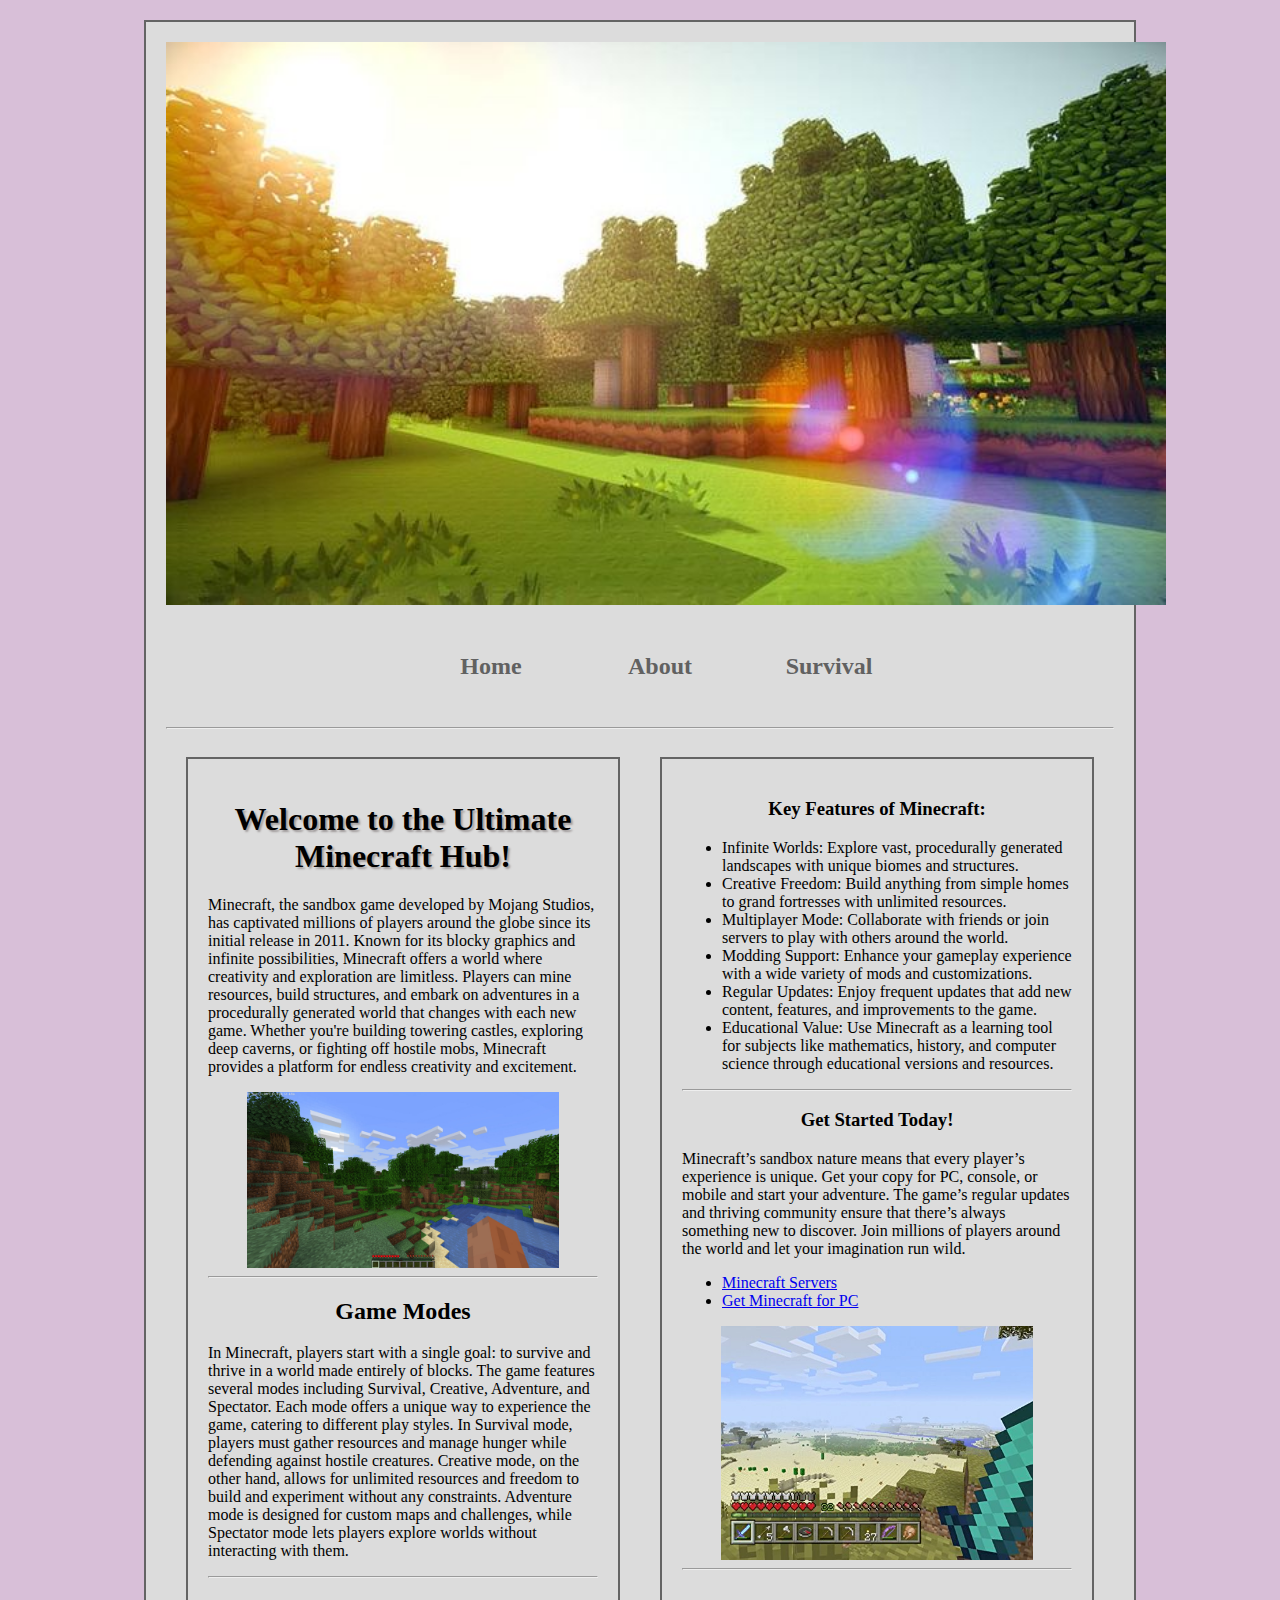
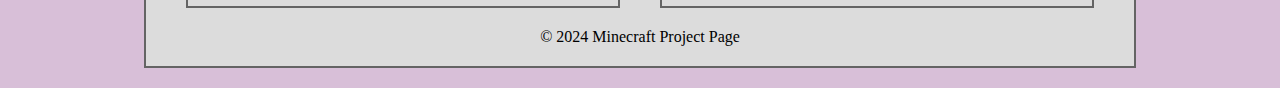
<file: adv_css/index.html>
<!DOCTYPE html>
<html lang="en">

<head>
    <meta charset="UTF-8">
    <meta name="viewport" content="width=device-width, initial-scale=1.0">
    <title>Minecraft</title>
    <link rel="stylesheet" href="css/styles.css">
</head>

<body>
    <div id="container">
        <header>
            <img src="images/minecraft.header.jpg" alt="Minecraft Header">
        </header>
        <nav>
            <ul>
                <li><a href="index.html">Home</a></li>
                <li><a href="about.html">About</a></li>
                <li><a href="survival.html">Survival</a></li>
            </ul>
        </nav>
        <hr>
        <main id="two_col">
            <section id="col1">
                 <h1 class="heading_style">Welcome to the Ultimate Minecraft Hub!</h1>
            <p>Minecraft, the sandbox game developed by Mojang Studios, has captivated millions of players around the globe since its initial release in 2011. Known for its blocky graphics and infinite possibilities, Minecraft offers a world where creativity and exploration are limitless. Players can mine resources, build structures, and embark on adventures in a procedurally generated world that changes with each new game. Whether you're building towering castles, exploring deep caverns, or fighting off hostile mobs, Minecraft provides a platform for endless creativity and excitement.</p>
            
            <img class="game_post" src="images/Minecraft.spawn.image3.jpg" alt="Minecraft Spawnpoint">
            
            <hr>

            <h2>Game Modes</h2>
            <p>In Minecraft, players start with a single goal: to survive and thrive in a world made entirely of blocks. The game features several modes including Survival, Creative, Adventure, and Spectator. Each mode offers a unique way to experience the game, catering to different play styles. In Survival mode, players must gather resources and manage hunger while defending against hostile creatures. Creative mode, on the other hand, allows for unlimited resources and freedom to build and experiment without any constraints. Adventure mode is designed for custom maps and challenges, while Spectator mode lets players explore worlds without interacting with them.</p>
            
            <hr>
        </section>
            <aside id="col2">
                <h3>Key Features of Minecraft:</h3>
            <ul>
                <li>Infinite Worlds: Explore vast, procedurally generated landscapes with unique biomes and structures.</li>
                <li>Creative Freedom: Build anything from simple homes to grand fortresses with unlimited resources.</li>
                <li>Multiplayer Mode: Collaborate with friends or join servers to play with others around the world.</li>
                <li>Modding Support: Enhance your gameplay experience with a wide variety of mods and customizations.</li>
                <li>Regular Updates: Enjoy frequent updates that add new content, features, and improvements to the game.</li>
                <li>Educational Value: Use Minecraft as a learning tool for subjects like mathematics, history, and computer science through educational versions and resources.</li>
            </ul>

            <hr>

            <h3>Get Started Today!</h3>
            <p>Minecraft’s sandbox nature means that every player’s experience is unique. Get your copy for PC, console, or mobile and start your adventure. The game’s regular updates and thriving community ensure that there’s always something new to discover. Join millions of players around the world and let your imagination run wild.</p>
        
            <ul>
                <li><a href="https://minecraftservers.org/" target="_blank">Minecraft Servers</a></li>
                <li><a href="https://www.minecraft.net/en-us/store/minecraft-java-bedrock-edition-pc" target="_blank">Get Minecraft for PC</a></li>
            </ul>

            <img class="game_post" src="images/Minecraft.image4.jpg" alt="Minecraft Survival">

            <hr>
        </aside>
            
        
        </main>
        <footer>
            &copy; 2024 Minecraft Project Page
        </footer>
    </div>
</body>

</html>
</file>
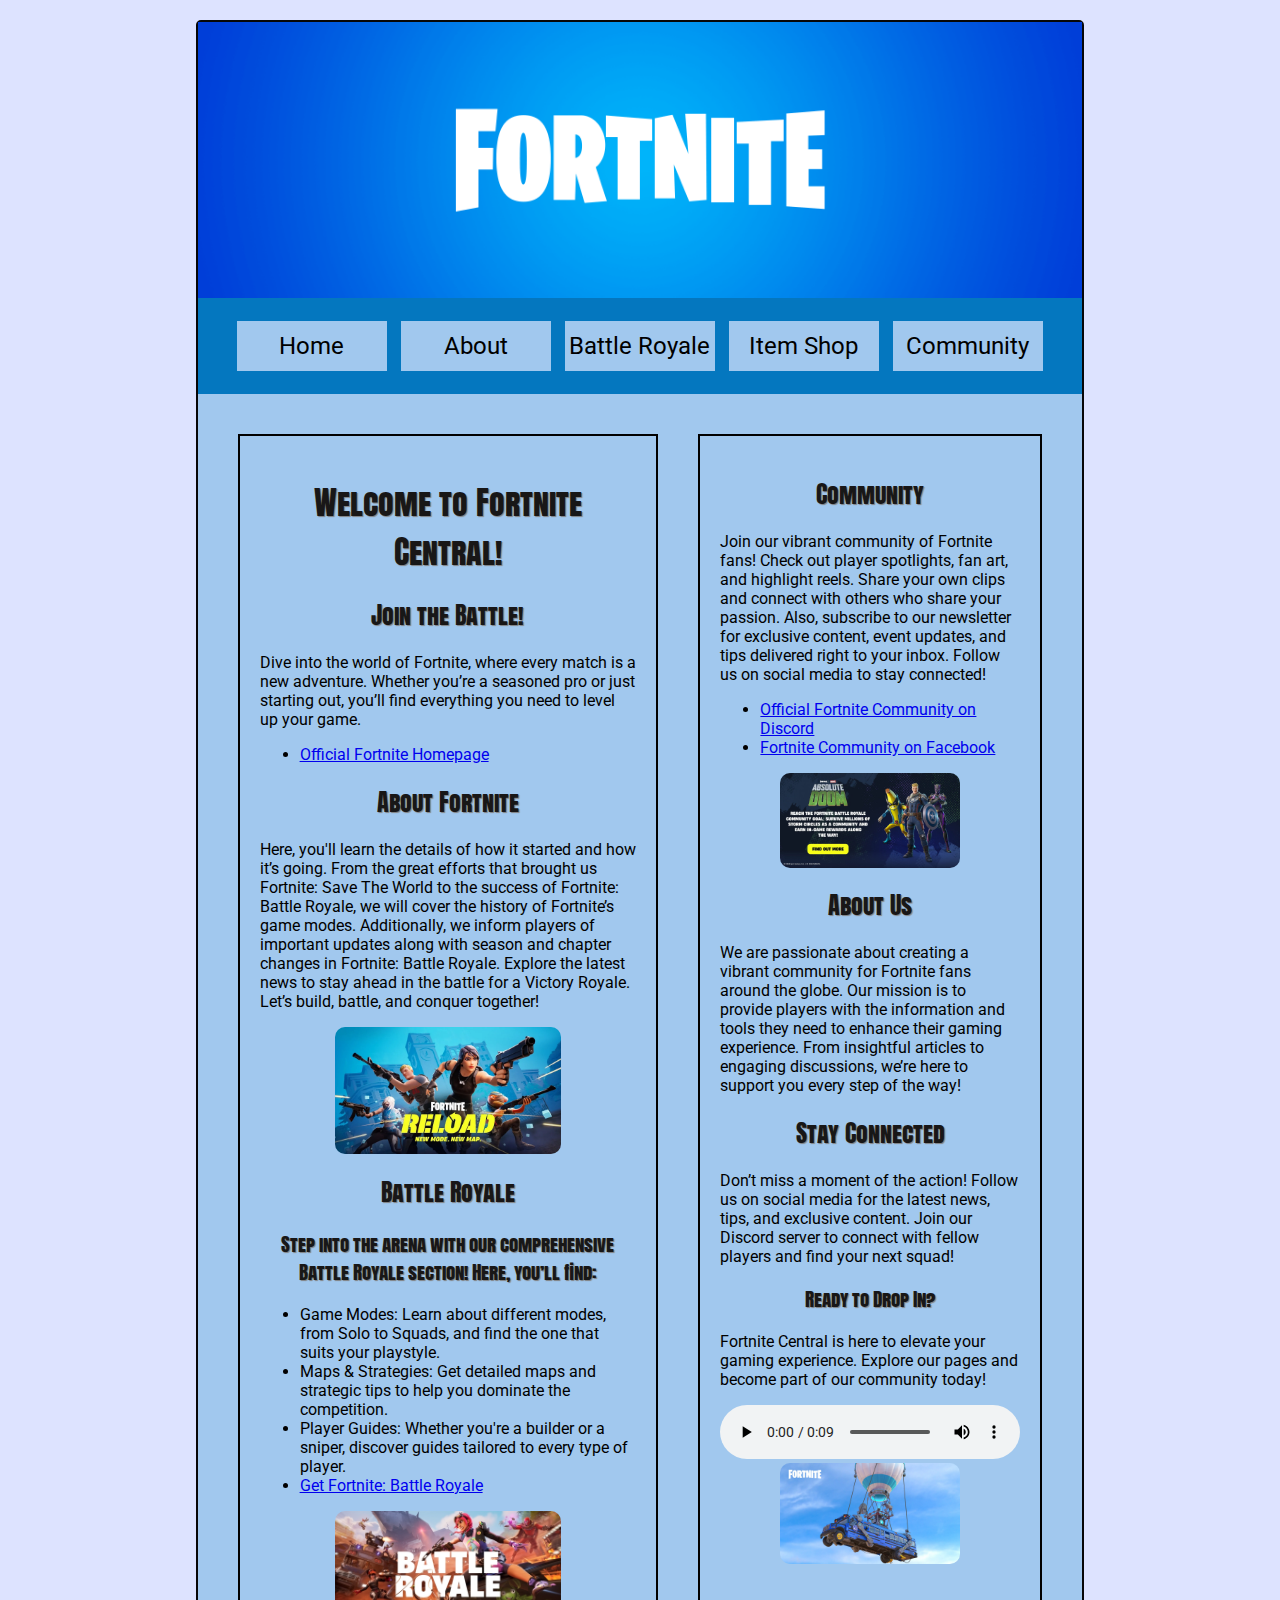
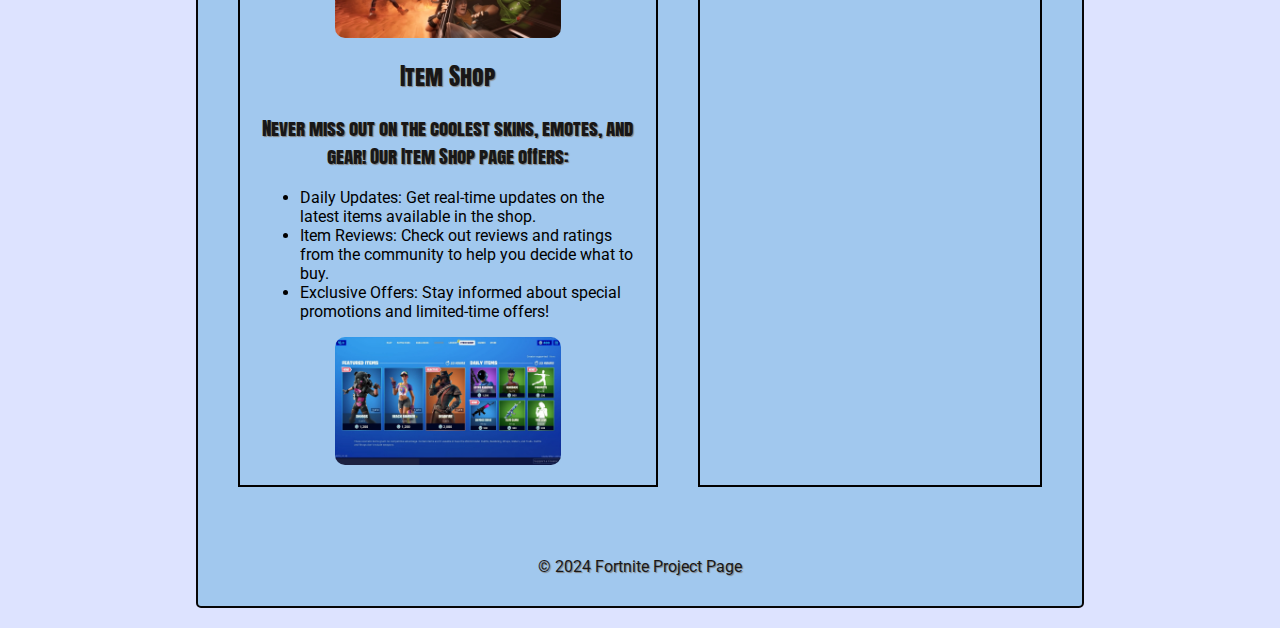
<file: Final_Project/index.html>
<!DOCTYPE html>
<html lang="en">

<head>
    <meta charset="UTF-8">
    <meta name="viewport" content="width=device-width, initial-scale=1.0">
    <title>Fortnite</title>
    <link rel="icon" type="image/fortnite-icon" href="images/official.favicon.jpg">
    <link rel="preconnect" href="https://fonts.googleapis.com">
    <link rel="preconnect" href="https://fonts.gstatic.com" crossorigin>
    <link href="https://fonts.googleapis.com/css2?family=Anton+SC&family=Roboto:ital,wght@0,100;0,300;0,400;0,500;0,700;0,900;1,100;1,300;1,400;1,500;1,700;1,900&display=swap" rel="stylesheet">
    <link rel="stylesheet" href="css/styles.css">
</head>

<body>
    <div id="container">
        <header>
            <img src="images/blue.official.fortnite.header.png" alt="Official Fortnite Header">
        </header>
        <nav>
            <ul>
                <li><a href="index.html">Home</a></li>
                <li><a href="about.html">About</a></li>
                <li><a href="battle_royale.html">Battle Royale</a></li>
                <li><a href="item_shop.html">Item Shop</a></li>
                <li><a href="community.html">Community</a></li>
            </ul>
        </nav>
        <hr>
        <main id="multi_col">
            <section class="col">
                <h1 class="heading_style">Welcome to Fortnite Central!</h1>
                

                <h2>Join the Battle!</h2>
                <p>Dive into the world of Fortnite, where every match is a new adventure. Whether you’re a seasoned pro or just starting out, you’ll find everything you need to level up your game.</p>
                <ul>
                    <li><a href="https://www.fortnite.com/?lang=en-US" target="_blank">Official Fortnite Homepage</a></li>
                </ul>

                
                <h2>About Fortnite</h2>
                <p>Here, you'll learn the details of how it started and how it’s going. From the great efforts that brought us Fortnite: Save The World to the success of Fortnite: Battle Royale, we will cover the history of Fortnite’s game modes. Additionally, we inform players of important updates along with season and chapter changes in Fortnite: Battle Royale. Explore the latest news to stay ahead in the battle for a Victory Royale. Let’s build, battle, and conquer together!</p>
                <img class="game_post" src="images/fortnite.reload.mode.jpg" alt="Fortnite Reload">

                <h2>Battle Royale</h2>
                <h3>Step into the arena with our comprehensive Battle Royale section! Here, you’ll find:</h3>
                <ul>
                    <li>Game Modes: Learn about different modes, from Solo to Squads, and find the one that suits your playstyle.</li>
                    <li>Maps & Strategies: Get detailed maps and strategic tips to help you dominate the competition.</li>
                    <li>Player Guides: Whether you're a builder or a sniper, discover guides tailored to every type of player.</li>
                    <li><a href="https://www.fortnite.com/@epic/battle-royale?lang=en-US" target="_blank">Get Fortnite: Battle Royale</a></li>
                </ul>
                <img class="game_post" src="images/battle.royale.poster.jpg" alt="Battle Royale Poster">

                <h2>Item Shop</h2>
                <h3>Never miss out on the coolest skins, emotes, and gear! Our Item Shop page offers:</h3>
                <ul>
                    <li>Daily Updates: Get real-time updates on the latest items available in the shop.</li>
                    <li>Item Reviews: Check out reviews and ratings from the community to help you decide what to buy.</li>
                    <li>Exclusive Offers: Stay informed about special promotions and limited-time offers!</li>
                </ul>
                <img class="game_post" src="images/item.shop.jpg" alt="Fortnite Item Shop">
            </section>

            <aside class="col">
                <h2>Community</h2>
                <p>Join our vibrant community of Fortnite fans! Check out player spotlights, fan art, and highlight reels. Share your own clips and connect with others who share your passion. Also, subscribe to our newsletter for exclusive content, event updates, and tips delivered right to your inbox. Follow us on social media to stay connected! </p>
                <ul>
                    <li><a href="https://discord.com/invite/fortnite" target="_blank">Official Fortnite Community on Discord</a></li>
                    <li><a href="https://www.facebook.com/groups/fortnitecommunity.gg/" target="_blank">Fortnite Community on Facebook</a></li>
                </ul>
                <img class="game_post" src="images/community.ch5.s4.jpg" alt="Fortnite Community Challenge">

                
                <h2>About Us</h2>
                <p>We are passionate about creating a vibrant community for Fortnite fans around the globe. Our mission is to provide players with the information and tools they need to enhance their gaming experience. From insightful articles to engaging discussions, we’re here to support you every step of the way!</p>

                <h2>Stay Connected</h2>
                <p>Don’t miss a moment of the action! Follow us on social media for the latest news, tips, and exclusive content. Join our Discord server to connect with fellow players and find your next squad!</p>
                
            
                <h3>Ready to Drop In?</h3>
                <p>Fortnite Central is here to elevate your gaming experience. Explore our pages and become part of our community today!</p>
                <audio controls>
                    <source src="audio_files/battle.bus.sound.mp3" type="audio/mp3">
                </audio>
                <img class="game_post" src="images/battle.bus.jpg" alt="Fortnite Battle Bus">
            </aside>
            
            
            <hr>
            
        
        </main>
        <footer>
            &copy; 2024 Fortnite Project Page
        </footer>
    </div>
</body>

</html>
</file>
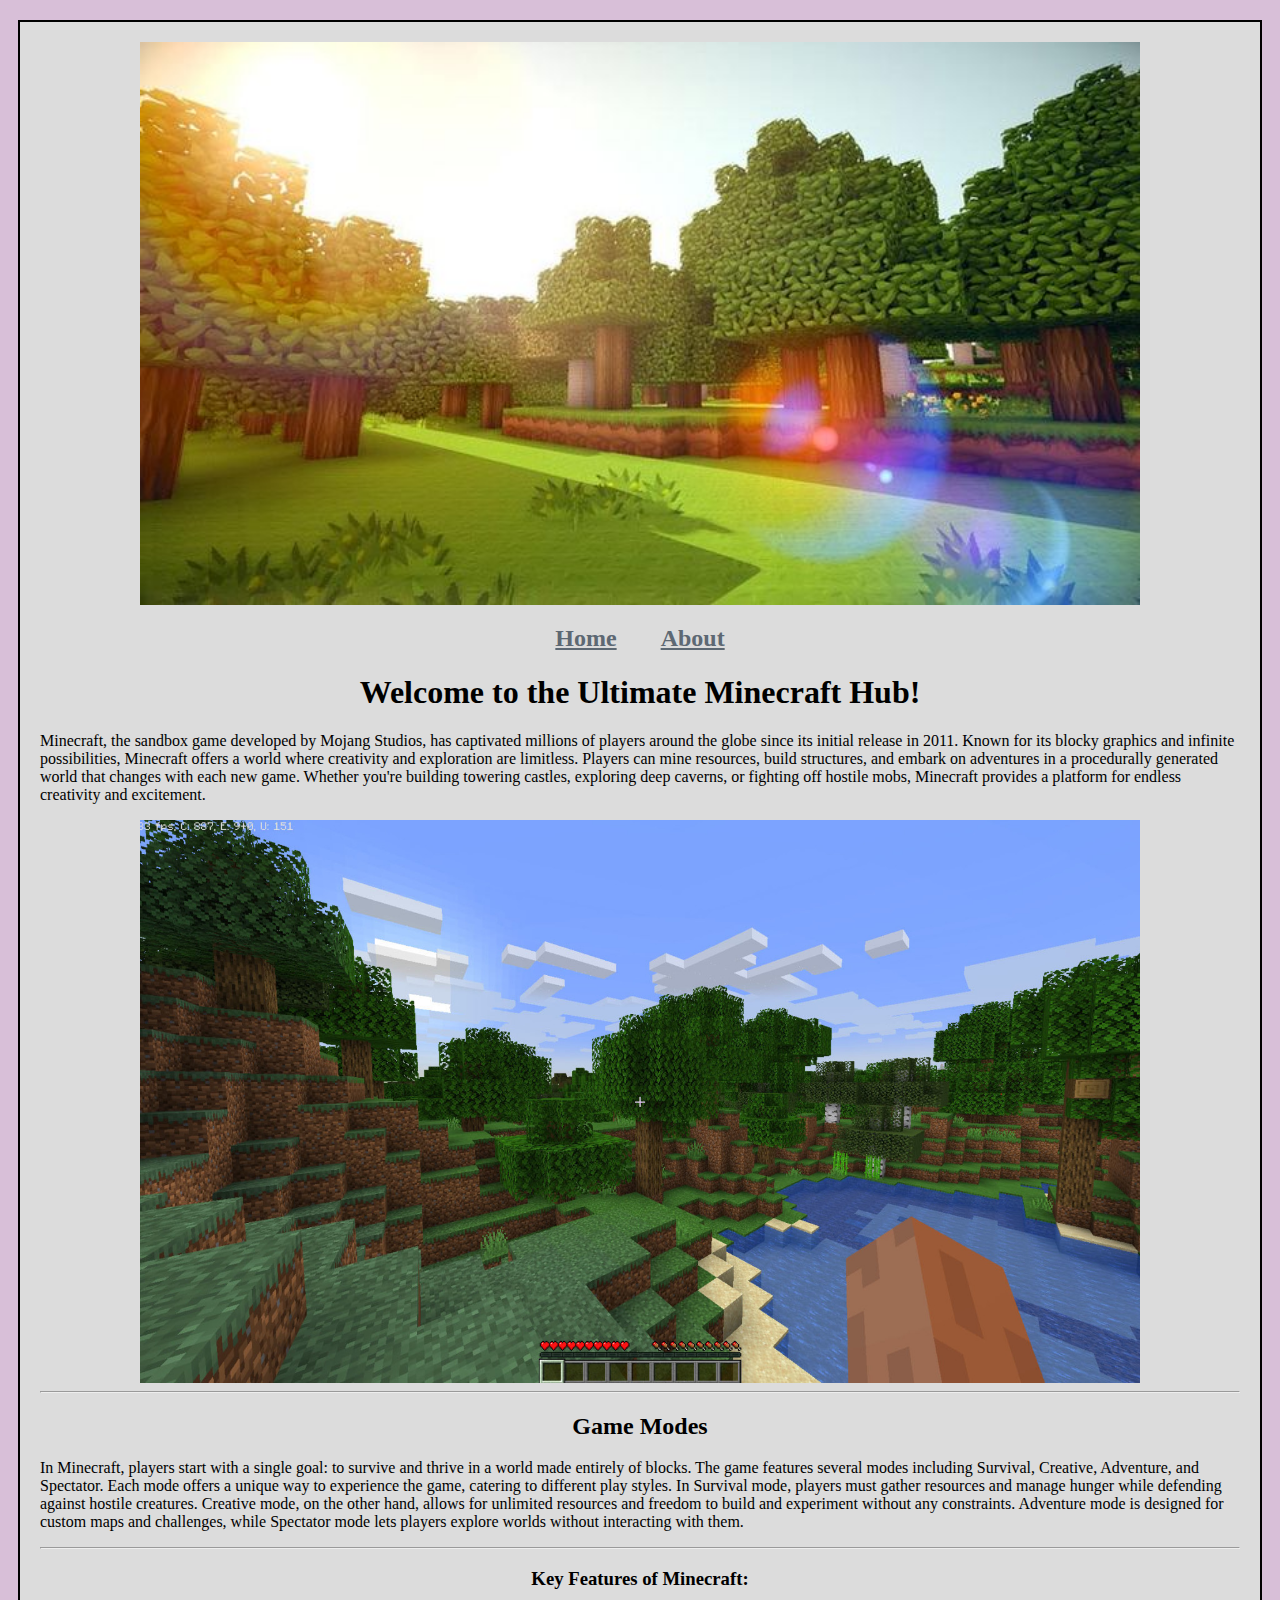
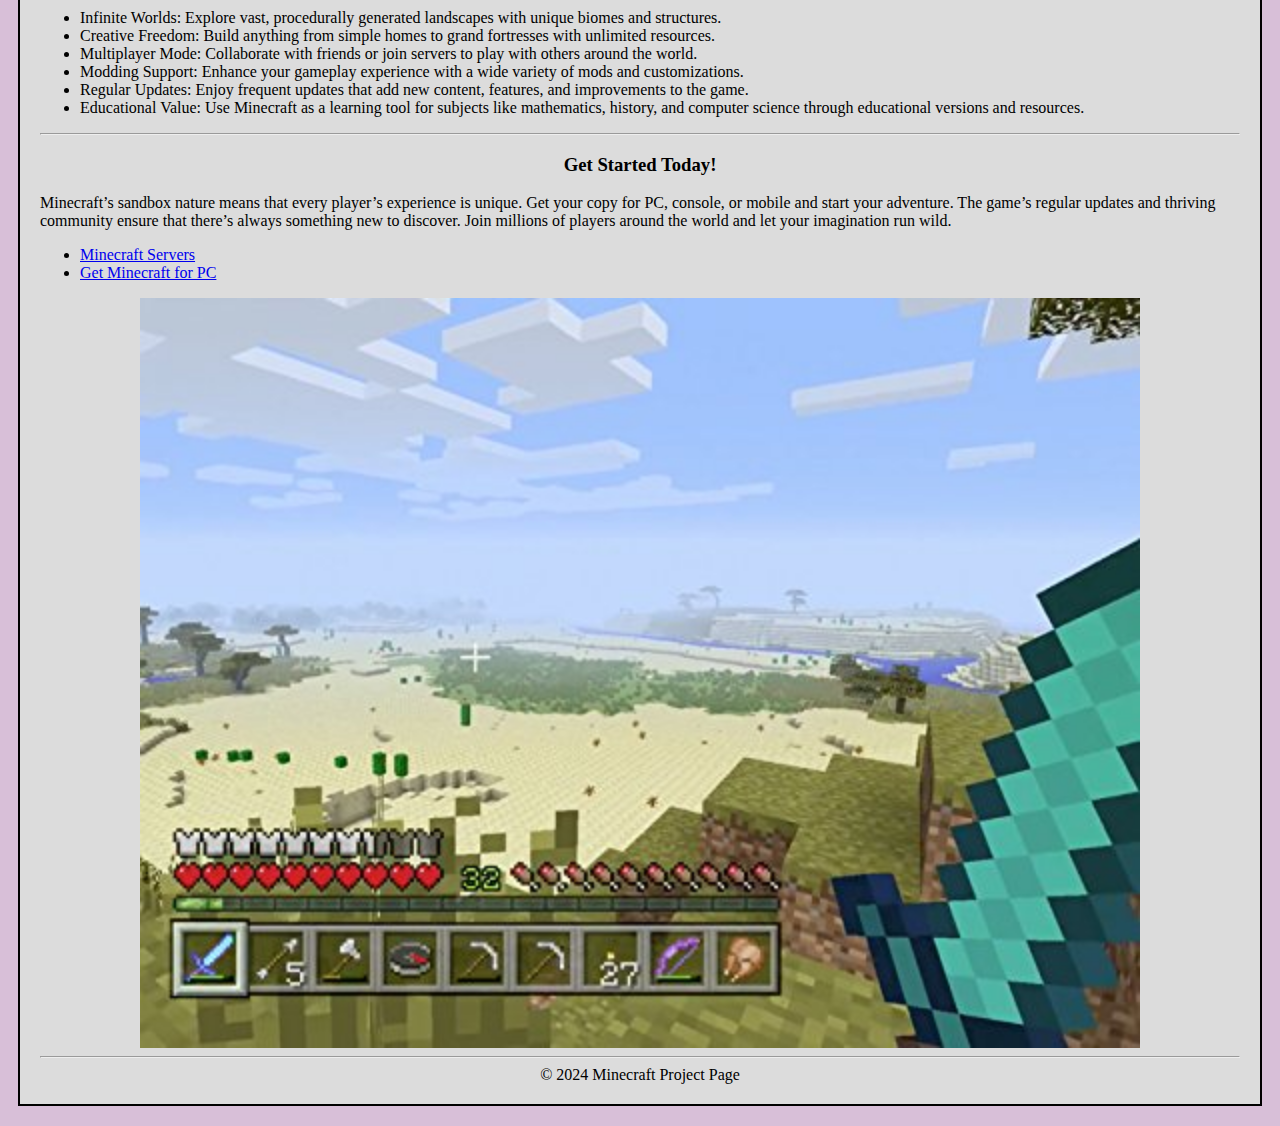
<file: HTML5_intro_to_css/index.html>
<!DOCTYPE html>
<html lang="en">

<head>
    <meta charset="UTF-8">
    <meta name="viewport" content="width=device-width, initial-scale=1.0">
    <title>Minecraft</title>
    <link rel="stylesheet" href="css/styles.css">
</head>

<body>
    <div id="container">
        <header>
            <img src="images/minecraft.header.jpg" alt="Minecraft Header">
        </header>
        <nav>
            <a href="index.html">Home</a>
            <a href="about.html">About</a>
        </nav>
        <main>
            <h1>Welcome to the Ultimate Minecraft Hub!</h1>
            <p>Minecraft, the sandbox game developed by Mojang Studios, has captivated millions of players around the globe since its initial release in 2011. Known for its blocky graphics and infinite possibilities, Minecraft offers a world where creativity and exploration are limitless. Players can mine resources, build structures, and embark on adventures in a procedurally generated world that changes with each new game. Whether you're building towering castles, exploring deep caverns, or fighting off hostile mobs, Minecraft provides a platform for endless creativity and excitement.</p>
            
            <img src="images/Minecraft.spawn.image3.jpg" alt="Minecraft Spawnpoint">
            
            <hr>

            <h2>Game Modes</h2>
            <p>In Minecraft, players start with a single goal: to survive and thrive in a world made entirely of blocks. The game features several modes including Survival, Creative, Adventure, and Spectator. Each mode offers a unique way to experience the game, catering to different play styles. In Survival mode, players must gather resources and manage hunger while defending against hostile creatures. Creative mode, on the other hand, allows for unlimited resources and freedom to build and experiment without any constraints. Adventure mode is designed for custom maps and challenges, while Spectator mode lets players explore worlds without interacting with them.</p>
            
            <hr>
            
            <h3>Key Features of Minecraft:</h3>
            <ul>
                <li>Infinite Worlds: Explore vast, procedurally generated landscapes with unique biomes and structures.</li>
                <li>Creative Freedom: Build anything from simple homes to grand fortresses with unlimited resources.</li>
                <li>Multiplayer Mode: Collaborate with friends or join servers to play with others around the world.</li>
                <li>Modding Support: Enhance your gameplay experience with a wide variety of mods and customizations.</li>
                <li>Regular Updates: Enjoy frequent updates that add new content, features, and improvements to the game.</li>
                <li>Educational Value: Use Minecraft as a learning tool for subjects like mathematics, history, and computer science through educational versions and resources.</li>
            </ul>

            <hr>

            <h3>Get Started Today!</h3>
            <p>Minecraft’s sandbox nature means that every player’s experience is unique. Get your copy for PC, console, or mobile and start your adventure. The game’s regular updates and thriving community ensure that there’s always something new to discover. Join millions of players around the world and let your imagination run wild.</p>
        
            <ul>
                <li><a href="https://minecraftservers.org/" target="_blank">Minecraft Servers</a></li>
                <li><a href="https://www.minecraft.net/en-us/store/minecraft-java-bedrock-edition-pc" target="_blank">Get Minecraft for PC</a></li>
            </ul>

            <img src="images/Minecraft.image4.jpg" alt="Minecraft Survival">

            <hr>
        
        </main>
        <footer>
            &copy; 2024 Minecraft Project Page
        </footer>
    </div>
</body>

</html>
</file>
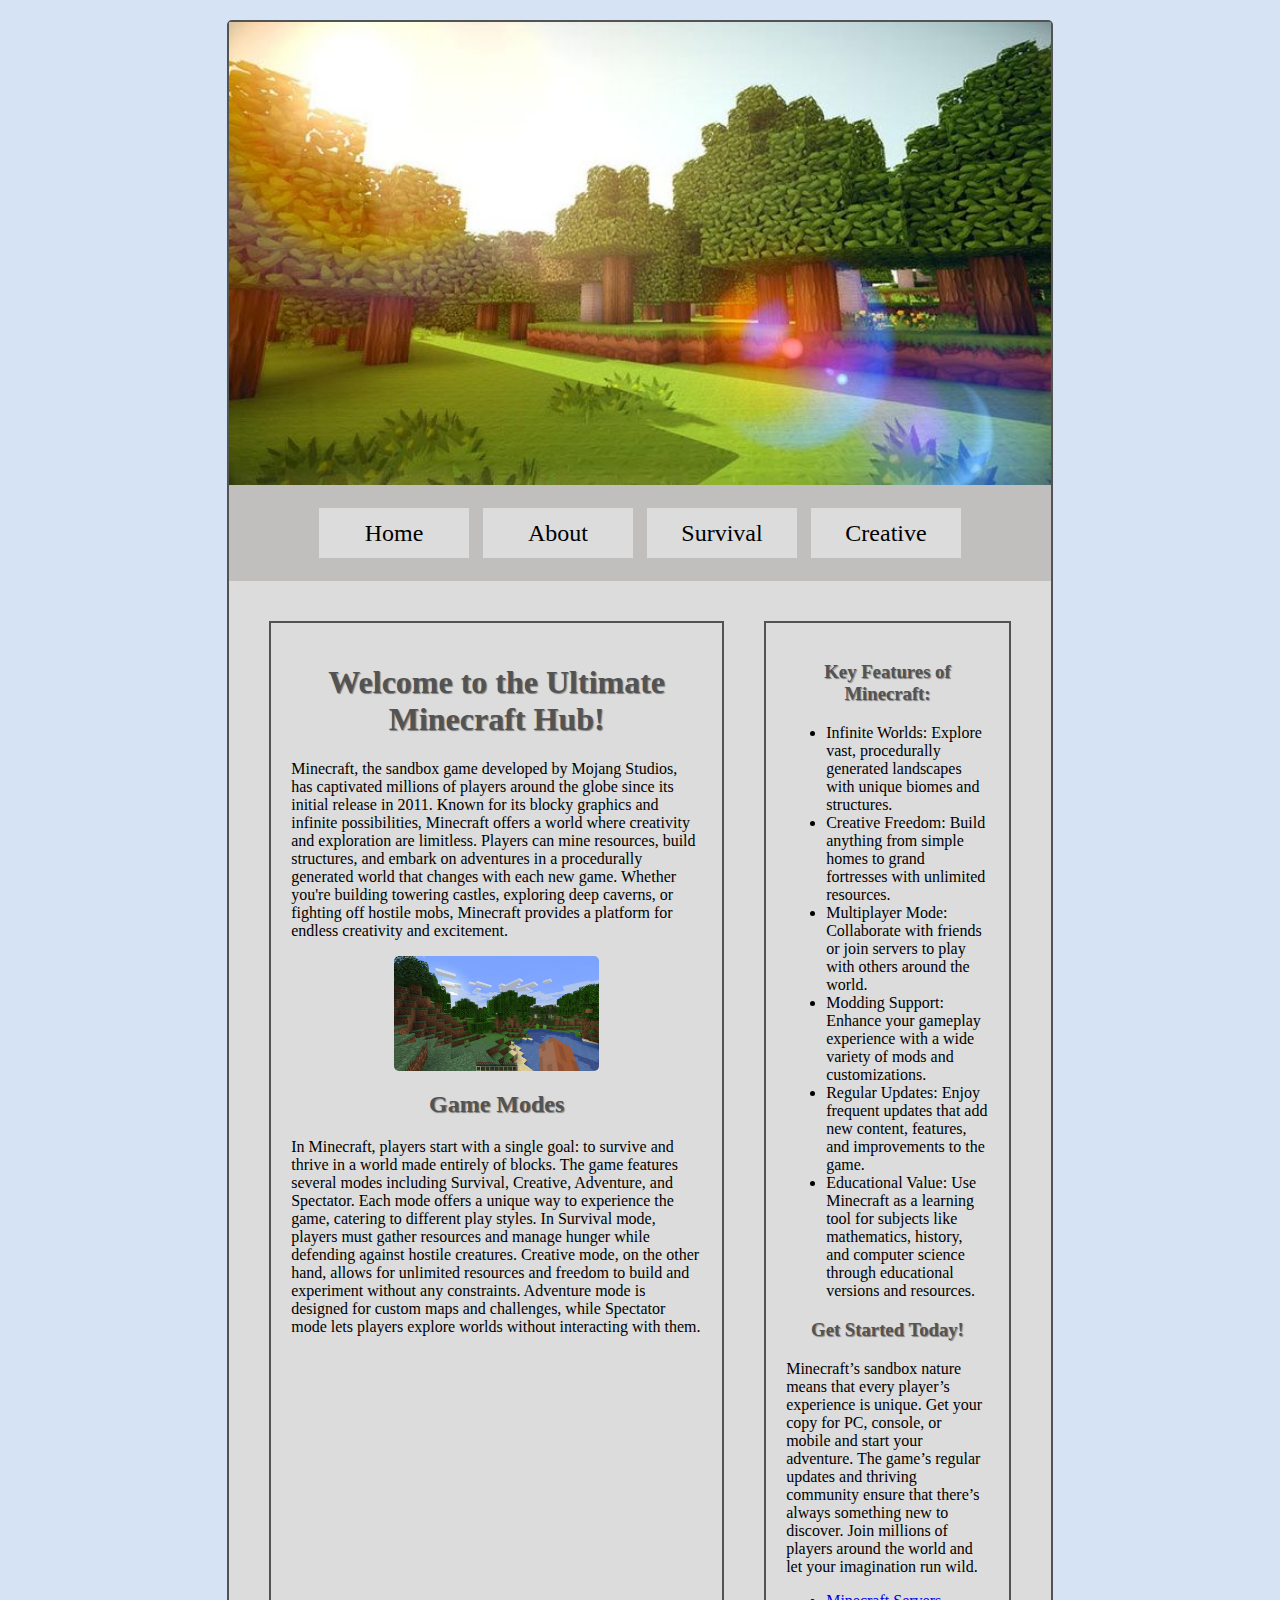
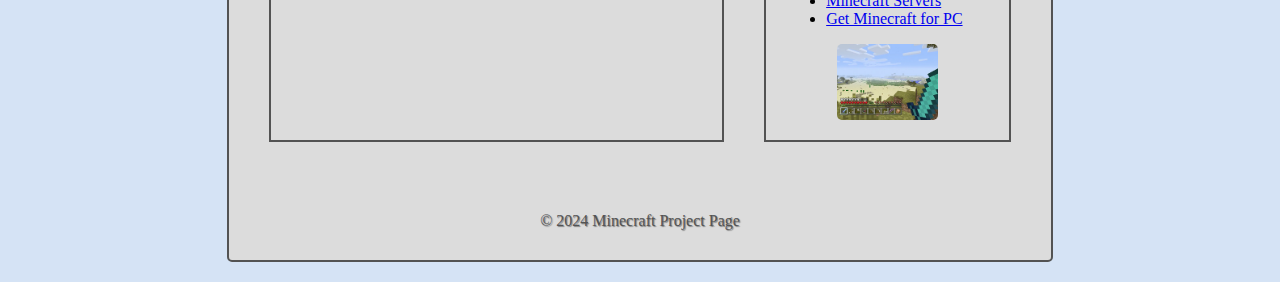
<file: responsive/index.html>
<!DOCTYPE html>
<html lang="en">

<head>
    <meta charset="UTF-8">
    <meta name="viewport" content="width=device-width, initial-scale=1.0">
    <title>Minecraft</title>
    <link rel="stylesheet" href="css/styles.css">
</head>

<body>
    <div id="container">
        <header>
            <img src="images/minecraft.header.jpg" alt="Minecraft Header">
        </header>
        <nav>
            <ul>
                <li><a href="index.html">Home</a></li>
                <li><a href="about.html">About</a></li>
                <li><a href="survival.html">Survival</a></li>
                <li><a href="creative.html">Creative</a></li>
            </ul>
        </nav>
        <hr>
        <main id="multi_col">
            <section class="col">
                 <h1 class="heading_style">Welcome to the Ultimate Minecraft Hub!</h1>
            <p>Minecraft, the sandbox game developed by Mojang Studios, has captivated millions of players around the globe since its initial release in 2011. Known for its blocky graphics and infinite possibilities, Minecraft offers a world where creativity and exploration are limitless. Players can mine resources, build structures, and embark on adventures in a procedurally generated world that changes with each new game. Whether you're building towering castles, exploring deep caverns, or fighting off hostile mobs, Minecraft provides a platform for endless creativity and excitement.</p>
            
            <img class="game_post" src="images/Minecraft.spawn.image3.jpg" alt="Minecraft Spawnpoint">
            
            <hr>

            <h2>Game Modes</h2>
            <p>In Minecraft, players start with a single goal: to survive and thrive in a world made entirely of blocks. The game features several modes including Survival, Creative, Adventure, and Spectator. Each mode offers a unique way to experience the game, catering to different play styles. In Survival mode, players must gather resources and manage hunger while defending against hostile creatures. Creative mode, on the other hand, allows for unlimited resources and freedom to build and experiment without any constraints. Adventure mode is designed for custom maps and challenges, while Spectator mode lets players explore worlds without interacting with them.</p>
            
            <hr>
        </section>
            <aside class="col">
                <h3>Key Features of Minecraft:</h3>
            <ul>
                <li>Infinite Worlds: Explore vast, procedurally generated landscapes with unique biomes and structures.</li>
                <li>Creative Freedom: Build anything from simple homes to grand fortresses with unlimited resources.</li>
                <li>Multiplayer Mode: Collaborate with friends or join servers to play with others around the world.</li>
                <li>Modding Support: Enhance your gameplay experience with a wide variety of mods and customizations.</li>
                <li>Regular Updates: Enjoy frequent updates that add new content, features, and improvements to the game.</li>
                <li>Educational Value: Use Minecraft as a learning tool for subjects like mathematics, history, and computer science through educational versions and resources.</li>
            </ul>

            <hr>
            <h3>Get Started Today!</h3>
            <p>Minecraft’s sandbox nature means that every player’s experience is unique. Get your copy for PC, console, or mobile and start your adventure. The game’s regular updates and thriving community ensure that there’s always something new to discover. Join millions of players around the world and let your imagination run wild.</p>
        
            <ul>
                <li><a href="https://minecraftservers.org/" target="_blank">Minecraft Servers</a></li>
                <li><a href="https://www.minecraft.net/en-us/store/minecraft-java-bedrock-edition-pc" target="_blank">Get Minecraft for PC</a></li>
            </ul>

            <img class="game_post" src="images/Minecraft.image4.jpg" alt="Minecraft Survival">

            <hr>
        </aside>
            
        
        </main>
        <footer>
            &copy; 2024 Minecraft Project Page
        </footer>
    </div>
</body>

</html>
</file>
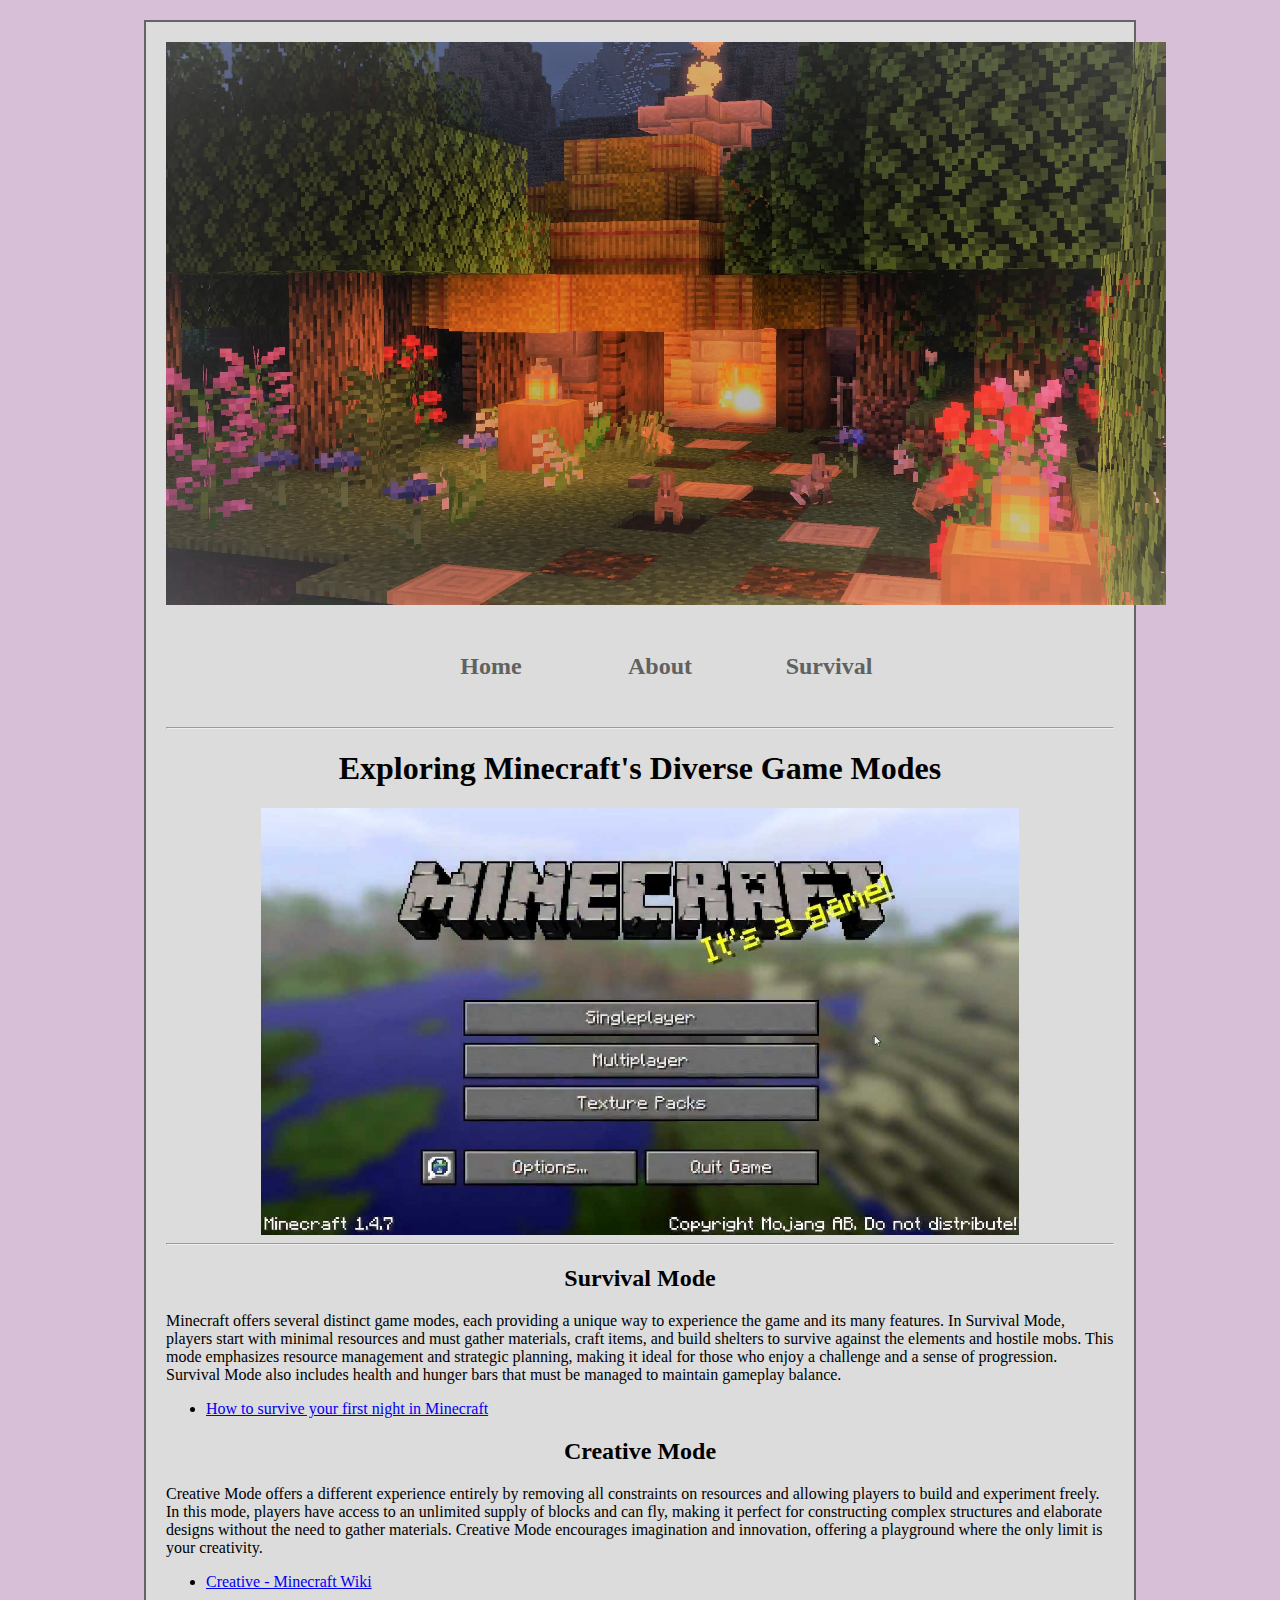
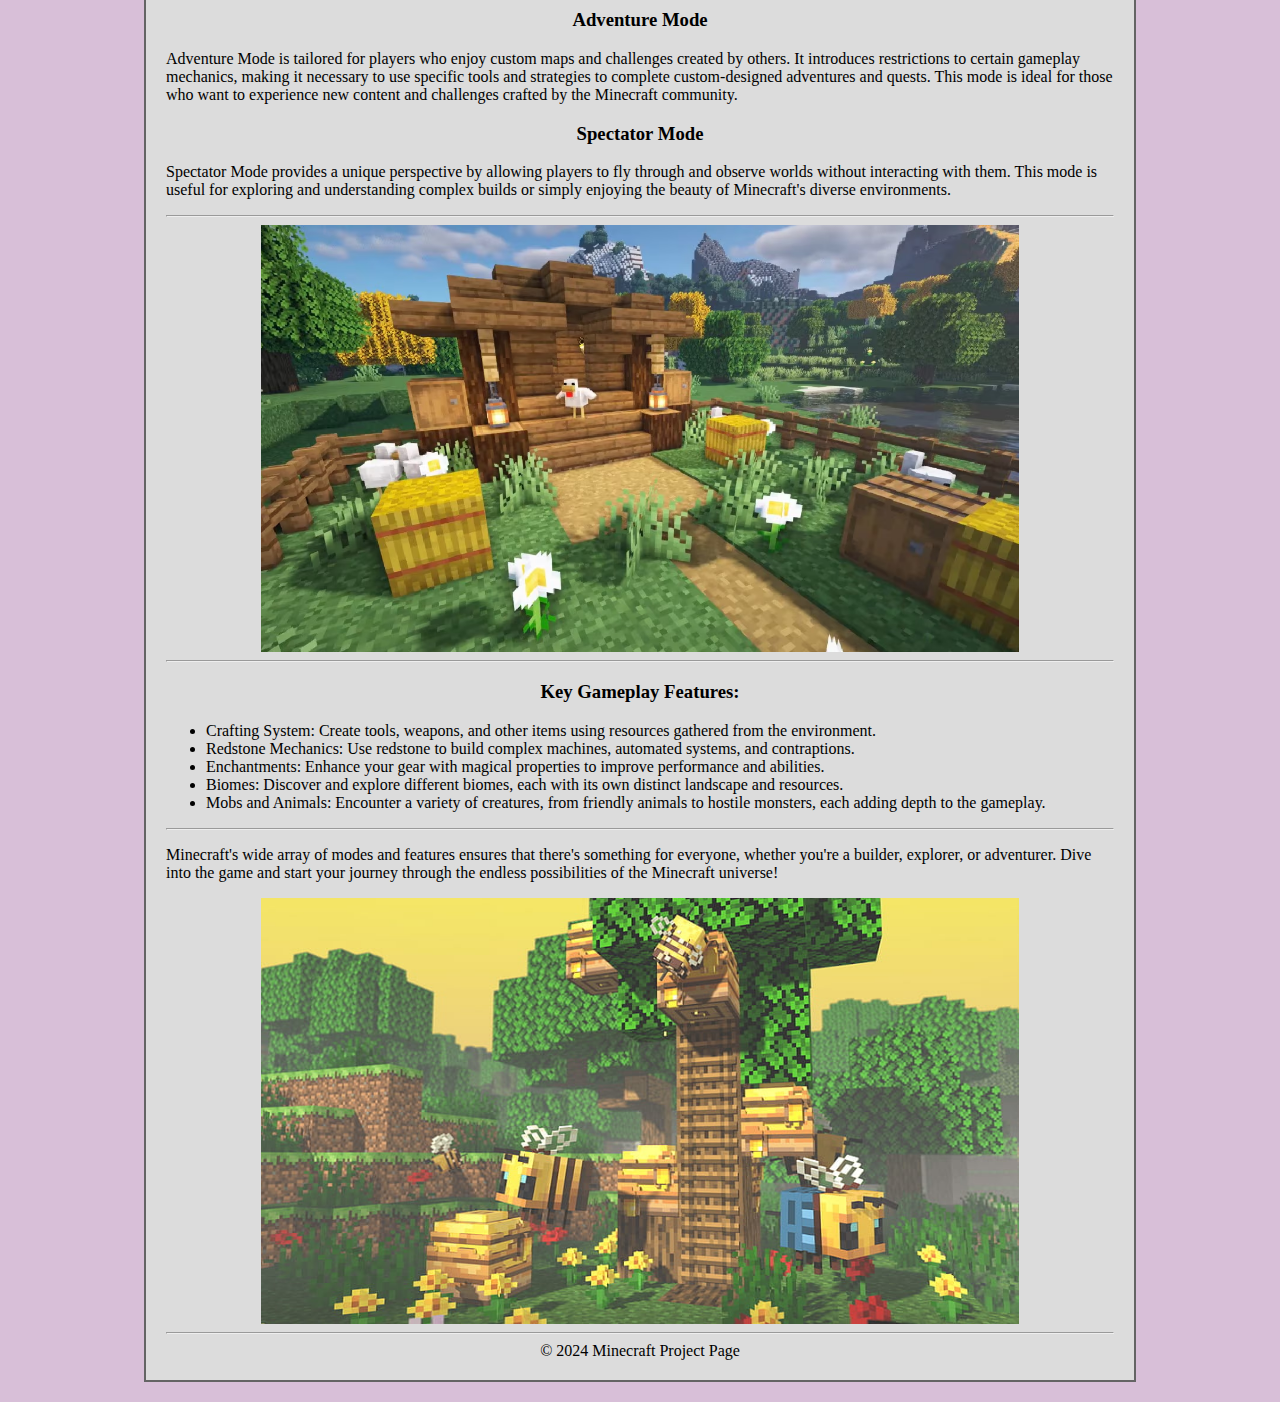
<file: adv_css/about.html>
<!DOCTYPE html>
<html lang="en">

<head>
    <meta charset="UTF-8">
    <meta name="viewport" content="width=device-width, initial-scale=1.0">
    <title>Minecraft</title>
    <link rel="stylesheet" href="css/styles.css">
</head>

<body>
    <div id="container">
        <header>
            <img src="images/minecraft.header2.webp" alt="Minecraft Header 2">
        </header>
        <nav>
            <ul>
                <li><a href="index.html">Home</a></li>
                <li><a href="about.html">About</a></li>
                <li><a href="survival.html">Survival</a></li>
            </ul>
        </nav>
        <hr>
        <main>
            <h1>Exploring Minecraft's Diverse Game Modes</h1>
            
            <img class="game_post" src="images/Minecraft.just.game.jpeg" alt="Minecraft Just a game">
            
            <hr>

            <h2>Survival Mode</h2>
            <p>Minecraft offers several distinct game modes, each providing a unique way to experience the game and its many features. In Survival Mode, players start with minimal resources and must gather materials, craft items, and build shelters to survive against the elements and hostile mobs. This mode emphasizes resource management and strategic planning, making it ideal for those who enjoy a challenge and a sense of progression. Survival Mode also includes health and hunger bars that must be managed to maintain gameplay balance.</p>

            <ul>
                <li><a href="https://www.minecraft.net/en-us/article/how-survive-your-first-night-minecraft" target="_blank">How to survive your first night in Minecraft</a></li>
            </ul>

            <h2>Creative Mode</h2>
            <p>Creative Mode offers a different experience entirely by removing all constraints on resources and allowing players to build and experiment freely. In this mode, players have access to an unlimited supply of blocks and can fly, making it perfect for constructing complex structures and elaborate designs without the need to gather materials. Creative Mode encourages imagination and innovation, offering a playground where the only limit is your creativity.</p>

            <ul>
                <li><a href="https://minecraft.fandom.com/wiki/Creative" target="_blank">Creative - Minecraft Wiki</a></li>
            </ul>

            <h3>Adventure Mode</h3>
            <p>Adventure Mode is tailored for players who enjoy custom maps and challenges created by others. It introduces restrictions to certain gameplay mechanics, making it necessary to use specific tools and strategies to complete custom-designed adventures and quests. This mode is ideal for those who want to experience new content and challenges crafted by the Minecraft community.</p>

            <h3>Spectator Mode</h3>
            <p>Spectator Mode provides a unique perspective by allowing players to fly through and observe worlds without interacting with them. This mode is useful for exploring and understanding complex builds or simply enjoying the beauty of Minecraft's diverse environments.</p>

            <hr>

            <img class="game_post" src="images/Minecraft.image1.avif" alt="Minecraft Chicken Coop">

            <hr>

            <h3>Key Gameplay Features:</h3>
            <ul>
                <li>Crafting System: Create tools, weapons, and other items using resources gathered from the environment.</li>
                <li>Redstone Mechanics: Use redstone to build complex machines, automated systems, and contraptions.</li>
                <li>Enchantments: Enhance your gear with magical properties to improve performance and abilities.</li>
                <li>Biomes: Discover and explore different biomes, each with its own distinct landscape and resources.</li>
                <li>Mobs and Animals: Encounter a variety of creatures, from friendly animals to hostile monsters, each adding depth to the gameplay.</li>
            </ul>

            <hr>

            <p>Minecraft's wide array of modes and features ensures that there's something for everyone, whether you're a builder, explorer, or adventurer. Dive into the game and start your journey through the endless possibilities of the Minecraft universe!</p>

                <img class="game_post" src="images/Minecraft.image2.jpg" alt="Minecraft Biome Bees">

            <hr>

    </main>
    <footer>
        &copy; 2024 Minecraft Project Page
    </footer>
    </div>
</body>

</html>
</file>
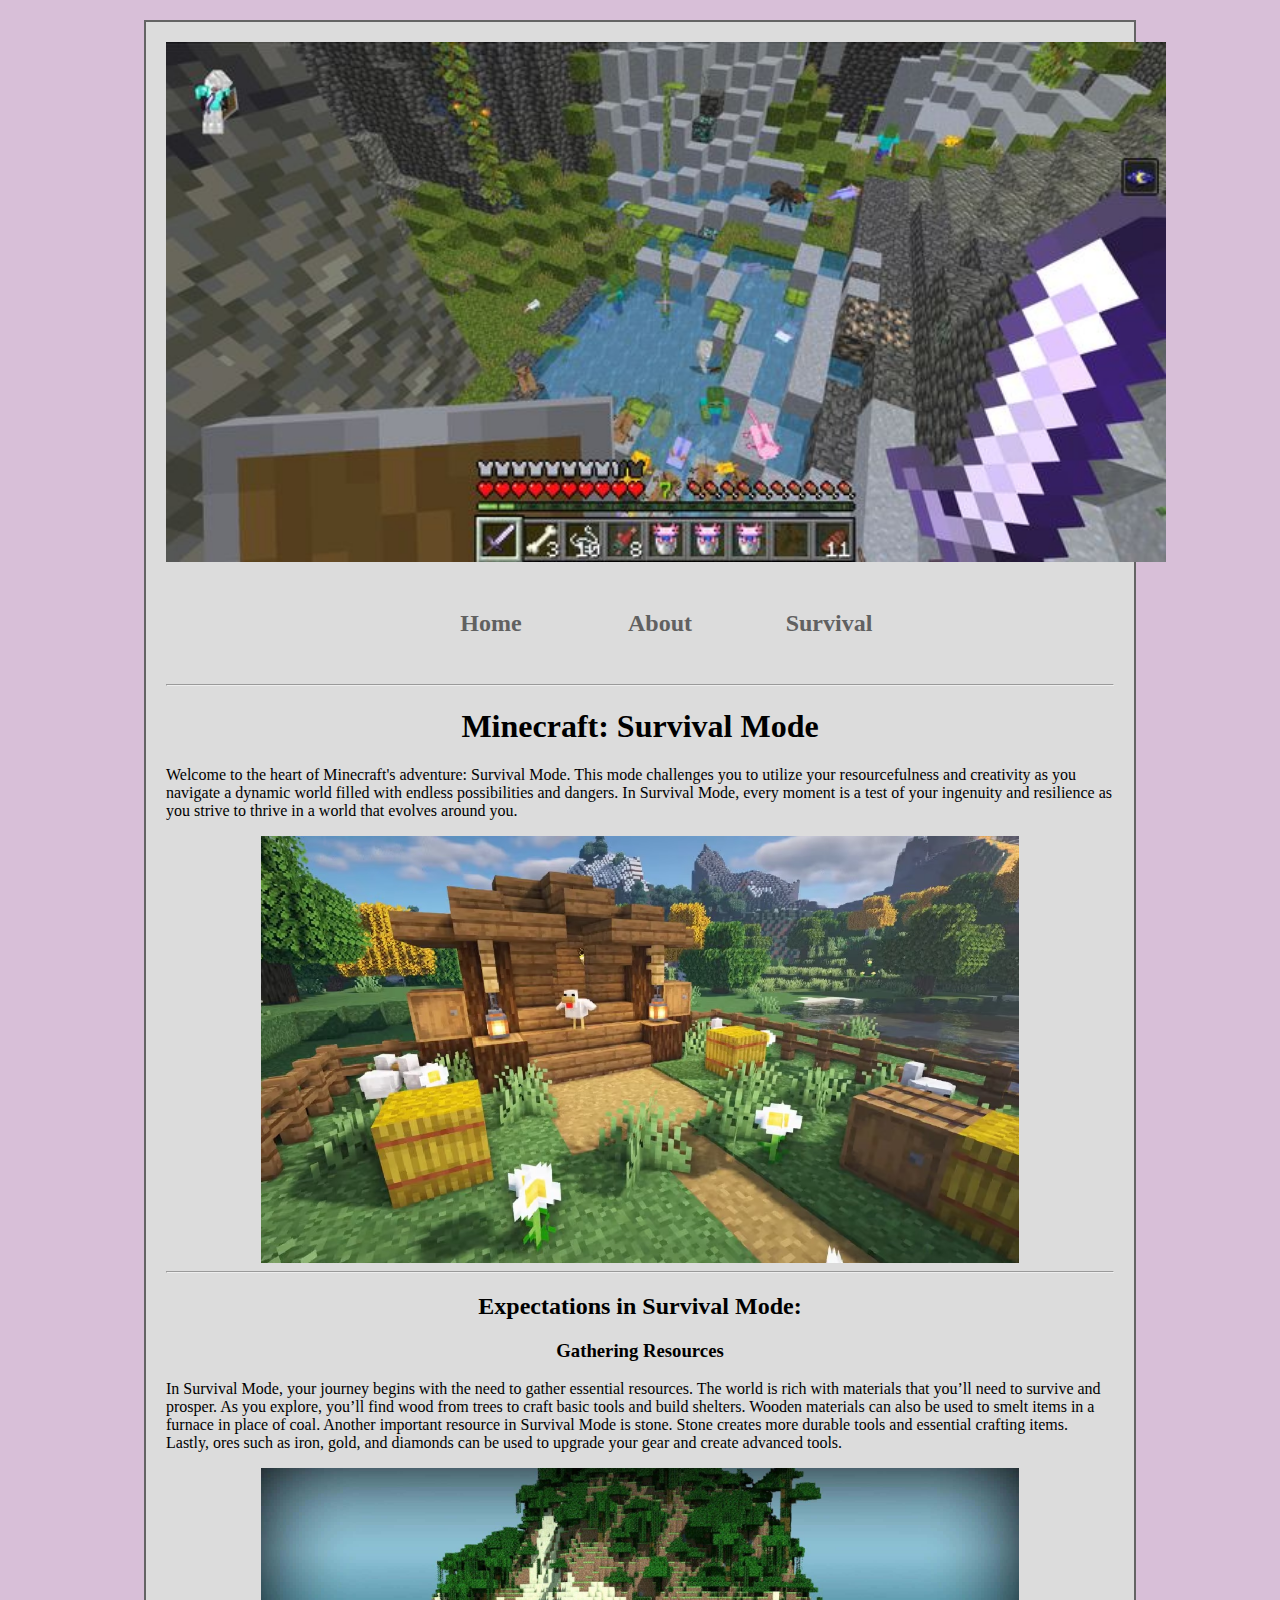
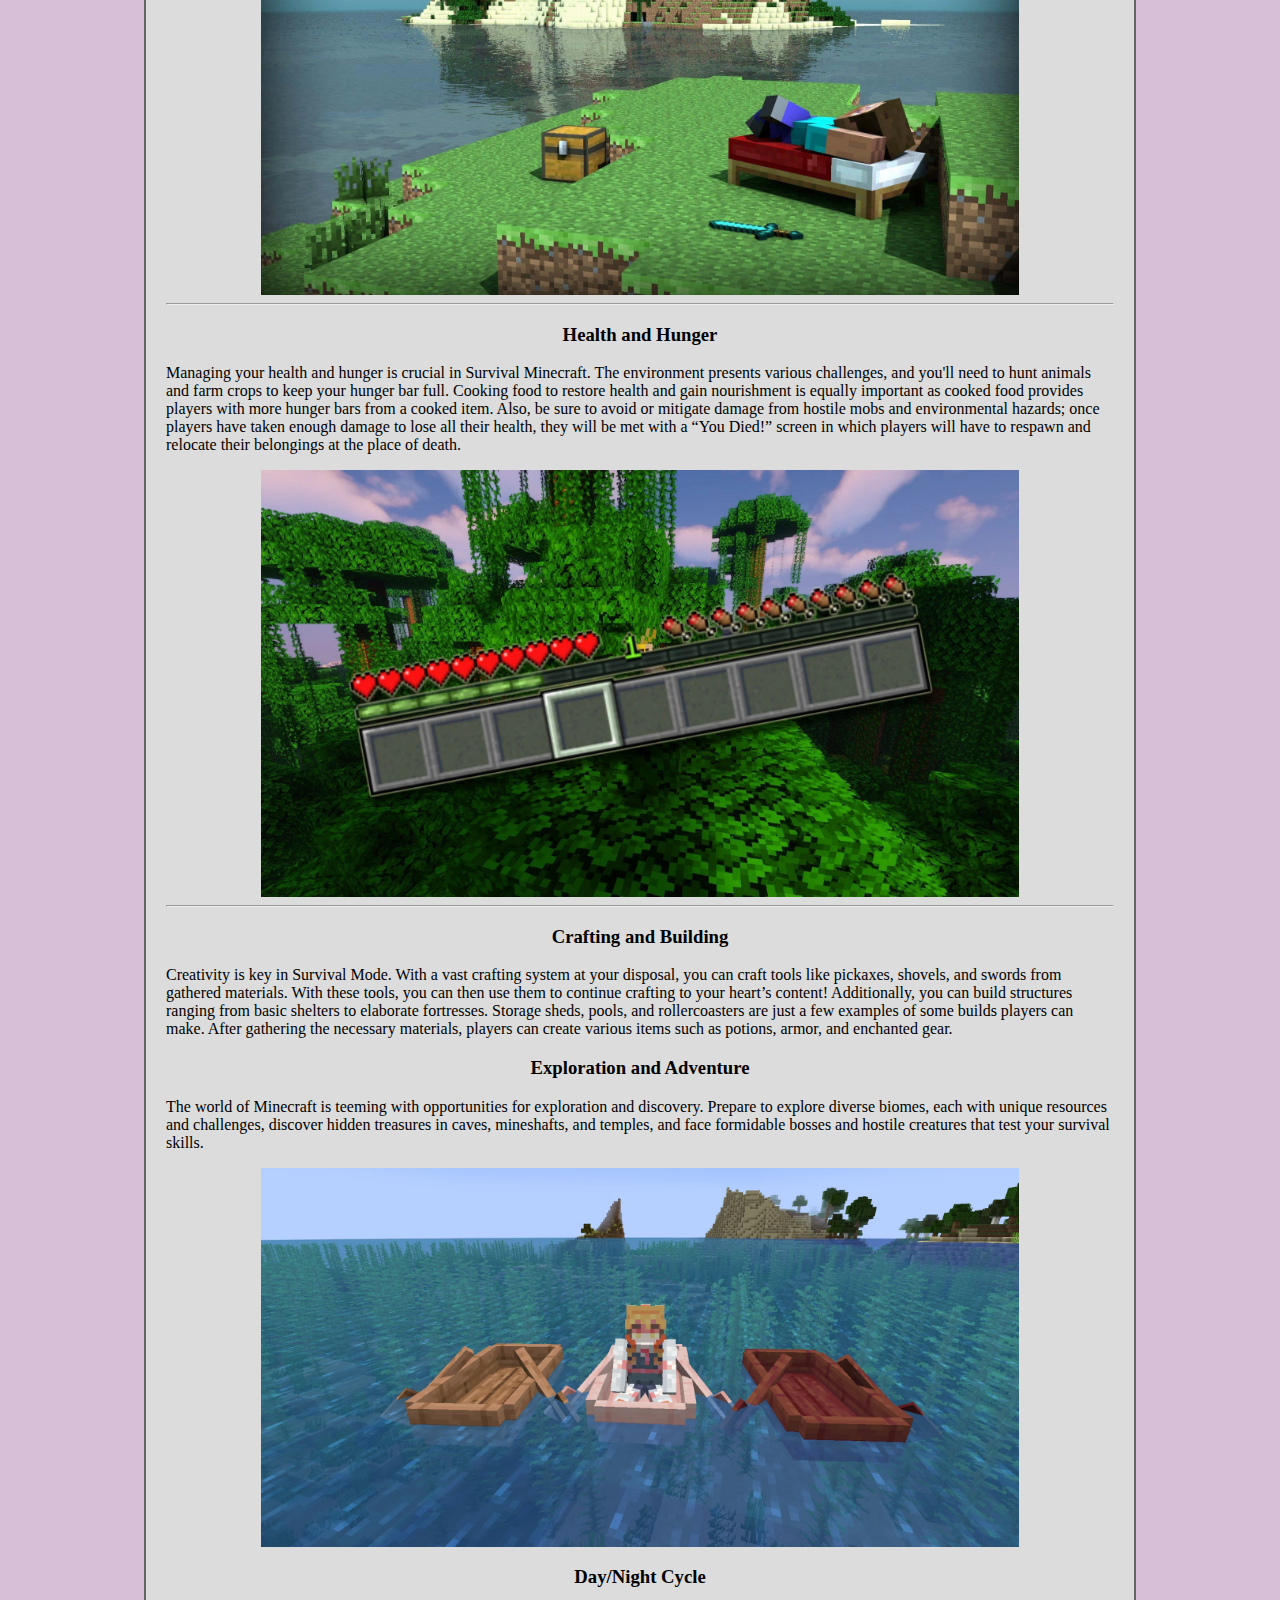
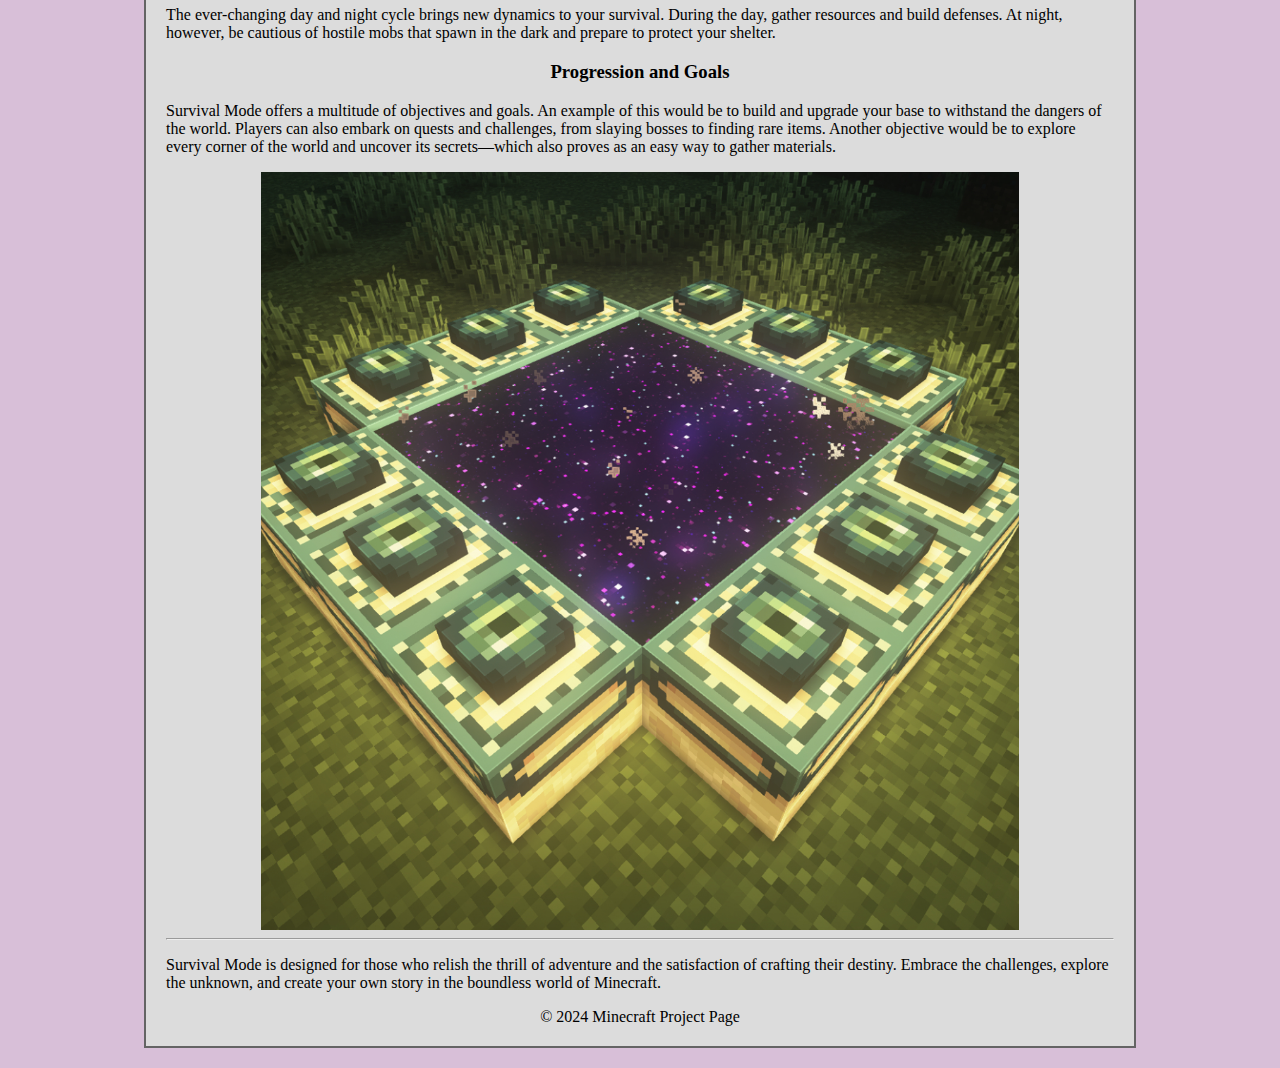
<file: adv_css/survival.html>
<!DOCTYPE html>
<html lang="en">

<head>
    <meta charset="UTF-8">
    <meta name="viewport" content="width=device-width, initial-scale=1.0">
    <title>Minecraft: Survival Mode</title>
    <link rel="stylesheet" href="css/styles.css">
</head>

<body>
    <div id="container">
        <header>
            <img src="images/Minecraft.Survival.Pretty.Header.jpeg" alt="Minecraft Header">
        </header>
        <nav>
            <ul>
                <li><a href="index.html">Home</a></li>
                <li><a href="about.html">About</a></li>
                <li><a href="survival.html">Survival</a></li>
            </ul>
        </nav>
        <hr>
        <main>
            <h1>Minecraft: Survival Mode</h1>
            <p>Welcome to the heart of Minecraft's adventure: Survival Mode. This mode challenges you to utilize your resourcefulness and creativity as you navigate a dynamic world filled with endless possibilities and dangers. In Survival Mode, every moment is a test of your ingenuity and resilience as you strive to thrive in a world that evolves around you.</p>
            <img class="game_post" src="images/Minecraft.image1.avif" alt="Minecraft Survival">
            
            <hr>

            <h2>Expectations in Survival Mode:</h2>
            

            <h3>Gathering Resources</h3>
            <p>In Survival Mode, your journey begins with the need to gather essential resources. The world is rich with materials that you’ll need to survive and prosper. As you explore, you’ll find wood from trees to craft basic tools and build shelters. Wooden materials can also be used to smelt items in a furnace in place of coal. Another important resource in Survival Mode is stone. Stone creates more durable tools and essential crafting items. Lastly, ores such as iron, gold, and diamonds can be used to upgrade your gear and create advanced tools. </p>
            <img class="game_post" src="images/steve.bed.jpg" alt="Minecraft Bed and Furnace">
            
            <hr>

            <h3>Health and Hunger</h3>
            <p>Managing your health and hunger is crucial in Survival Minecraft. The environment presents various challenges, and you'll need to hunt animals and farm crops to keep your hunger bar full. Cooking food to restore health and gain nourishment is equally important as cooked food provides players with more hunger bars from a cooked item. Also, be sure to avoid or mitigate damage from hostile mobs and environmental hazards; once players have taken enough damage to lose all their health, they will be met with a “You Died!” screen in which players will have to respawn and relocate their belongings at the place of death.</p>
            <img class="game_post" src="images/Minecraft.Hunger.Bars.jpeg" alt="Minecraft Hunger Bars">
            
            <hr>

            <h3>Crafting and Building </h3>
            <p>Creativity is key in Survival Mode. With a vast crafting system at your disposal, you can craft tools like pickaxes, shovels, and swords from gathered materials. With these tools, you can then use them to continue crafting to your heart’s content! Additionally, you can build structures ranging from basic shelters to elaborate fortresses. Storage sheds, pools, and rollercoasters are just a few examples of some builds players can make. After gathering the necessary materials, players can create various items such as potions, armor, and enchanted gear.</p>
            

            <h3>Exploration and Adventure</h3>
            <p>The world of Minecraft is teeming with opportunities for exploration and discovery. Prepare to explore diverse biomes, each with unique resources and challenges, discover hidden treasures in caves, mineshafts, and temples, and face formidable bosses and hostile creatures that test your survival skills.</p>
            <img class="game_post" src="images/Exploring.Minecraft.jepg.avif" alt="Exploring in Minecraft">
            

            <h3>Day/Night Cycle</h3>
            <p>The ever-changing day and night cycle brings new dynamics to your survival. During the day, gather resources and build defenses. At night, however, be cautious of hostile mobs that spawn in the dark and prepare to protect your shelter.</p>


            <h3>Progression and Goals</h3>
            <p>Survival Mode offers a multitude of objectives and goals. An example of this would be to build and upgrade your base to withstand the dangers of the world. Players can also embark on quests and challenges, from slaying bosses to finding rare items. Another objective would be to explore every corner of the world and uncover its secrets—which also proves as an easy way to gather materials.</p>
            <img class="game_post" src="images/Minecraft.End.Portal.jpeg" alt="Minecraft End Portal">
            
            <hr>

            <p>Survival Mode is designed for those who relish the thrill of adventure and the satisfaction of crafting their destiny. Embrace the challenges, explore the unknown, and create your own story in the boundless world of Minecraft.</p>




        </main>
        <footer> &copy; 2024 Minecraft Project Page</footer>

    </div>
</body>
</html>
</file>
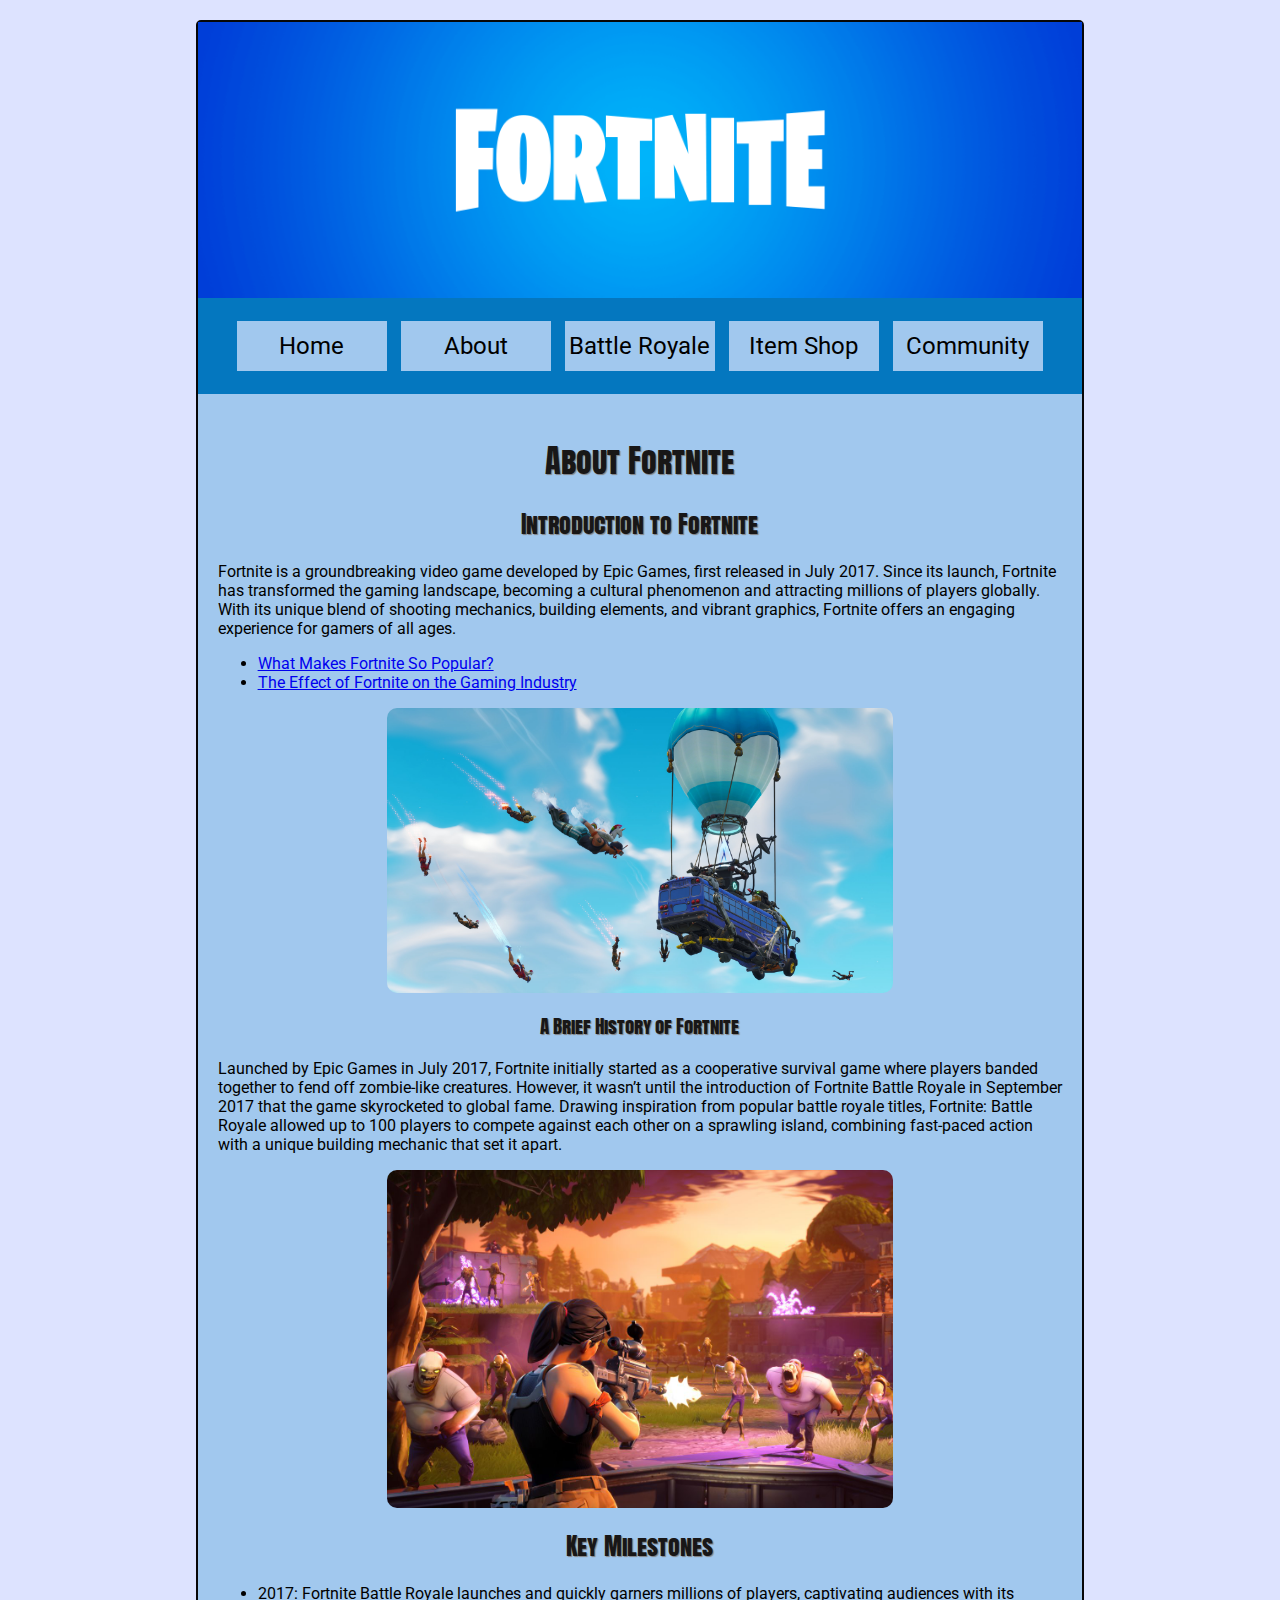
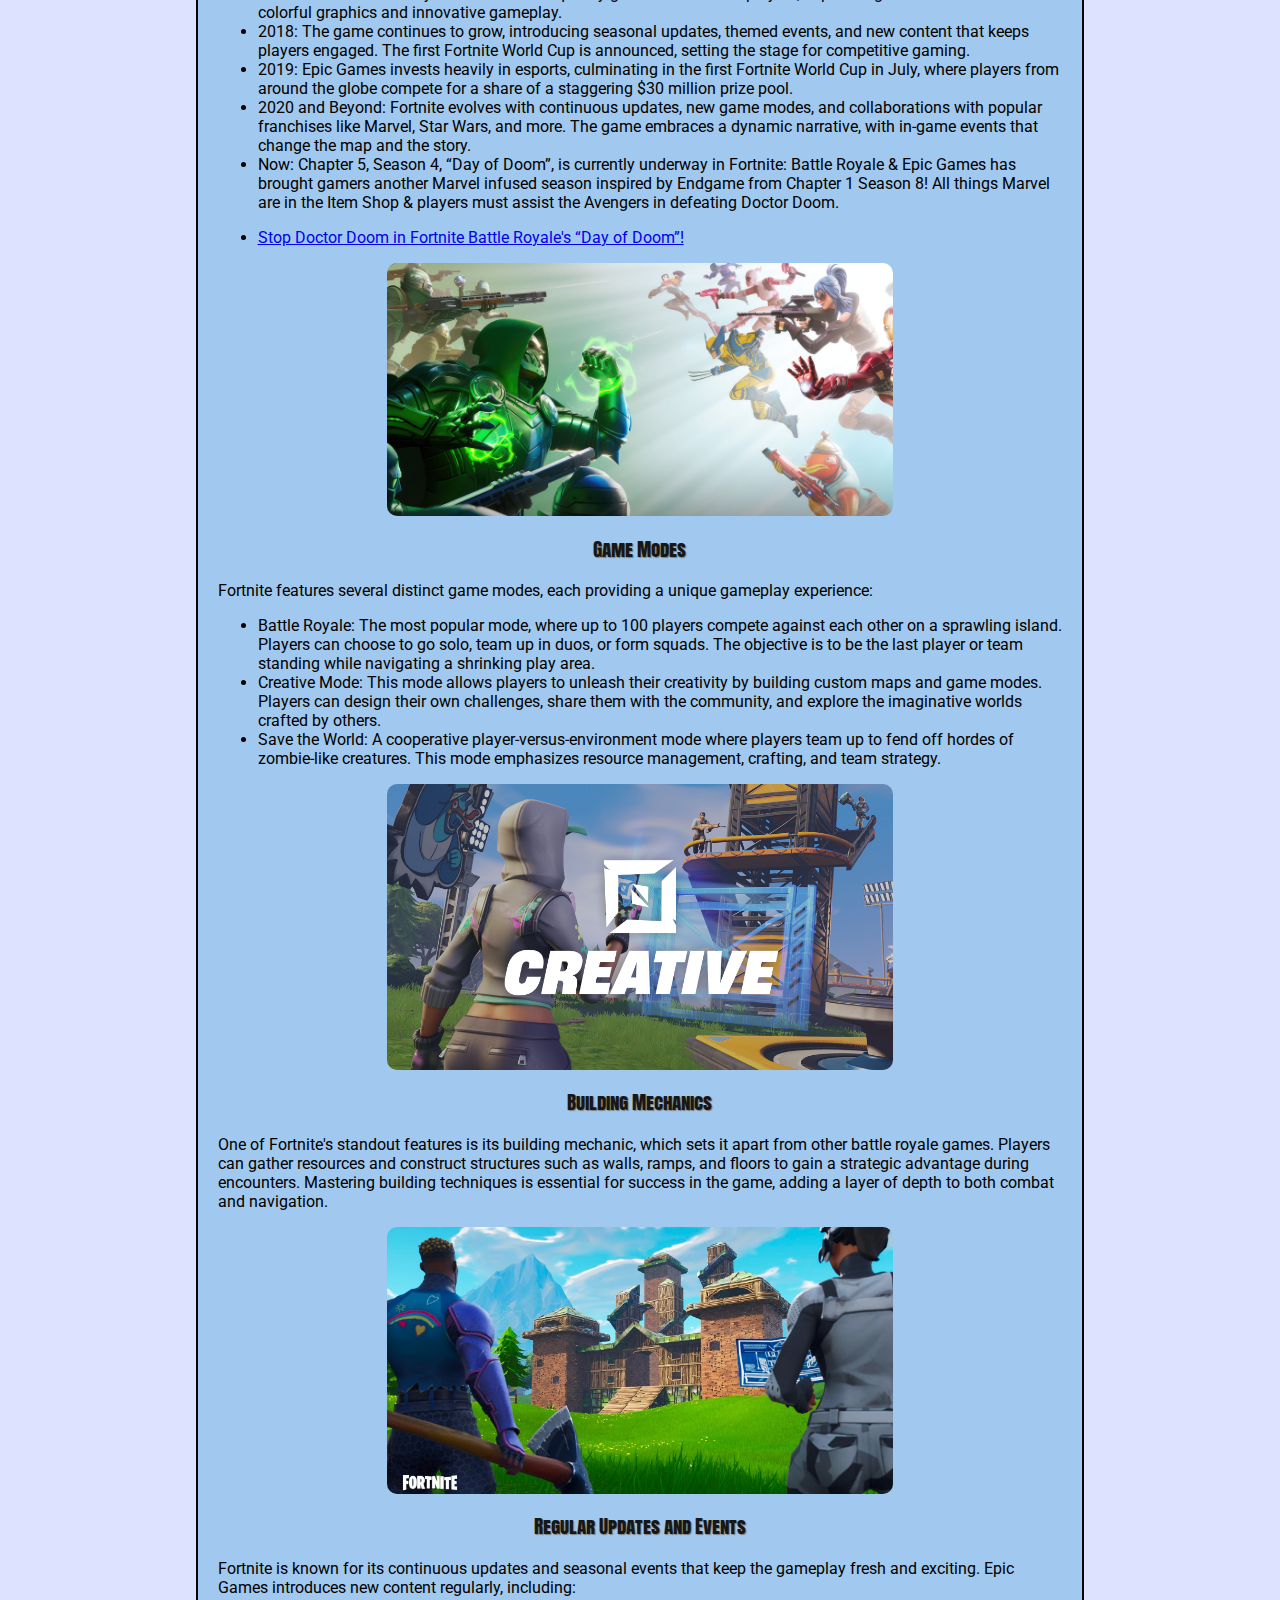
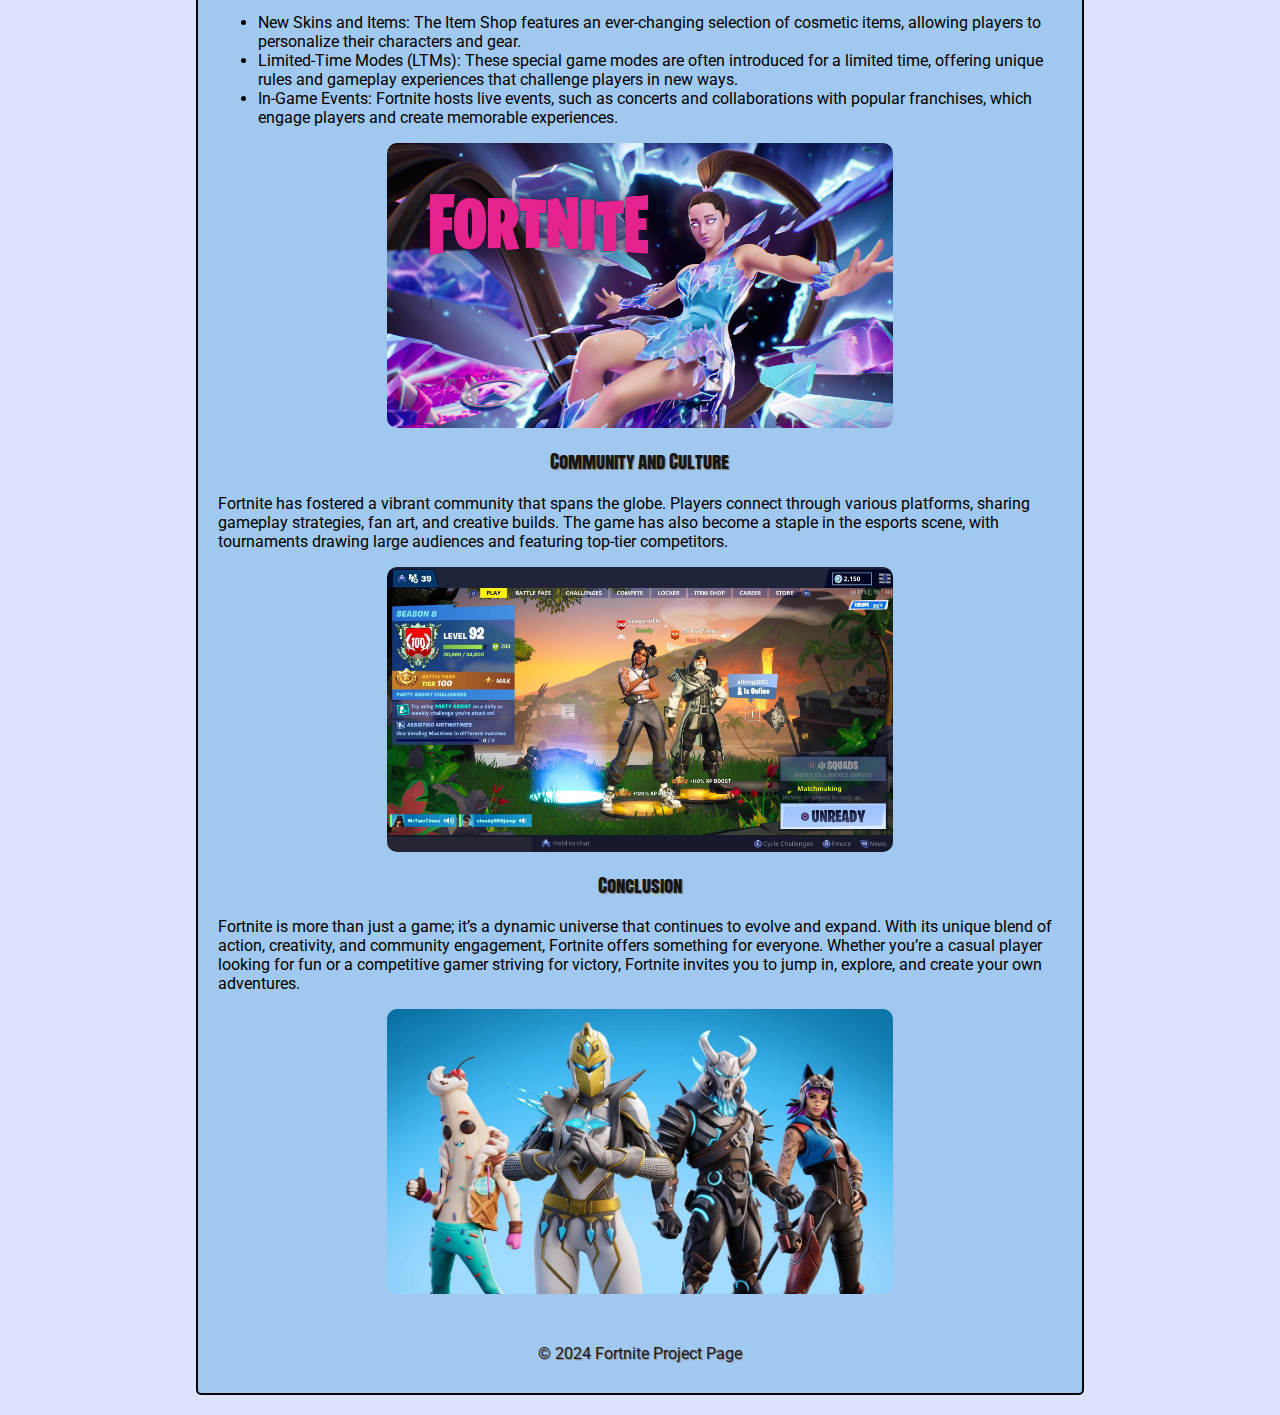
<file: Final_Project/about.html>
<!DOCTYPE html>
<html lang="en">

<head>
    <meta charset="UTF-8">
    <meta name="viewport" content="width=device-width, initial-scale=1.0">
    <title>Fortnite</title>
    <link rel="icon" type="image/fortnite-icon" href="images/official.favicon.jpg">
    <link rel="preconnect" href="https://fonts.googleapis.com">
<link rel="preconnect" href="https://fonts.gstatic.com" crossorigin>
<link href="https://fonts.googleapis.com/css2?family=Anton+SC&family=Roboto:ital,wght@0,100;0,300;0,400;0,500;0,700;0,900;1,100;1,300;1,400;1,500;1,700;1,900&display=swap" rel="stylesheet">
    <link rel="stylesheet" href="css/styles.css">
</head>

<body>
    <div id="container">
        <header>
            <img src="images/blue.official.fortnite.header.png" alt="Official Fortnite Header">
        </header>
        <nav>
            <ul>
                <li><a href="index.html">Home</a></li>
                <li><a href="about.html">About</a></li>
                <li><a href="battle_royale.html">Battle Royale</a></li>
                <li><a href="item_shop.html">Item Shop</a></li>
                <li><a href="community.html">Community</a></li>
            </ul>
        </nav>
        <hr>
        <main>
            <h1>About Fortnite</h1>

            <hr>

            <h2>Introduction to Fortnite </h2>
            <p>Fortnite is a groundbreaking video game developed by Epic Games, first released in July 2017. Since its launch, Fortnite has transformed the gaming landscape, becoming a cultural phenomenon and attracting millions of players globally. With its unique blend of shooting mechanics, building elements, and vibrant graphics, Fortnite offers an engaging experience for gamers of all ages.</p>
            <ul>
                <li><a href="https://www.argentics.io/what-makes-fortnite-so-popular#:~:text=Developed%20by%20Epic%20Games%20and,it%20offers%20players%20for%20customization." target="_blank">What Makes Fortnite So Popular?</a></li>
                <li><a href="https://lewispearce.medium.com/the-effect-of-fortnite-on-the-gaming-industry-6174b7b803b9" target="_blank">The Effect of Fortnite on the Gaming Industry</a></li>
            </ul>
            
            <img class="game_post" src="images/jump.off.battle.bus.jpg" alt="Jumping off the Battle Bus">

            <hr>

            <h3>A Brief History of Fortnite</h3>
            <p>Launched by Epic Games in July 2017, Fortnite initially started as a cooperative survival game where players banded together to fend off zombie-like creatures. However, it wasn’t until the introduction of Fortnite Battle Royale in September 2017 that the game skyrocketed to global fame. Drawing inspiration from popular battle royale titles, Fortnite: Battle Royale allowed up to 100 players to compete against each other on a sprawling island, combining fast-paced action with a unique building mechanic that set it apart.</p>
            <img class="game_post" src="images/save.the.world.2017.jpg" alt="Fortnite: Save the World">

            <h2>Key Milestones</h2>
            <ul>
                <li>2017: Fortnite Battle Royale launches and quickly garners millions of players, captivating audiences with its colorful graphics and innovative gameplay.</li>
                <li>2018: The game continues to grow, introducing seasonal updates, themed events, and new content that keeps players engaged. The first Fortnite World Cup is announced, setting the stage for competitive gaming.</li>
                <li>2019: Epic Games invests heavily in esports, culminating in the first Fortnite World Cup in July, where players from around the globe compete for a share of a staggering $30 million prize pool.</li>
                <li>2020 and Beyond: Fortnite evolves with continuous updates, new game modes, and collaborations with popular franchises like Marvel, Star Wars, and more. The game embraces a dynamic narrative, with in-game events that change the map and the story.</li>
                <li>Now: Chapter 5, Season 4, “Day of Doom”, is currently underway in Fortnite: Battle Royale & Epic Games has brought gamers another Marvel infused season inspired by Endgame from Chapter 1 Season 8! All things Marvel are in the Item Shop & players must assist the Avengers in defeating Doctor Doom.</li>
            </ul>
            <ul>
                <li><a href="https://www.fortnite.com/news/fortnite-battle-royale-v31-20-stop-doctor-doom-in-day-of-doom" target="_blank">Stop Doctor Doom in Fortnite Battle Royale's “Day of Doom”!</a></li>
            </ul>

            <img class="game_post" src="images/day.of.doom.ch5.s4.jpg" alt="Battle Royale Day of Doom">

            <h3>Game Modes</h3>
            <p>Fortnite features several distinct game modes, each providing a unique gameplay experience:</p>
            <ul>
                <li>Battle Royale: The most popular mode, where up to 100 players compete against each other on a sprawling island. Players can choose to go solo, team up in duos, or form squads. The objective is to be the last player or team standing while navigating a shrinking play area.</li>
                <li>Creative Mode: This mode allows players to unleash their creativity by building custom maps and game modes. Players can design their own challenges, share them with the community, and explore the imaginative worlds crafted by others.</li>
                <li>Save the World: A cooperative player-versus-environment mode where players team up to fend off hordes of zombie-like creatures. This mode emphasizes resource management, crafting, and team strategy.</li>
            </ul>
            <img class="game_post" src="images/creative.fortnite.official.jpg" alt="Fortnite: Creative Mode">

            <h3>Building Mechanics</h3>
            <p>One of Fortnite's standout features is its building mechanic, which sets it apart from other battle royale games. Players can gather resources and construct structures such as walls, ramps, and floors to gain a strategic advantage during encounters. Mastering building techniques is essential for success in the game, adding a layer of depth to both combat and navigation.</p>
            <img class="game_post" src="images/creative.build.mansion.jpg" alt="Fortnite Build Mode">


            <h3>Regular Updates and Events</h3>
            <p>Fortnite is known for its continuous updates and seasonal events that keep the gameplay fresh and exciting. Epic Games introduces new content regularly, including:</p>
            <ul>
                <li>New Skins and Items: The Item Shop features an ever-changing selection of cosmetic items, allowing players to personalize their characters and gear.</li>
                <li>Limited-Time Modes (LTMs): These special game modes are often introduced for a limited time, offering unique rules and gameplay experiences that challenge players in new ways.</li>
                <li>In-Game Events: Fortnite hosts live events, such as concerts and collaborations with popular franchises, which engage players and create memorable experiences.</li>
            </ul>
            <img class="game_post" src="images/ari.rift.tour.jpg" alt="Ariana Grande Rift Tour">
            <hr>

            <h3>Community and Culture </h3>
            <p>Fortnite has fostered a vibrant community that spans the globe. Players connect through various platforms, sharing gameplay strategies, fan art, and creative builds. The game has also become a staple in the esports scene, with tournaments drawing large audiences and featuring top-tier competitors.</p>
            <img class="game_post" src="images/duos.lobby.pretty.jpg" alt="Battle Royale Lobby">

            <h3>Conclusion</h3>
            <p>Fortnite is more than just a game; it’s a dynamic universe that continues to evolve and expand. With its unique blend of action, creativity, and community engagement, Fortnite offers something for everyone. Whether you’re a casual player looking for fun or a competitive gamer striving for victory, Fortnite invites you to jump in, explore, and create your own adventures.</p>
            <img class="game_post" src="images/squad.official.jpg" alt="Fortnite Squad">
            <hr>


    </main>
    <footer>
        &copy; 2024 Fortnite Project Page
    </footer>
    </div>
</body>

</html>
</file>
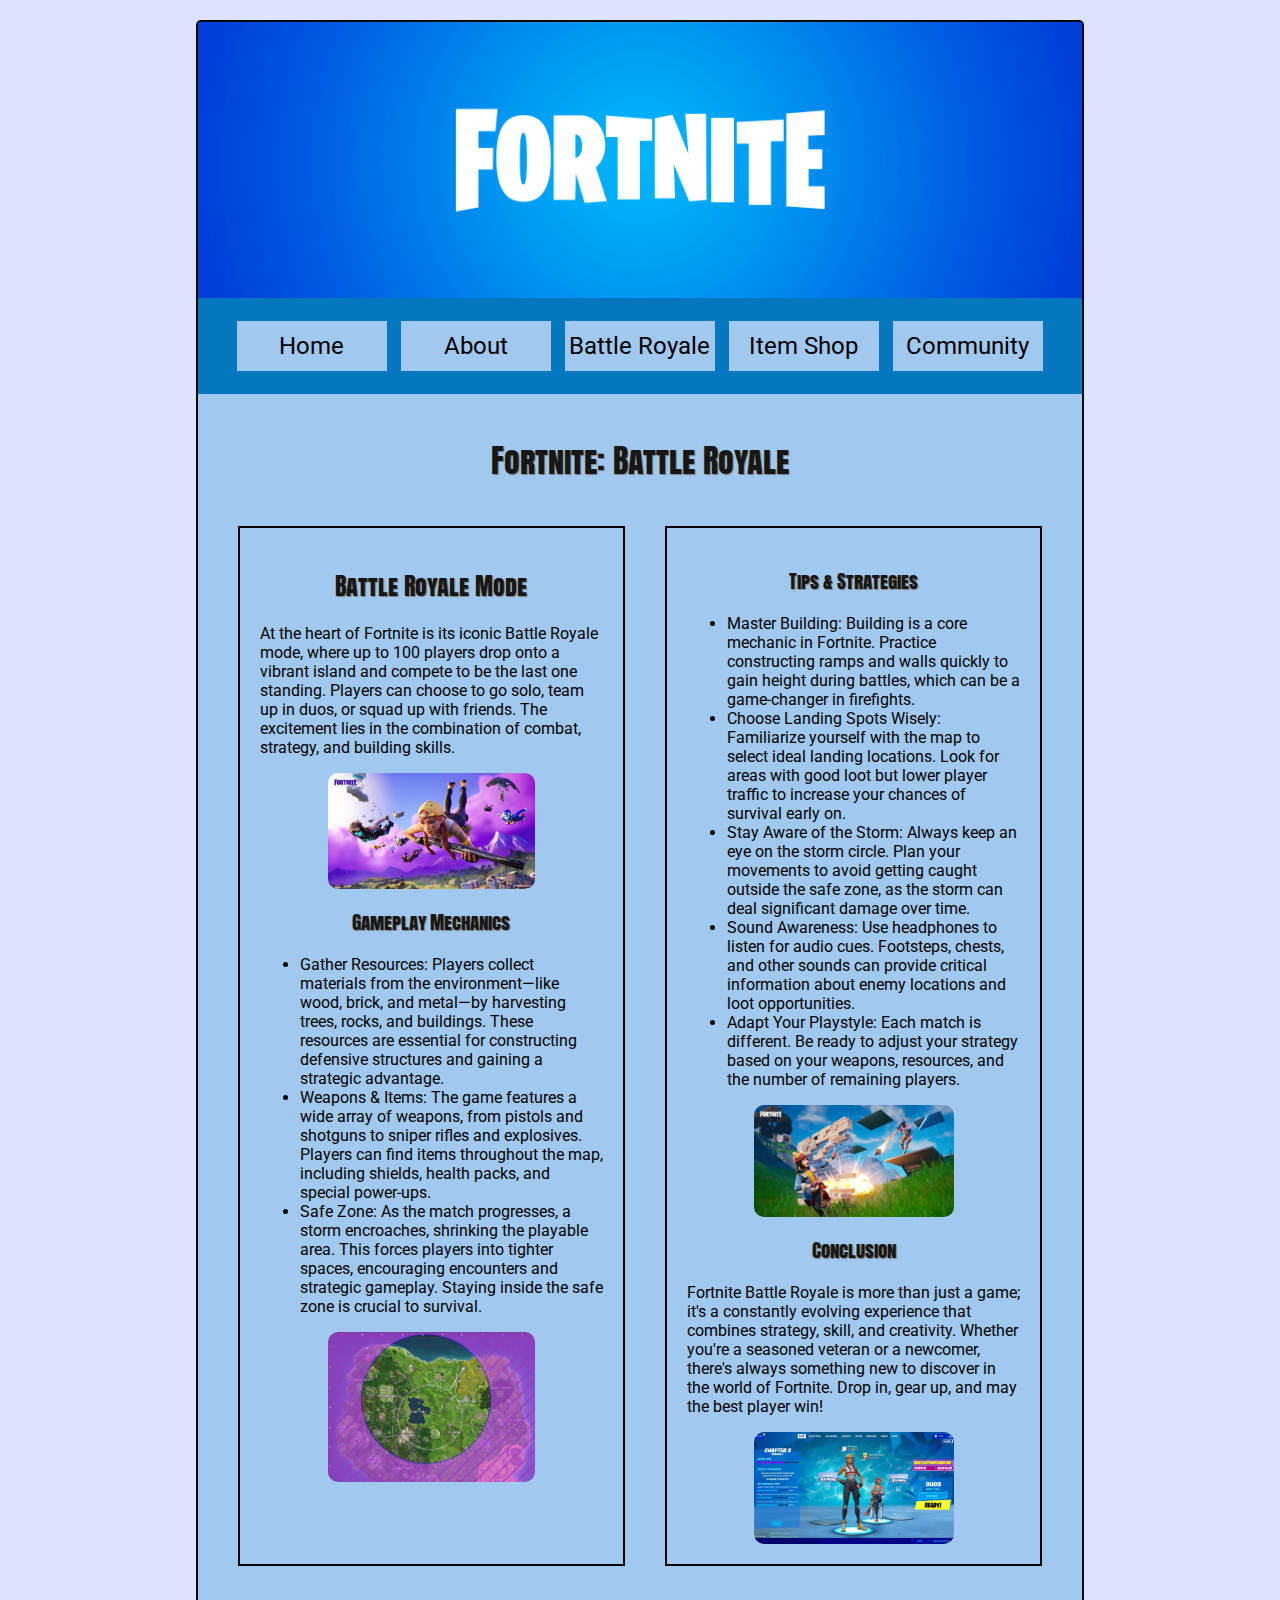
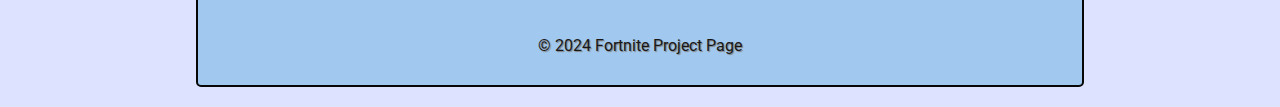
<file: Final_Project/battle_royale.html>
<!DOCTYPE html>
<html lang="en">

<head>
    <meta charset="UTF-8">
    <meta name="viewport" content="width=device-width, initial-scale=1.0">
    <title>Fortnite: Battle Royale</title>
    <link rel="icon" type="image/fortnite-icon" href="images/official.favicon.jpg">
    <link rel="preconnect" href="https://fonts.googleapis.com">
    <link rel="preconnect" href="https://fonts.gstatic.com" crossorigin>
    <link href="https://fonts.googleapis.com/css2?family=Anton+SC&family=Roboto:ital,wght@0,100;0,300;0,400;0,500;0,700;0,900;1,100;1,300;1,400;1,500;1,700;1,900&display=swap" rel="stylesheet">
    <link rel="stylesheet" href="css/styles.css">
</head>

<body>
    <div id="container">
        <header>
            <img src="images/blue.official.fortnite.header.png" alt="Official Fortnite Header">
        </header>
        <nav>
            <ul>
                <li><a href="index.html">Home</a></li>
                <li><a href="about.html">About</a></li>
                <li><a href="battle_royale.html">Battle Royale</a></li>
                <li><a href="item_shop.html">Item Shop</a></li>
                <li><a href="community.html">Community</a></li>
            </ul>
        </nav>
        <hr>
        <main>
            
            <h1>Fortnite: Battle Royale</h1>
              <section id="multi_col">
                <div class="col">
            <h2>Battle Royale Mode</h2>
            <p>At the heart of Fortnite is its iconic Battle Royale mode, where up to 100 players drop onto a vibrant island and compete to be the last one standing. Players can choose to go solo, team up in duos, or squad up with friends. The excitement lies in the combination of combat, strategy, and building skills.</p>
            <img class="game_post" src="images/jump.off.battle.bus.2.jpg" alt="Jumping off the Battle Bus">
            <hr>
          
            <h3>Gameplay Mechanics</h3>
            <ul>
                <li>Gather Resources: Players collect materials from the environment—like wood, brick, and metal—by harvesting trees, rocks, and buildings. These resources are essential for constructing defensive structures and gaining a strategic advantage.</li>
                <li>Weapons & Items: The game features a wide array of weapons, from pistols and shotguns to sniper rifles and explosives. Players can find items throughout the map, including shields, health packs, and special power-ups.</li>
                <li>Safe Zone: As the match progresses, a storm encroaches, shrinking the playable area. This forces players into tighter spaces, encouraging encounters and strategic gameplay. Staying inside the safe zone is crucial to survival.</li>
                </ul>
                <img class="game_post" src="images/storm.circle.map.jpg" alt="Storm Circle Closes In">
            </div>
            

            <aside class="col">
            <h3>Tips & Strategies</h3>
            <ul>
                <li>Master Building: Building is a core mechanic in Fortnite. Practice constructing ramps and walls quickly to gain height during battles, which can be a game-changer in firefights.</li>
                <li>Choose Landing Spots Wisely: Familiarize yourself with the map to select ideal landing locations. Look for areas with good loot but lower player traffic to increase your chances of survival early on.</li>
                <li>Stay Aware of the Storm: Always keep an eye on the storm circle. Plan your movements to avoid getting caught outside the safe zone, as the storm can deal significant damage over time.</li>
                <li>Sound Awareness: Use headphones to listen for audio cues. Footsteps, chests, and other sounds can provide critical information about enemy locations and loot opportunities.</li>
                <li>Adapt Your Playstyle: Each match is different. Be ready to adjust your strategy based on your weapons, resources, and the number of remaining players.</li>
            </ul>
            <img class="game_post" src="images/build.mode.rocket.launch.jpg" alt="Battle Royale Builds 1v1">
            <hr>

            <h3>Conclusion</h3>
            <p>Fortnite Battle Royale is more than just a game; it's a constantly evolving experience that combines strategy, skill, and creativity. Whether you're a seasoned veteran or a newcomer, there's always something new to discover in the world of Fortnite. Drop in, gear up, and may the best player win!</p>
            <img class="game_post" src="images/aura.duos.lobby.jpg" alt="Battle Royale Lobby">
            <hr>
            </aside>
        </section>
        
        </main>
        <footer>
            &copy; 2024 Fortnite Project Page
        </footer>
    </div>
</body>
</html>
</file>
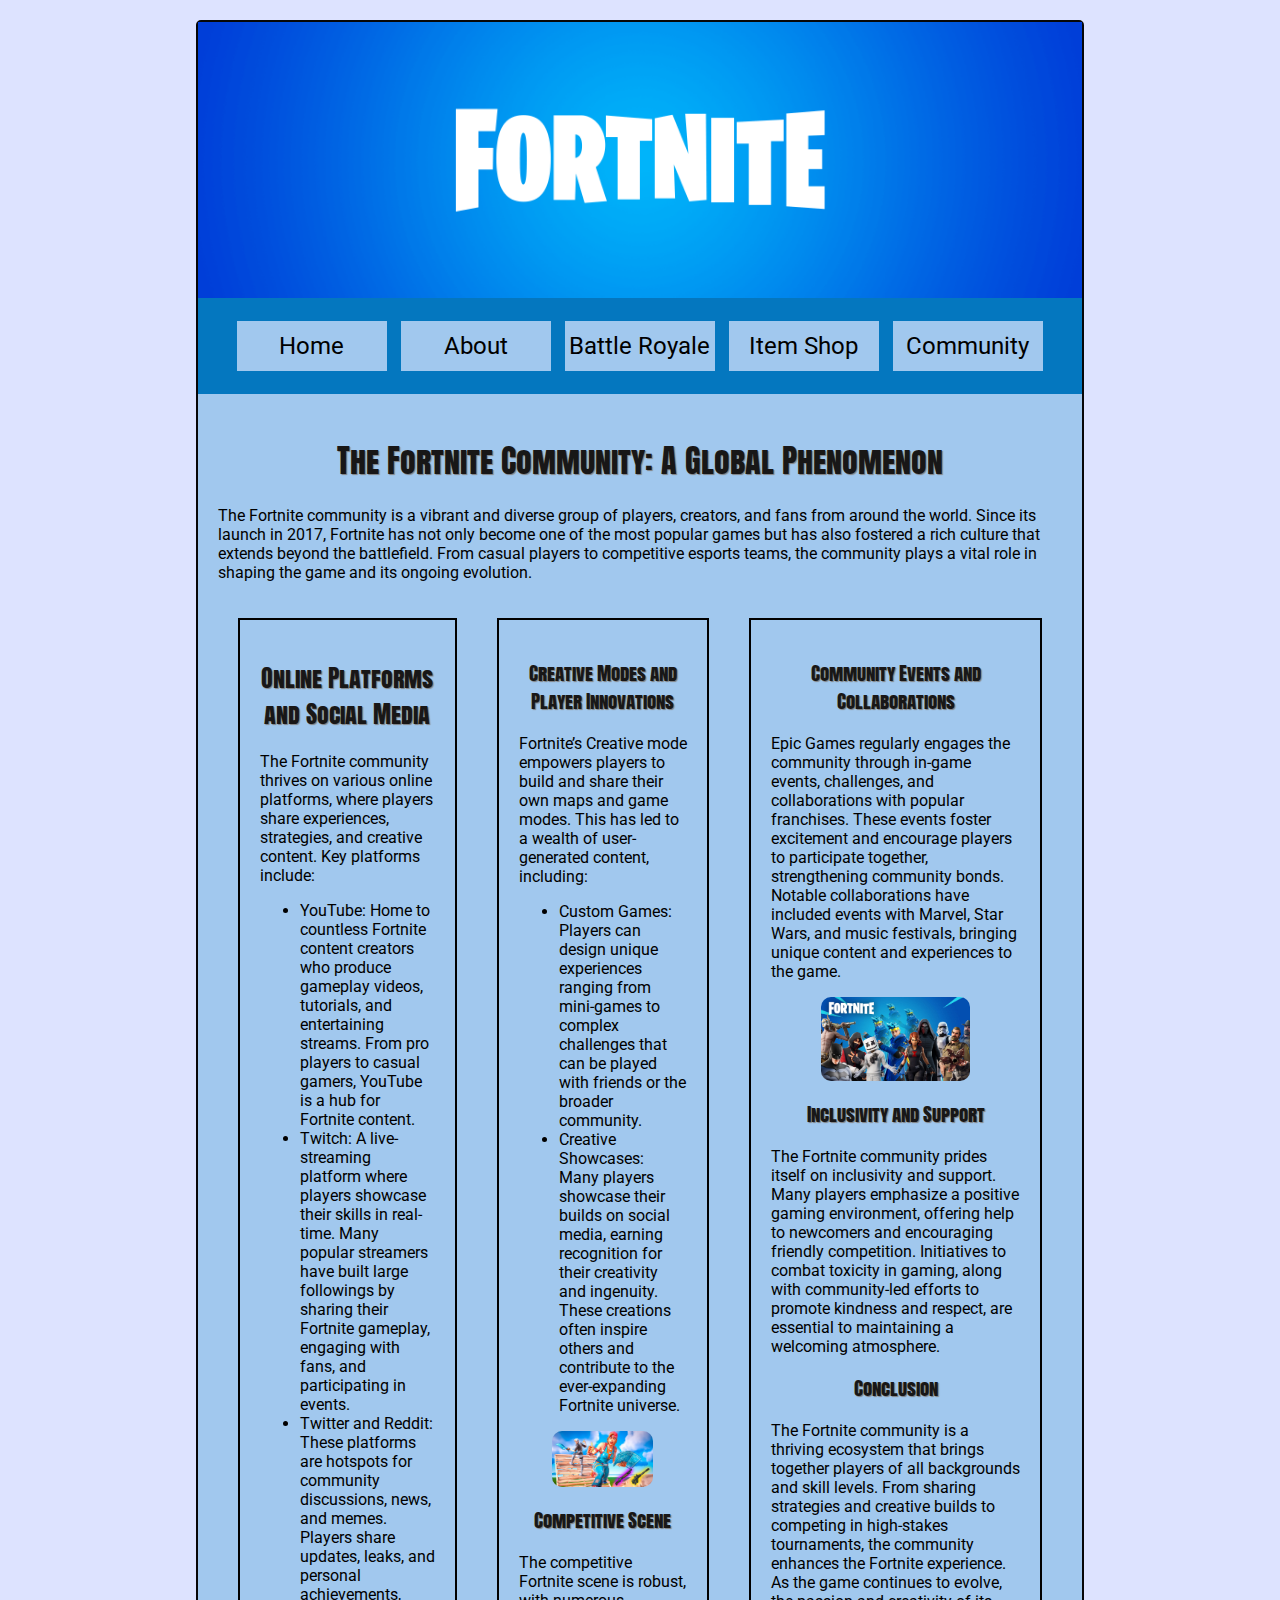
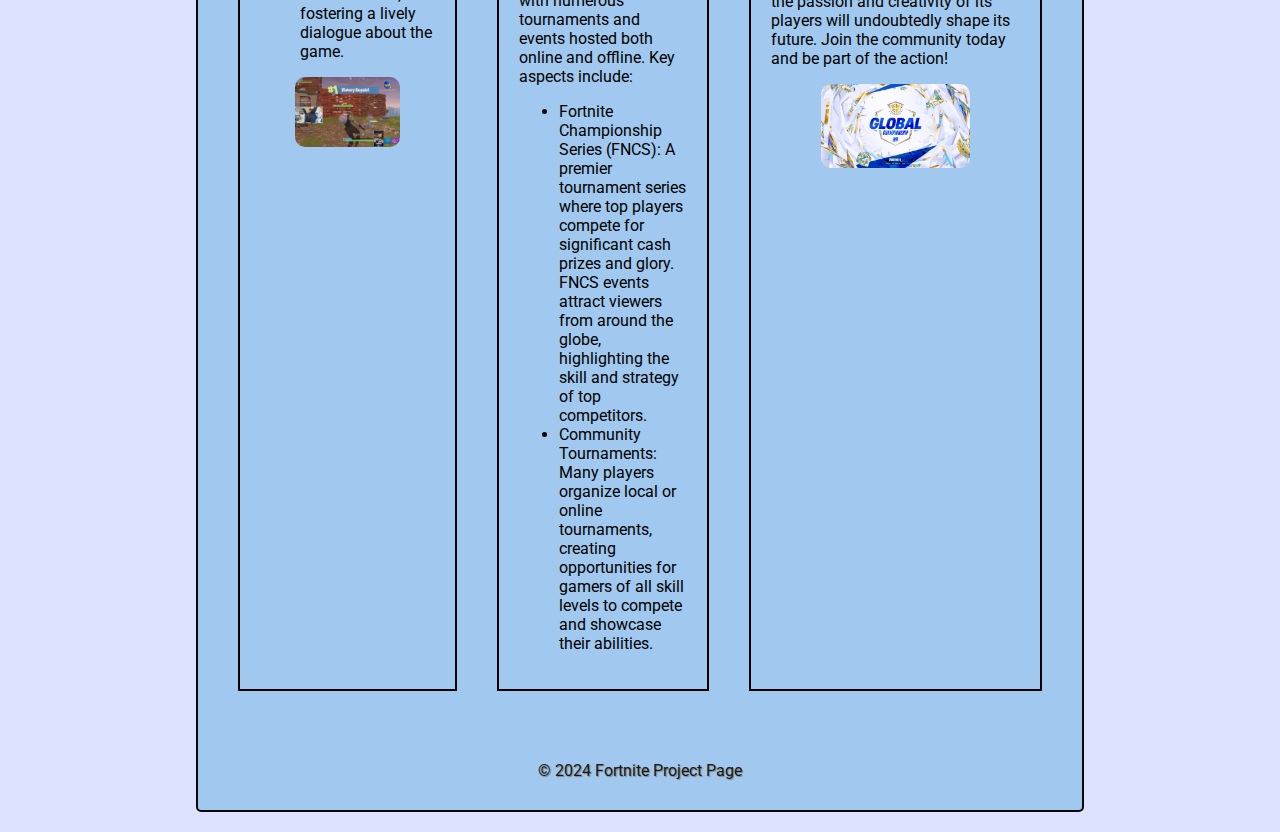
<file: Final_Project/community.html>
<!DOCTYPE html>
<html lang="en">
<head>
    <meta charset="UTF-8">
    <meta name="viewport" content="width=device-width, initial-scale=1.0">
    <title>Fortnite: Community</title>
    <link rel="icon" type="image/fortnite-icon" href="images/official.favicon.jpg">
    <link rel="preconnect" href="https://fonts.googleapis.com">
    <link rel="preconnect" href="https://fonts.gstatic.com" crossorigin>
    <link href="https://fonts.googleapis.com/css2?family=Anton+SC&family=Roboto:ital,wght@0,100;0,300;0,400;0,500;0,700;0,900;1,100;1,300;1,400;1,500;1,700;1,900&display=swap" rel="stylesheet">
    <link rel="stylesheet" href="css/styles.css">
</head>

<body>
    <div id="container">
        <header>
            <img src="images/blue.official.fortnite.header.png" alt="Official Fortnite Header">
        </header>
        <nav>
            <ul>
                <li><a href="index.html">Home</a></li>
                <li><a href="about.html">About</a></li>
                <li><a href="battle_royale.html">Battle Royale</a></li>
                <li><a href="item_shop.html">Item Shop</a></li>
                <li><a href="community.html">Community</a></li>
            </ul>
        </nav>
        <main>
                    <h1>The Fortnite Community: A Global Phenomenon</h1>
            <p>The Fortnite community is a vibrant and diverse group of players, creators, and fans from around the world. Since its launch in 2017, Fortnite has not only become one of the most popular games but has also fostered a rich culture that extends beyond the battlefield. From casual players to competitive esports teams, the community plays a vital role in shaping the game and its ongoing evolution. </p>
                <section id="multi_col">
                <div class="col">
            <h2>Online Platforms and Social Media </h2>
            <p>The Fortnite community thrives on various online platforms, where players share experiences, strategies, and creative content. Key platforms include: </p>
            <uL>
                <li>YouTube: Home to countless Fortnite content creators who produce gameplay videos, tutorials, and entertaining streams. From pro players to casual gamers, YouTube is a hub for Fortnite content. </li>
                <li>Twitch: A live-streaming platform where players showcase their skills in real-time. Many popular streamers have built large followings by sharing their Fortnite gameplay, engaging with fans, and participating in events. </li>
                <li>Twitter and Reddit: These platforms are hotspots for community discussions, news, and memes. Players share updates, leaks, and personal achievements, fostering a lively dialogue about the game. </li>
            </uL>
            <img class="game_post" src="images/ninja.og.drake.jpeg" alt="Ninja plays Fortnite with Drake">
            </div>
            <hr>

                <div class="col">
                    <h3>Creative Modes and Player Innovations </h3>
            <p>Fortnite’s Creative mode empowers players to build and share their own maps and game modes. This has led to a wealth of user-generated content, including: </p>
            <uL>
                <li>Custom Games: Players can design unique experiences ranging from mini-games to complex challenges that can be played with friends or the broader community. </li>
                <li>Creative Showcases: Many players showcase their builds on social media, earning recognition for their creativity and ingenuity. These creations often inspire others and contribute to the ever-expanding Fortnite universe. </li>
            </uL>
            <img class="game_post" src="images/1v1.creative.jpg" alt="Creative Map 1v1">


            <h3>Competitive Scene </h3>
            <p>The competitive Fortnite scene is robust, with numerous tournaments and events hosted both online and offline. Key aspects include: </p>
            <ul>
                <li>Fortnite Championship Series (FNCS): A premier tournament series where top players compete for significant cash prizes and glory. FNCS events attract viewers from around the globe, highlighting the skill and strategy of top competitors. </li>
                <li>Community Tournaments: Many players organize local or online tournaments, creating opportunities for gamers of all skill levels to compete and showcase their abilities. </li>
            </ul>
            
                </div>
                <hr>

                <div class="col">
                    <h3>Community Events and Collaborations</h3>
            <p>Epic Games regularly engages the community through in-game events, challenges, and collaborations with popular franchises. These events foster excitement and encourage players to participate together, strengthening community bonds. Notable collaborations have included events with Marvel, Star Wars, and music festivals, bringing unique content and experiences to the game. </p>
            <img class="game_post" src="images/fortnite.collabs.jpg" alt="Fortnite Collabs">


            <h3>Inclusivity and Support </h3>
            <p>The Fortnite community prides itself on inclusivity and support. Many players emphasize a positive gaming environment, offering help to newcomers and encouraging friendly competition. Initiatives to combat toxicity in gaming, along with community-led efforts to promote kindness and respect, are essential to maintaining a welcoming atmosphere. </p>

            <h3>Conclusion</h3>
            <p>The Fortnite community is a thriving ecosystem that brings together players of all backgrounds and skill levels. From sharing strategies and creative builds to competing in high-stakes tournaments, the community enhances the Fortnite experience. As the game continues to evolve, the passion and creativity of its players will undoubtedly shape its future. Join the community today and be part of the action! </p>
            <img class="game_post" src="images/fortnite.champ.jpg" alt="Fortnite Championship">
            <hr>
                </div>
                <hr>
            </section>
            

        </main>
        <footer>
            &copy; 2024 Fortnite Project Page
        </footer>
    </div>
</body>
</html>
</file>
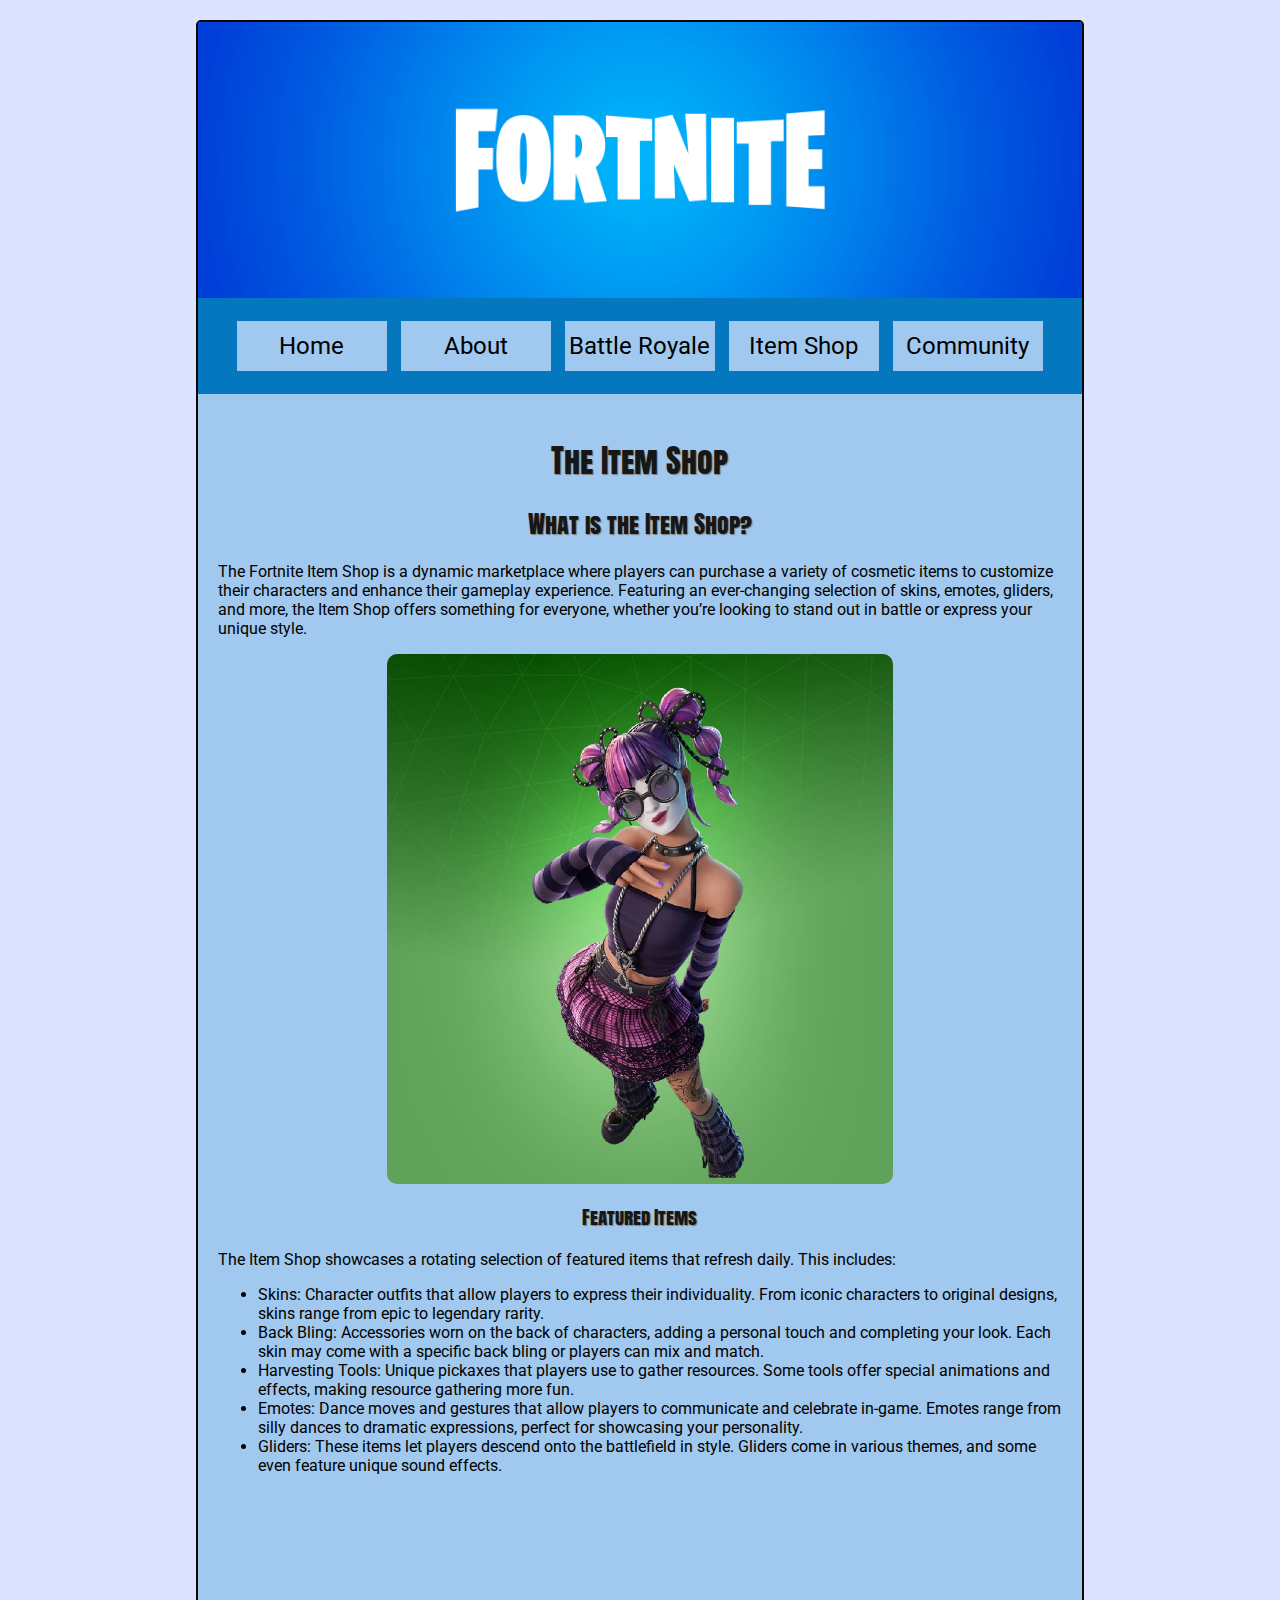
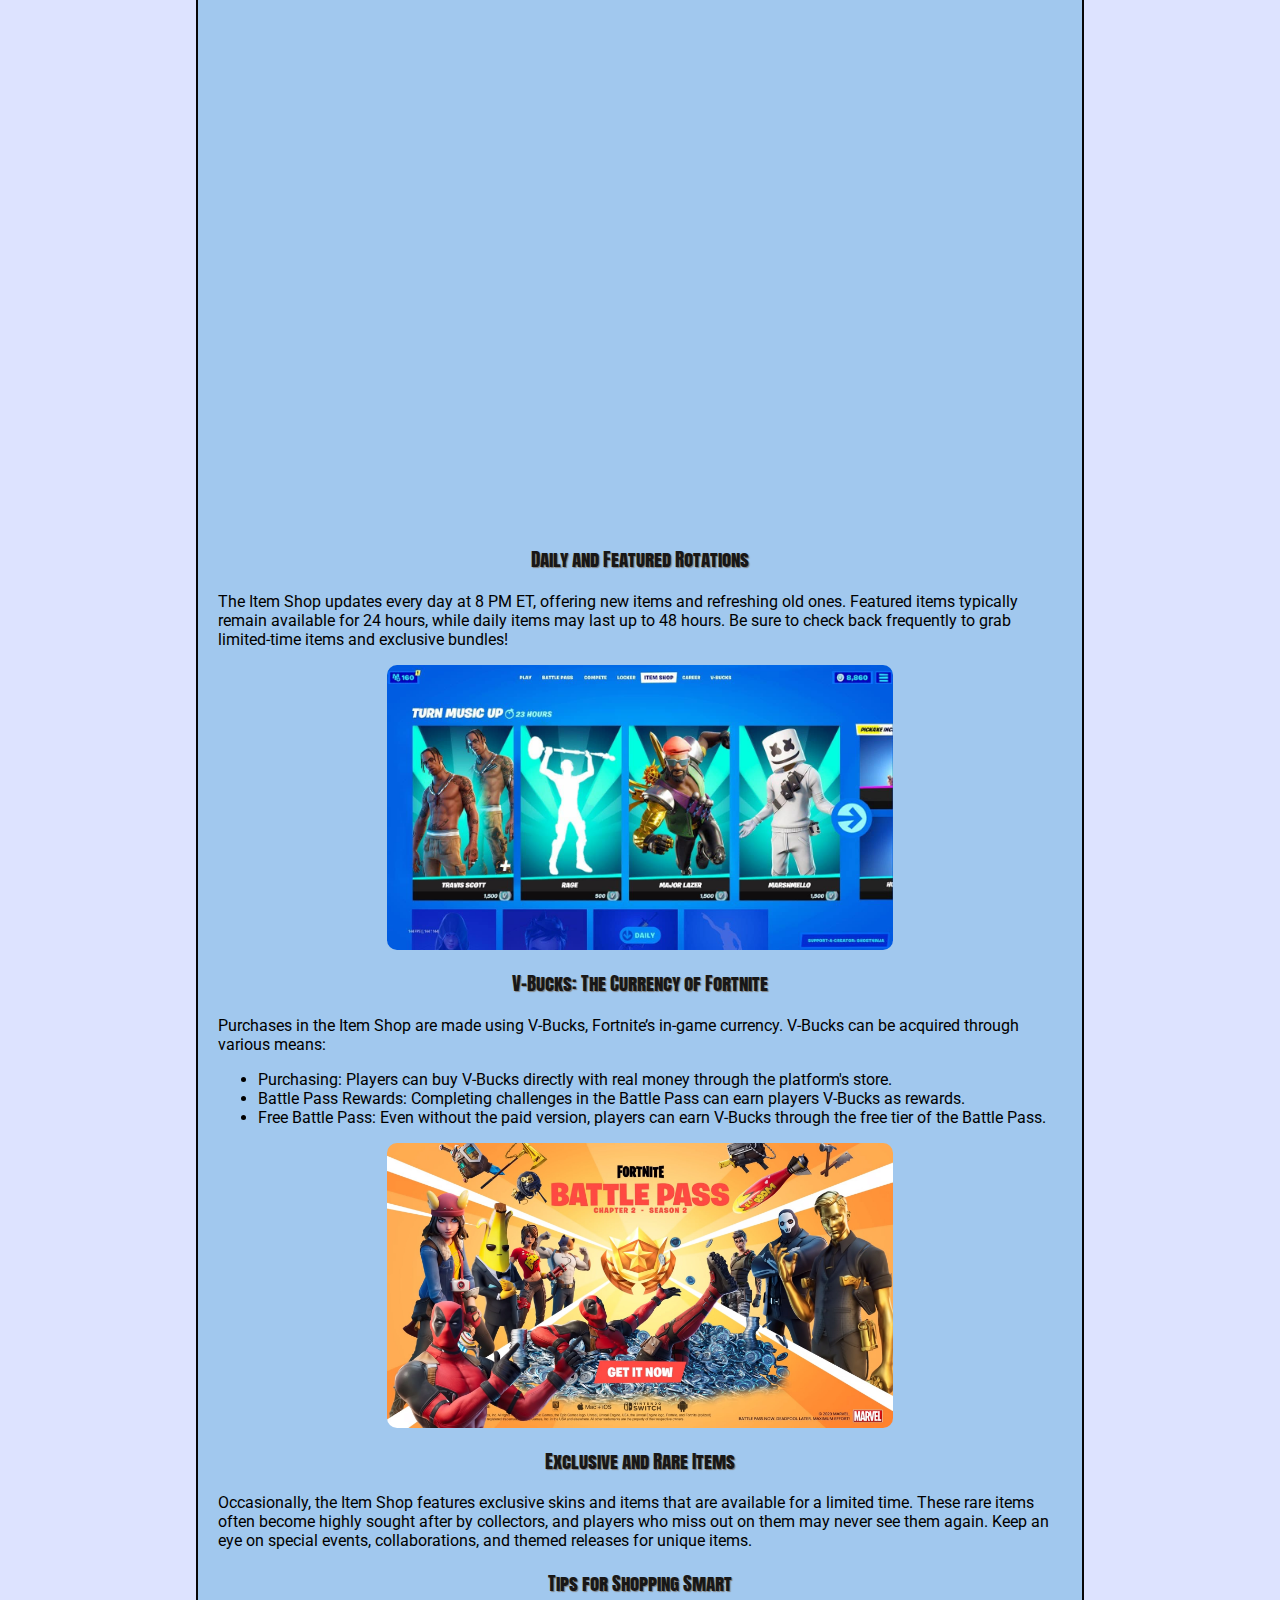
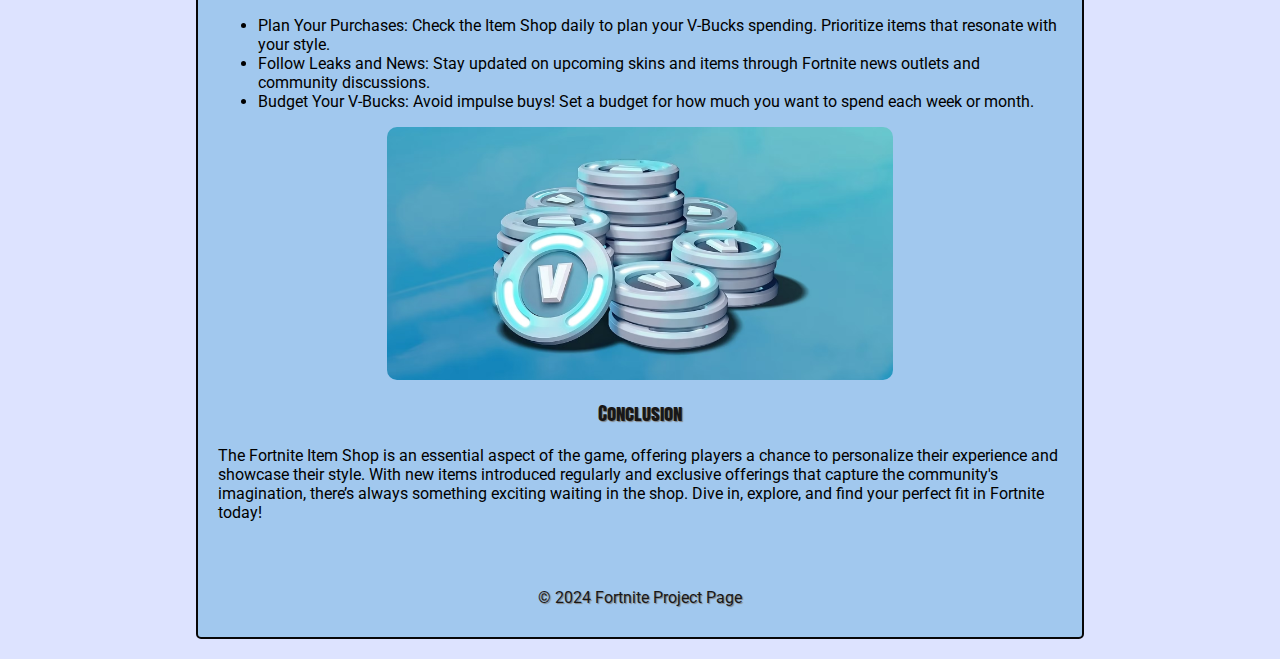
<file: Final_Project/item_shop.html>
<!DOCTYPE html>
<html lang="en">

<head>
    <meta charset="UTF-8">
    <meta name="viewport" content="width=device-width, initial-scale=1.0">
    <title>Fortnite: Item Shop</title>
    <link rel="icon" type="image/fortnite-icon" href="images/official.favicon.jpg">
    <link rel="preconnect" href="https://fonts.googleapis.com">
    <link rel="preconnect" href="https://fonts.gstatic.com" crossorigin>
    <link href="https://fonts.googleapis.com/css2?family=Anton+SC&family=Roboto:ital,wght@0,100;0,300;0,400;0,500;0,700;0,900;1,100;1,300;1,400;1,500;1,700;1,900&display=swap" rel="stylesheet">
    <link rel="stylesheet" href="css/styles.css">
</head>

<body>
    <div id="container">
        <header>
            <img src="images/blue.official.fortnite.header.png" alt="Official Fortnite Header">
        </header>
        <nav>
            <ul>
                <li><a href="index.html">Home</a></li>
                <li><a href="about.html">About</a></li>
                <li><a href="battle_royale.html">Battle Royale</a></li>
                <li><a href="item_shop.html">Item Shop</a></li>
                <li><a href="community.html">Community</a></li>
        </ul>
        </nav>
        <main>
            
            <h1>The Item Shop</h1>
            

            <h2>What is the Item Shop?</h2>
            <p>The Fortnite Item Shop is a dynamic marketplace where players can purchase a variety of cosmetic items to customize their characters and enhance their gameplay experience. Featuring an ever-changing selection of skins, emotes, gliders, and more, the Item Shop offers something for everyone, whether you’re looking to stand out in battle or express your unique style.</p>
            <img class="game_post" src="images/festival.lace.item.shop.jpg" alt="Festival Lace in Item Shop">
            <hr>

            <h3>Featured Items</h3>
            <p>The Item Shop showcases a rotating selection of featured items that refresh daily. This includes:</p>
            <ul>
                <li>Skins: Character outfits that allow players to express their individuality. From iconic characters to original designs, skins range from epic to legendary rarity.</li>
                <li>Back Bling: Accessories worn on the back of characters, adding a personal touch and completing your look. Each skin may come with a specific back bling or players can mix and match.</li>
                <li>Harvesting Tools: Unique pickaxes that players use to gather resources. Some tools offer special animations and effects, making resource gathering more fun.</li>
                <li>Emotes: Dance moves and gestures that allow players to communicate and celebrate in-game. Emotes range from silly dances to dramatic expressions, perfect for showcasing your personality. </li>
                <li>Gliders: These items let players descend onto the battlefield in style. Gliders come in various themes, and some even feature unique sound effects. </li>
            </ul>

            <div style="text-align: center">
            <iframe width="356" height="632" src="https://www.youtube.com/embed/i_flVWi65Hg" style="border: 2px;" title="So obsessed with the Mine Emote 😍" allow="accelerometer; autoplay; clipboard-write; encrypted-media; gyroscope; picture-in-picture; web-share" referrerpolicy="strict-origin-when-cross-origin" allowfullscreen>
            </iframe>
            </div>
            
            <h3>Daily and Featured Rotations </h3>
            <p>The Item Shop updates every day at 8 PM ET, offering new items and refreshing old ones. Featured items typically remain available for 24 hours, while daily items may last up to 48 hours. Be sure to check back frequently to grab limited-time items and exclusive bundles! </p>
            <img class="game_post" src="images/featured.item.shop.jpg" alt="Featured Item Shop">


            <h3>V-Bucks: The Currency of Fortnite </h3>
            <p>Purchases in the Item Shop are made using V-Bucks, Fortnite’s in-game currency. V-Bucks can be acquired through various means: </p>
            <uL>
                <li>Purchasing: Players can buy V-Bucks directly with real money through the platform's store. </li>
                <li>Battle Pass Rewards: Completing challenges in the Battle Pass can earn players V-Bucks as rewards. </li>
                <li>Free Battle Pass: Even without the paid version, players can earn V-Bucks through the free tier of the Battle Pass. </li>
            </uL>
            <img class="game_post" src="images/battle.pass.midas.jpg" alt="Battle Pass Chapter Two Season Two">

            <h3>Exclusive and Rare Items </h3>
            <p>Occasionally, the Item Shop features exclusive skins and items that are available for a limited time. These rare items often become highly sought after by collectors, and players who miss out on them may never see them again. Keep an eye on special events, collaborations, and themed releases for unique items. </p>
            <hr>

            <h3>Tips for Shopping Smart </h3>
            <ul>
                <li>Plan Your Purchases: Check the Item Shop daily to plan your V-Bucks spending. Prioritize items that resonate with your style. </li>
                <li>Follow Leaks and News: Stay updated on upcoming skins and items through Fortnite news outlets and community discussions. </li>
                <li>Budget Your V-Bucks: Avoid impulse buys! Set a budget for how much you want to spend each week or month. </li>
            </ul>
            <img class="game_post" src="images/vbucks.jpg" alt="Vbucks">

            <h3>Conclusion</h3>
            <p>The Fortnite Item Shop is an essential aspect of the game, offering players a chance to personalize their experience and showcase their style. With new items introduced regularly and exclusive offerings that capture the community's imagination, there’s always something exciting waiting in the shop. Dive in, explore, and find your perfect fit in Fortnite today! </p>

            <hr>
        </main>
        <footer>
            &copy; 2024 Fortnite Project Page
        </footer>
    </div>

</body>

</html>
</file>
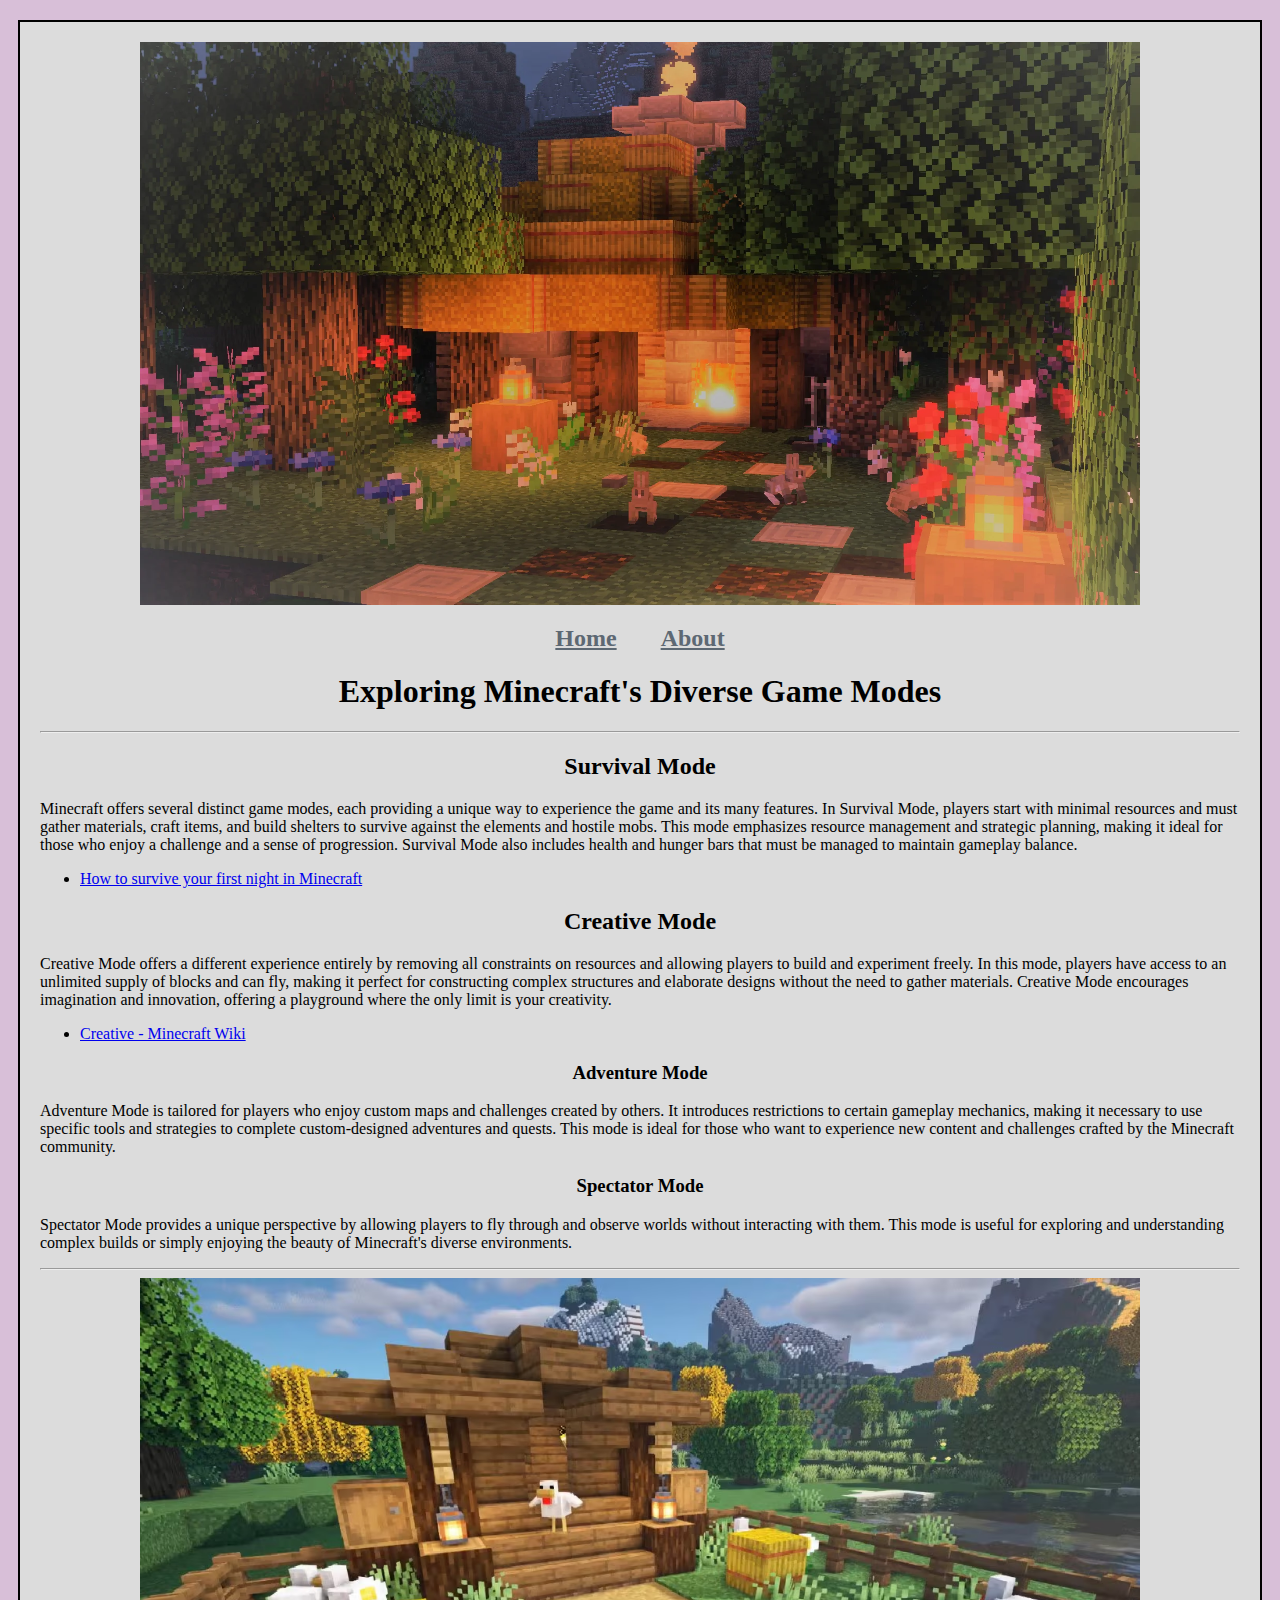
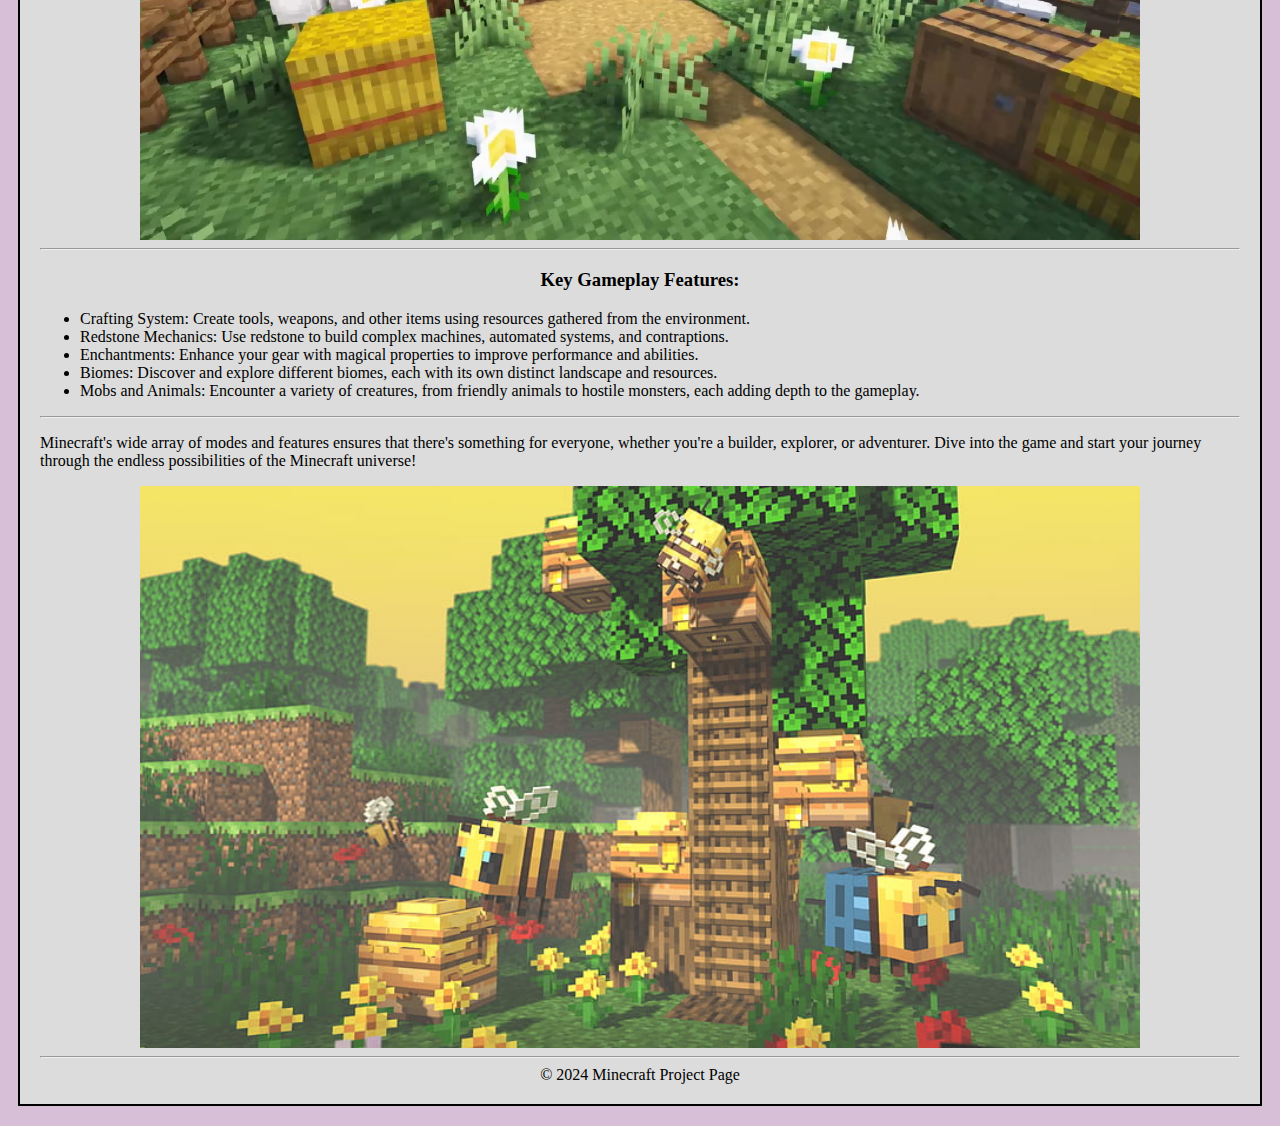
<file: HTML5_intro_to_css/about.html>
<!DOCTYPE html>
<html lang="en">

<head>
    <meta charset="UTF-8">
    <meta name="viewport" content="width=device-width, initial-scale=1.0">
    <title>Minecraft</title>
    <link rel="stylesheet" href="css/styles.css">
</head>

<body>
    <div id="container">
        <header>
            <img src="images/minecraft.header2.webp" alt="Minecraft Header 2">
        </header>
        <nav>
            <a href="index.html">Home</a>
            <a href="about.html">About</a>
        </nav>
        <main>
            <h1>Exploring Minecraft's Diverse Game Modes</h1>

            <hr>

            <h2>Survival Mode</h2>
            <p>Minecraft offers several distinct game modes, each providing a unique way to experience the game and its many features. In Survival Mode, players start with minimal resources and must gather materials, craft items, and build shelters to survive against the elements and hostile mobs. This mode emphasizes resource management and strategic planning, making it ideal for those who enjoy a challenge and a sense of progression. Survival Mode also includes health and hunger bars that must be managed to maintain gameplay balance.</p>

            <ul>
                <li><a href="https://www.minecraft.net/en-us/article/how-survive-your-first-night-minecraft" target="_blank">How to survive your first night in Minecraft</a></li>
            </ul>

            <h2>Creative Mode</h2>
            <p>Creative Mode offers a different experience entirely by removing all constraints on resources and allowing players to build and experiment freely. In this mode, players have access to an unlimited supply of blocks and can fly, making it perfect for constructing complex structures and elaborate designs without the need to gather materials. Creative Mode encourages imagination and innovation, offering a playground where the only limit is your creativity.</p>

            <ul>
                <li><a href="https://minecraft.fandom.com/wiki/Creative" target="_blank">Creative - Minecraft Wiki</a></li>
            </ul>

            <h3>Adventure Mode</h3>
            <p>Adventure Mode is tailored for players who enjoy custom maps and challenges created by others. It introduces restrictions to certain gameplay mechanics, making it necessary to use specific tools and strategies to complete custom-designed adventures and quests. This mode is ideal for those who want to experience new content and challenges crafted by the Minecraft community.</p>

            <h3>Spectator Mode</h3>
            <p>Spectator Mode provides a unique perspective by allowing players to fly through and observe worlds without interacting with them. This mode is useful for exploring and understanding complex builds or simply enjoying the beauty of Minecraft's diverse environments.</p>

            <hr>

            <img src="images/Minecraft.image1.avif" alt="Minecraft Chicken Coop">

            <hr>

            <h3>Key Gameplay Features:</h3>
            <ul>
                <li>Crafting System: Create tools, weapons, and other items using resources gathered from the environment.</li>
                <li>Redstone Mechanics: Use redstone to build complex machines, automated systems, and contraptions.</li>
                <li>Enchantments: Enhance your gear with magical properties to improve performance and abilities.</li>
                <li>Biomes: Discover and explore different biomes, each with its own distinct landscape and resources.</li>
                <li>Mobs and Animals: Encounter a variety of creatures, from friendly animals to hostile monsters, each adding depth to the gameplay.</li>
            </ul>

            <hr>

            <p>Minecraft's wide array of modes and features ensures that there's something for everyone, whether you're a builder, explorer, or adventurer. Dive into the game and start your journey through the endless possibilities of the Minecraft universe!</p>

                <img src="images/Minecraft.image2.jpg" alt="Minecraft Biome Bees">

            <hr>

    </main>
    <footer>
        &copy; 2024 Minecraft Project Page
    </footer>
    </div>
</body>

</html>
</file>
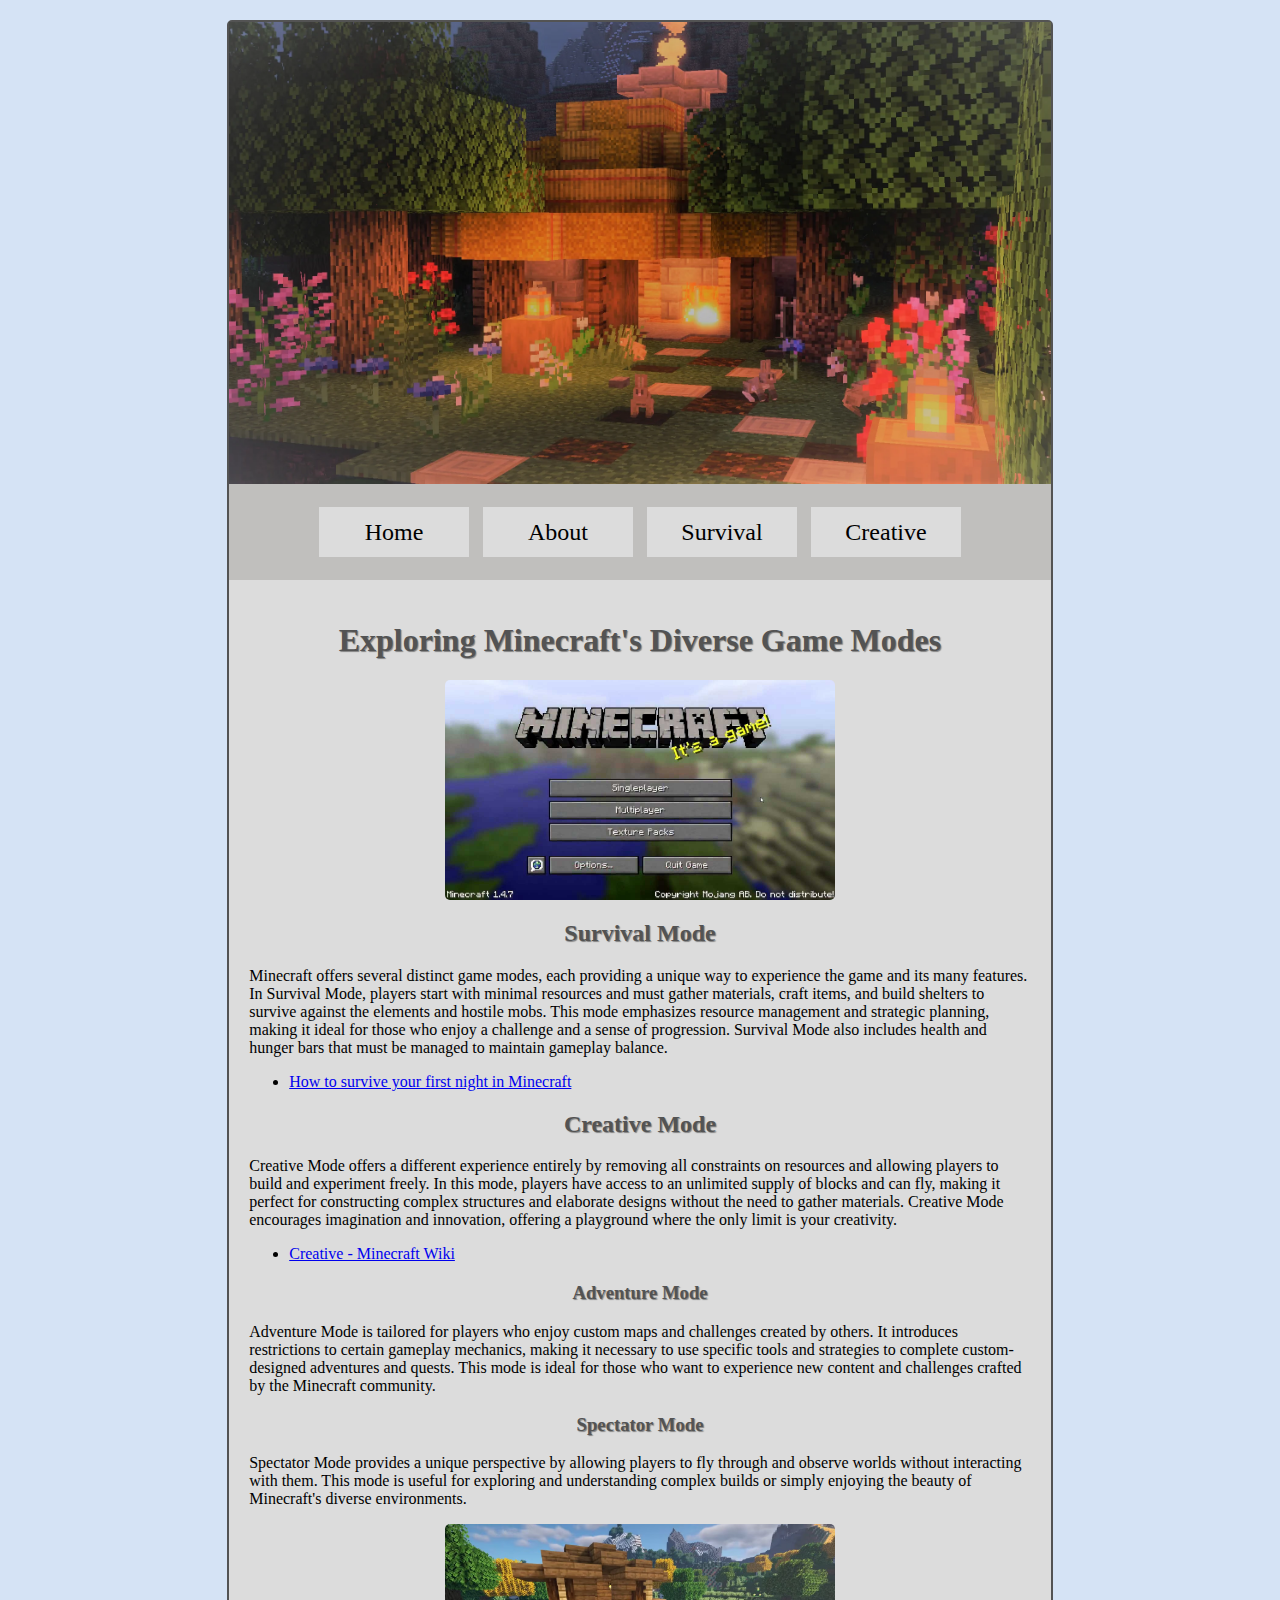
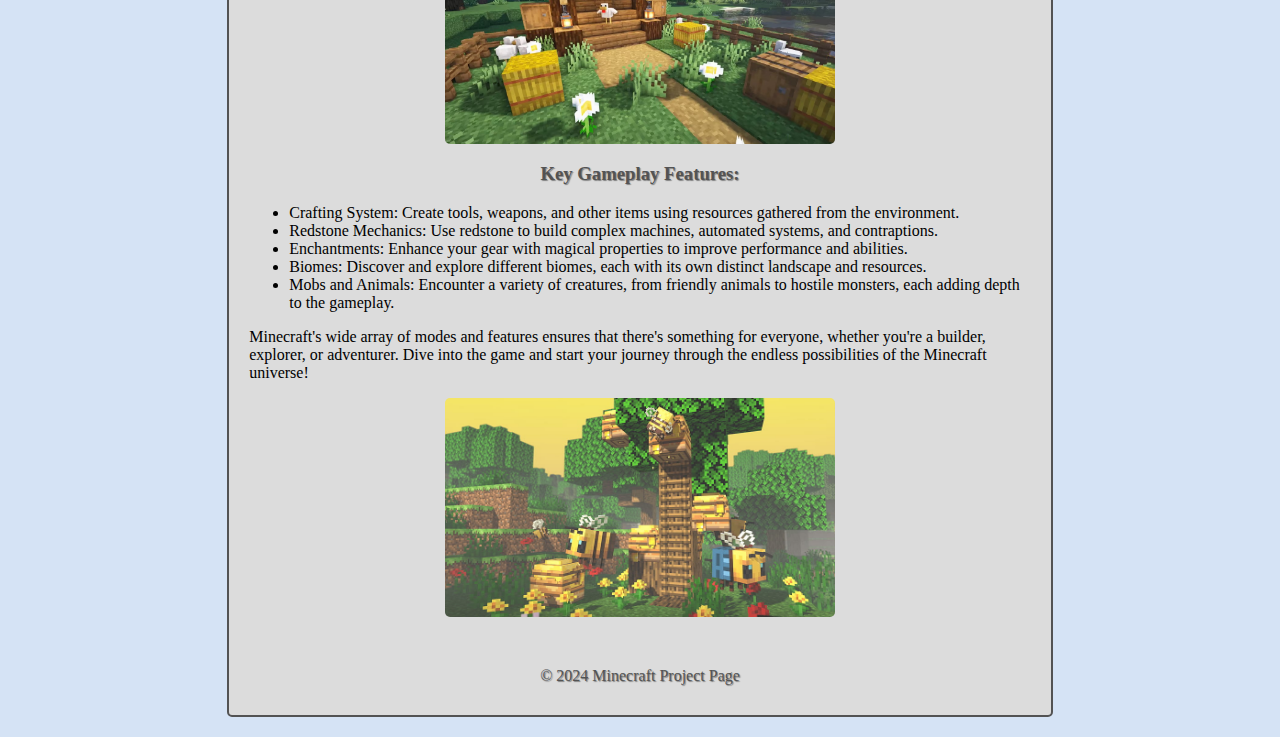
<file: responsive/about.html>
<!DOCTYPE html>
<html lang="en">

<head>
    <meta charset="UTF-8">
    <meta name="viewport" content="width=device-width, initial-scale=1.0">
    <title>Minecraft</title>
    <link rel="stylesheet" href="css/styles.css">
</head>

<body>
    <div id="container">
        <header>
            <img src="images/minecraft.header2.webp" alt="Minecraft Header 2">
        </header>
        <nav>
            <ul>
                <li><a href="index.html">Home</a></li>
                <li><a href="about.html">About</a></li>
                <li><a href="survival.html">Survival</a></li>
                <li><a href="creative.html">Creative</a></li>
            </ul>
        </nav>
        <hr>
        <main>
            <h1>Exploring Minecraft's Diverse Game Modes</h1>
            
            <img class="game_post" src="images/Minecraft.just.game.jpeg" alt="Minecraft Just a game">
            
            <hr>

            <h2>Survival Mode</h2>
            <p>Minecraft offers several distinct game modes, each providing a unique way to experience the game and its many features. In Survival Mode, players start with minimal resources and must gather materials, craft items, and build shelters to survive against the elements and hostile mobs. This mode emphasizes resource management and strategic planning, making it ideal for those who enjoy a challenge and a sense of progression. Survival Mode also includes health and hunger bars that must be managed to maintain gameplay balance.</p>

            <ul>
                <li><a href="https://www.minecraft.net/en-us/article/how-survive-your-first-night-minecraft" target="_blank">How to survive your first night in Minecraft</a></li>
            </ul>

            <h2>Creative Mode</h2>
            <p>Creative Mode offers a different experience entirely by removing all constraints on resources and allowing players to build and experiment freely. In this mode, players have access to an unlimited supply of blocks and can fly, making it perfect for constructing complex structures and elaborate designs without the need to gather materials. Creative Mode encourages imagination and innovation, offering a playground where the only limit is your creativity.</p>

            <ul>
                <li><a href="https://minecraft.fandom.com/wiki/Creative" target="_blank">Creative - Minecraft Wiki</a></li>
            </ul>

            <h3>Adventure Mode</h3>
            <p>Adventure Mode is tailored for players who enjoy custom maps and challenges created by others. It introduces restrictions to certain gameplay mechanics, making it necessary to use specific tools and strategies to complete custom-designed adventures and quests. This mode is ideal for those who want to experience new content and challenges crafted by the Minecraft community.</p>

            <h3>Spectator Mode</h3>
            <p>Spectator Mode provides a unique perspective by allowing players to fly through and observe worlds without interacting with them. This mode is useful for exploring and understanding complex builds or simply enjoying the beauty of Minecraft's diverse environments.</p>

            <hr>

            <img class="game_post" src="images/Minecraft.image1.avif" alt="Minecraft Chicken Coop">

            <hr>

            <h3>Key Gameplay Features:</h3>
            <ul>
                <li>Crafting System: Create tools, weapons, and other items using resources gathered from the environment.</li>
                <li>Redstone Mechanics: Use redstone to build complex machines, automated systems, and contraptions.</li>
                <li>Enchantments: Enhance your gear with magical properties to improve performance and abilities.</li>
                <li>Biomes: Discover and explore different biomes, each with its own distinct landscape and resources.</li>
                <li>Mobs and Animals: Encounter a variety of creatures, from friendly animals to hostile monsters, each adding depth to the gameplay.</li>
            </ul>

            <hr>

            <p>Minecraft's wide array of modes and features ensures that there's something for everyone, whether you're a builder, explorer, or adventurer. Dive into the game and start your journey through the endless possibilities of the Minecraft universe!</p>

                <img class="game_post" src="images/Minecraft.image2.jpg" alt="Minecraft Biome Bees">

            <hr>

    </main>
    <footer>
        &copy; 2024 Minecraft Project Page
    </footer>
    </div>
</body>

</html>
</file>
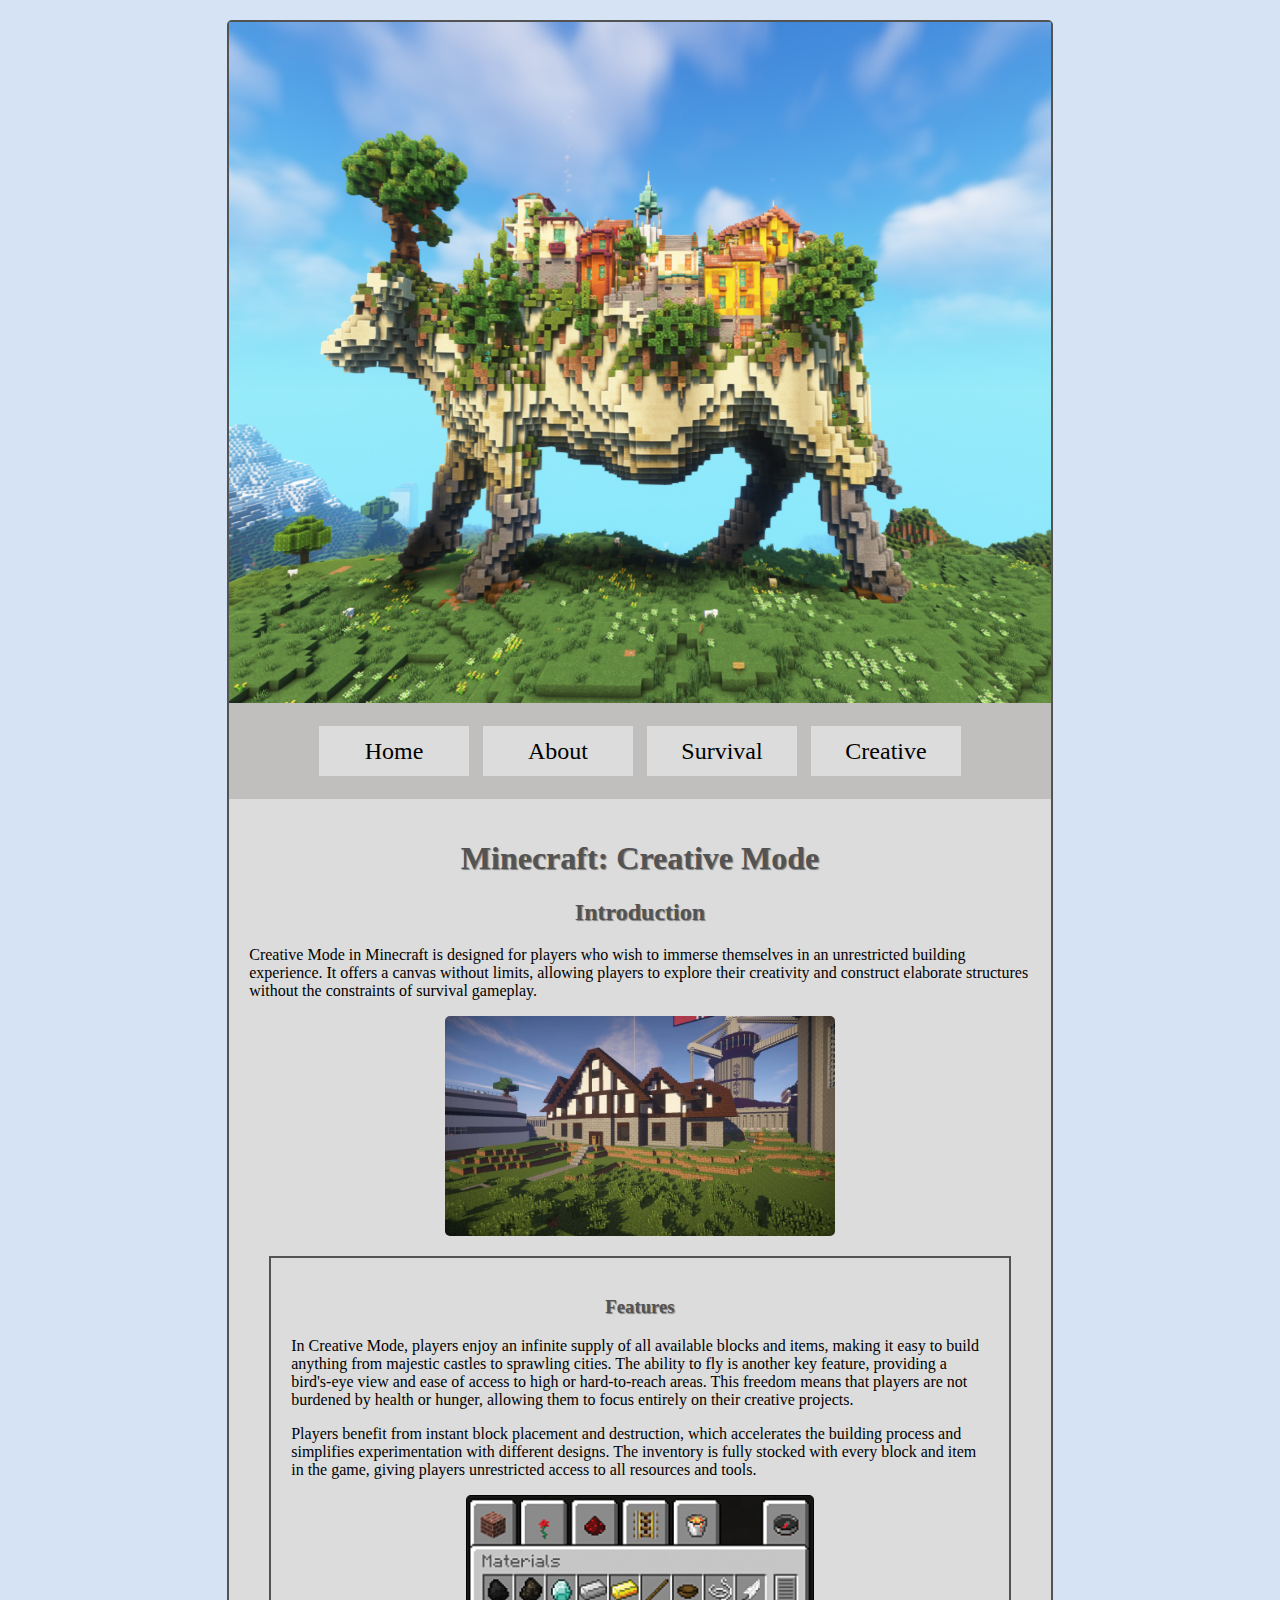
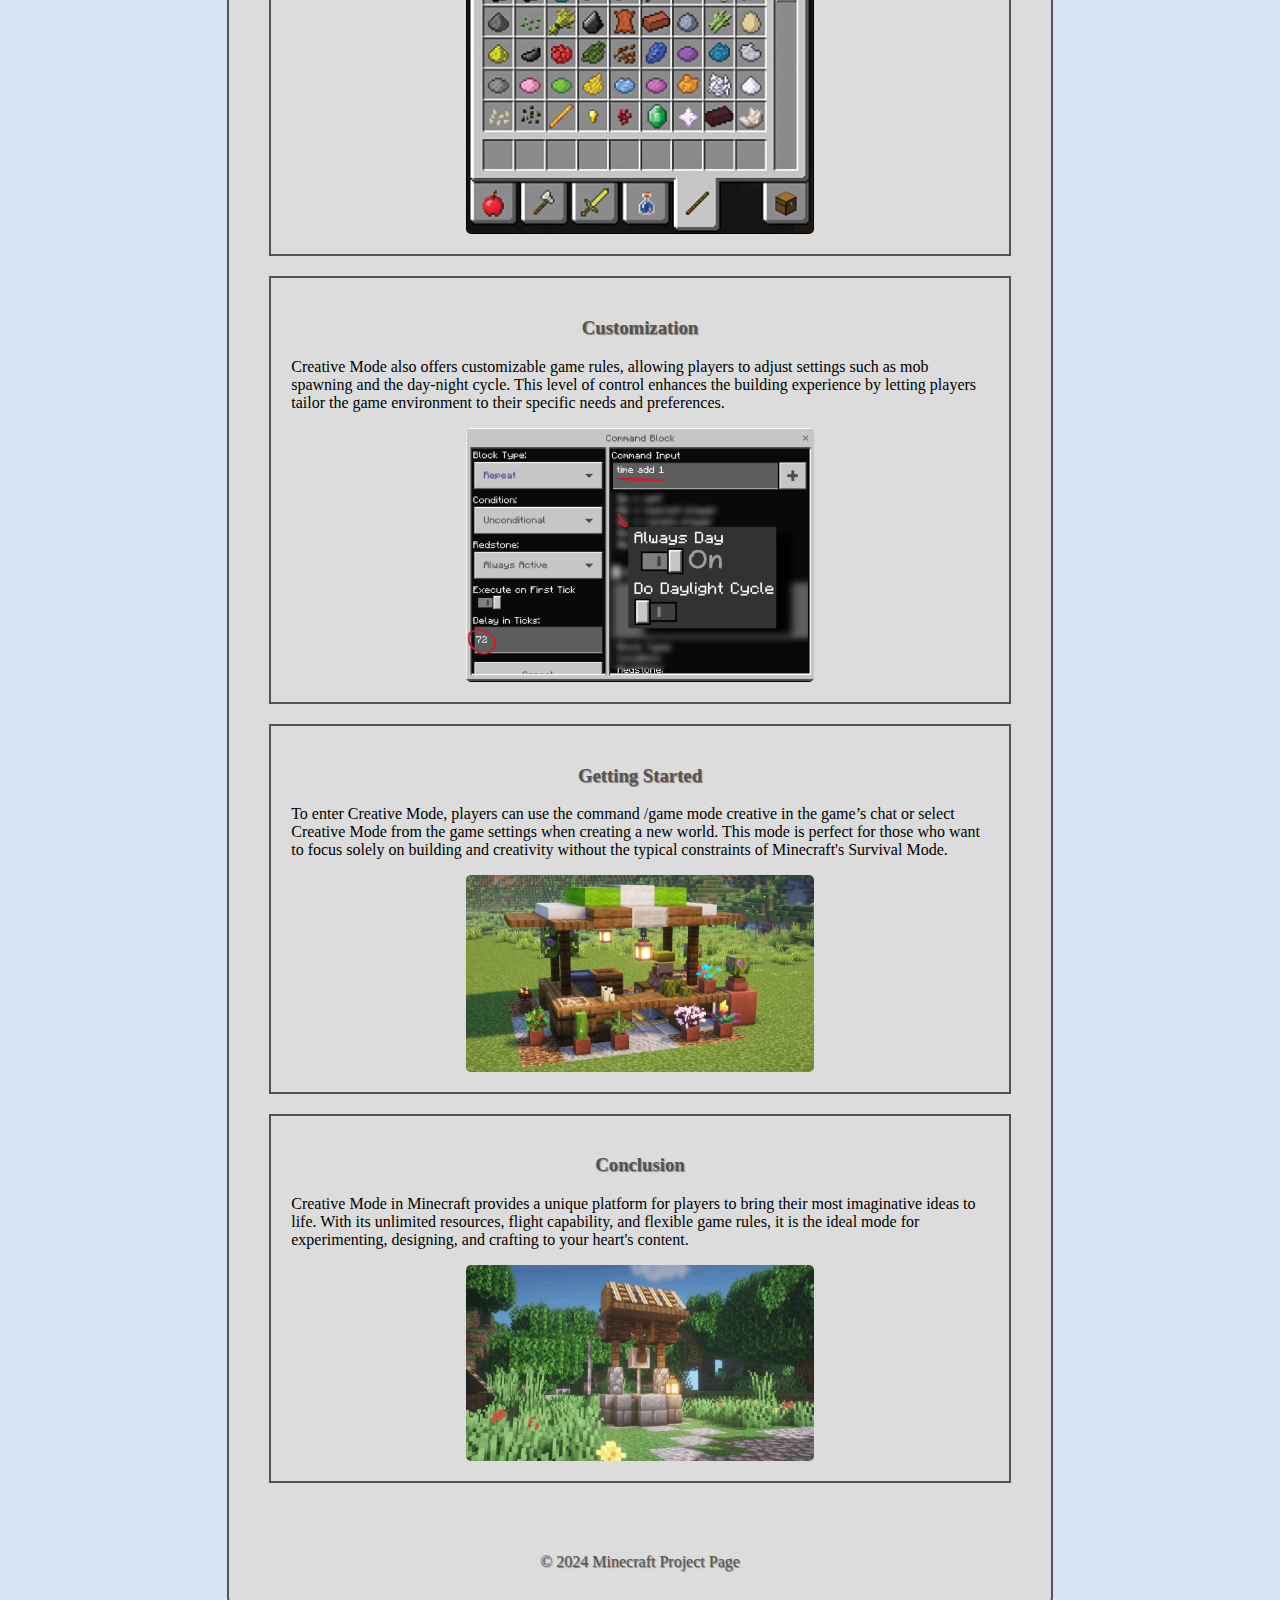
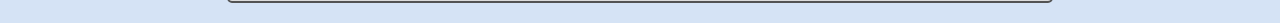
<file: responsive/creative.html>
<!DOCTYPE html>
<html lang="en">

<head>
    <meta charset="UTF-8">
    <meta name="viewport" content="width=device-width, initial-scale=1.0">
    <title>Minecraft: Creative Mode</title>
    <link rel="stylesheet" href="css/styles.css">
</head>

<body>
    <div id="container">
        <header>
            <img src="images/cow.creative.mode.jpeg" alt="Minecraft Header">
        </header>
        <nav>
            <ul>
            <li><a href="index.html">Home</a></li>
            <li><a href="about.html">About</a></li>
            <li><a href="survival.html">Survival</a></li>
            <li><a href="creative.html">Creative</a></li>
        </ul>
        </nav>
        <main>
            <h1>Minecraft: Creative Mode</h1>
            
            <h2>Introduction</h2>
            <p>Creative Mode in Minecraft is designed for players who wish to immerse themselves in an unrestricted building experience. It offers a canvas without limits, allowing players to explore their creativity and construct elaborate structures without the constraints of survival gameplay.</p>
            <img class="game_post" src="images/creative.house.white.jepg.jpg" alt="Minecraft White House">
            <hr>

            <section class="multi_col">
                <div class="col">
                    <h3>Features</h3>
                    <p>In Creative Mode, players enjoy an infinite supply of all available blocks and items, making it easy to build anything from majestic castles to sprawling cities. The ability to fly is another key feature, providing a bird's-eye view and ease of access to high or hard-to-reach areas. This freedom means that players are not burdened by health or hunger, allowing them to focus entirely on their creative projects.</p>
                    <p>Players benefit from instant block placement and destruction, which accelerates the building process and simplifies experimentation with different designs. The inventory is fully stocked with every block and item in the game, giving players unrestricted access to all resources and tools.</p>
                    <img class="game_post" src="images/Creative.mode.inventory.jepg.jpg" alt="Minecraft Creative Mode Inventory">
                </div>

                <div class="col">
                    <h3>Customization</h3>
                    <p>Creative Mode also offers customizable game rules, allowing players to adjust settings such as mob spawning and the day-night cycle. This level of control enhances the building experience by letting players tailor the game environment to their specific needs and preferences.</p>
                    <img class="game_post" src="images/day.night.minecraft.jpg" alt="Minecraft Day Night Cycle">
                </div>

                <div class="col">
                    <h3>Getting Started</h3>
                    <p>To enter Creative Mode, players can use the command /game mode creative in the game’s chat or select Creative Mode from the game settings when creating a new world. This mode is perfect for those who want to focus solely on building and creativity without the typical constraints of Minecraft's Survival Mode.</p>
                    <img class="game_post" src="images/market.stall.creative.jpg" alt="Minecraft Market Stall">
                </div>

                <div class="col">
                    <h3>Conclusion</h3>
                    <p>Creative Mode in Minecraft provides a unique platform for players to bring their most imaginative ideas to life. With its unlimited resources, flight capability, and flexible game rules, it is the ideal mode for experimenting, designing, and crafting to your heart's content.</p>
                    <img class="game_post" src="images/wishing.well.creative.jpg" alt="Minecraft Wishing Well">
                    <hr>
                </div>
            </section>

            

           


            

            


           


        </main>
        <footer> &copy; 2024 Minecraft Project Page</footer>
    </div>

</body>

</html>
</file>
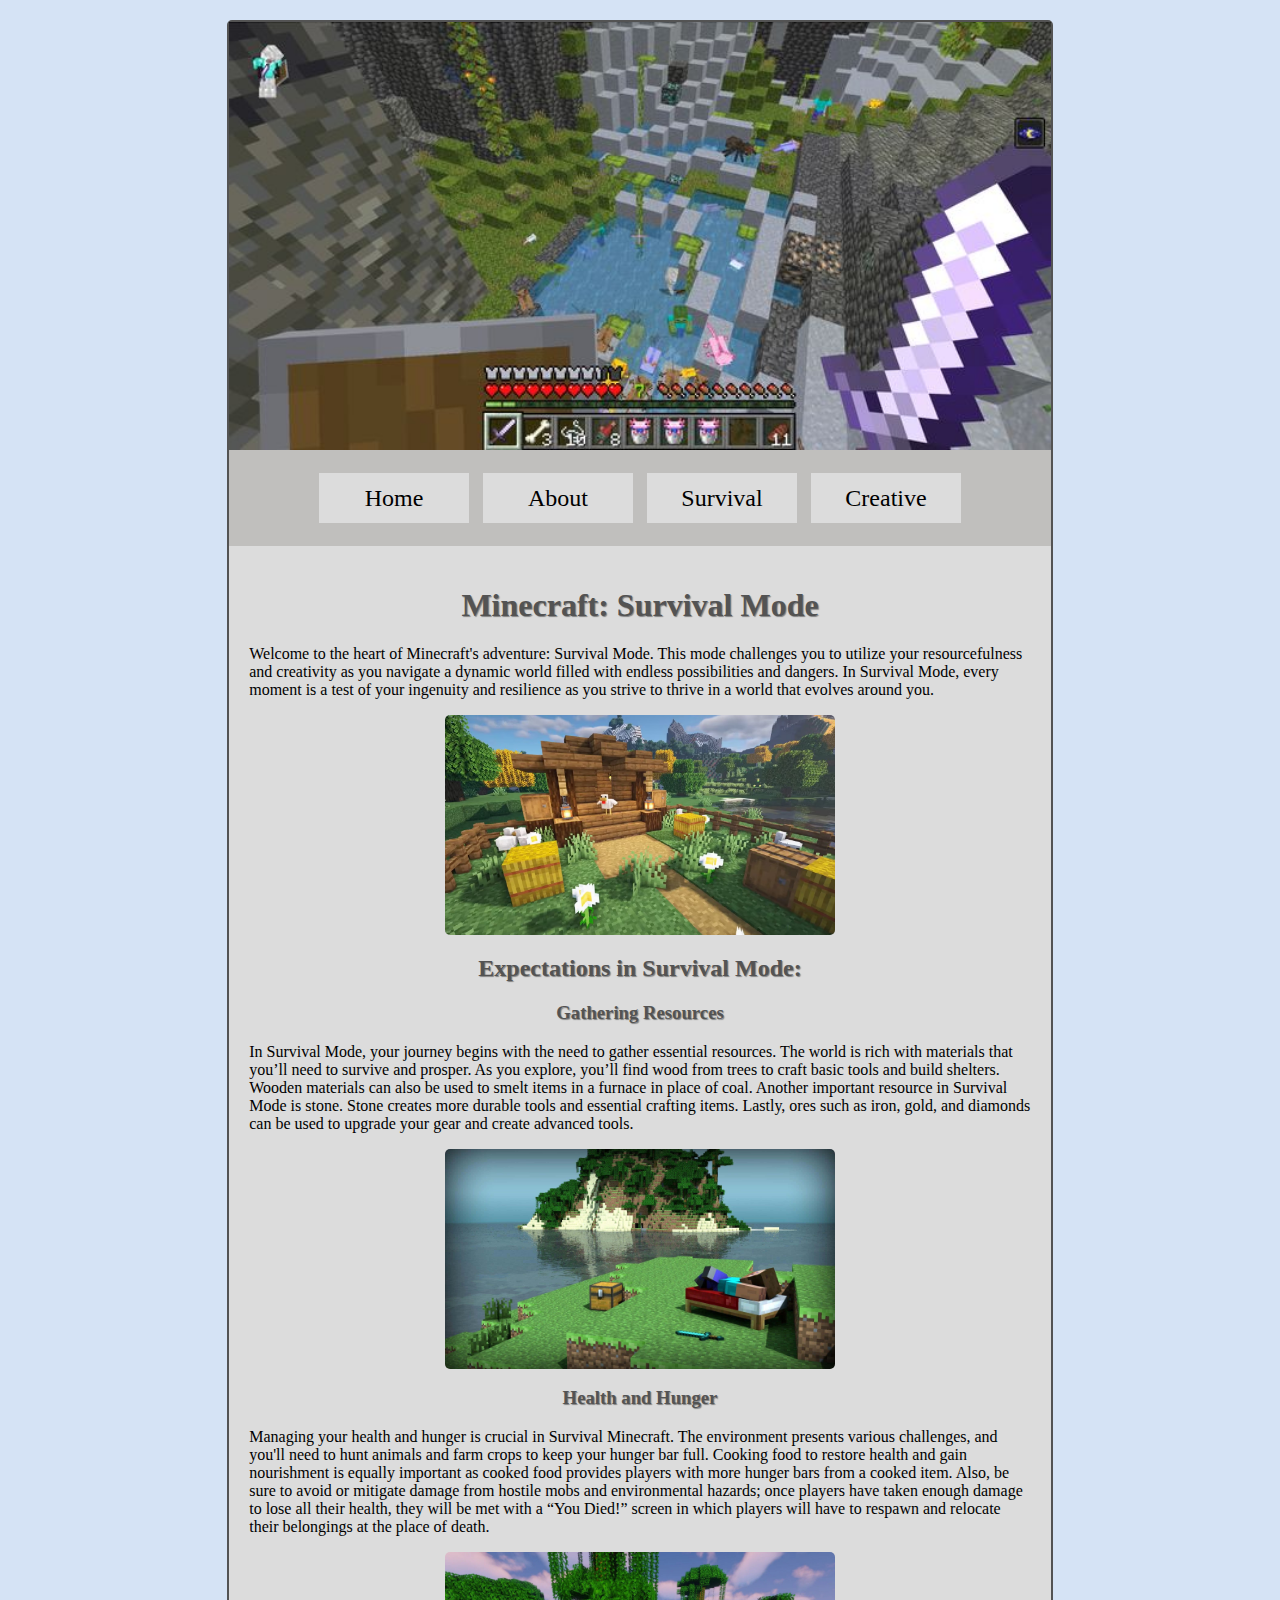
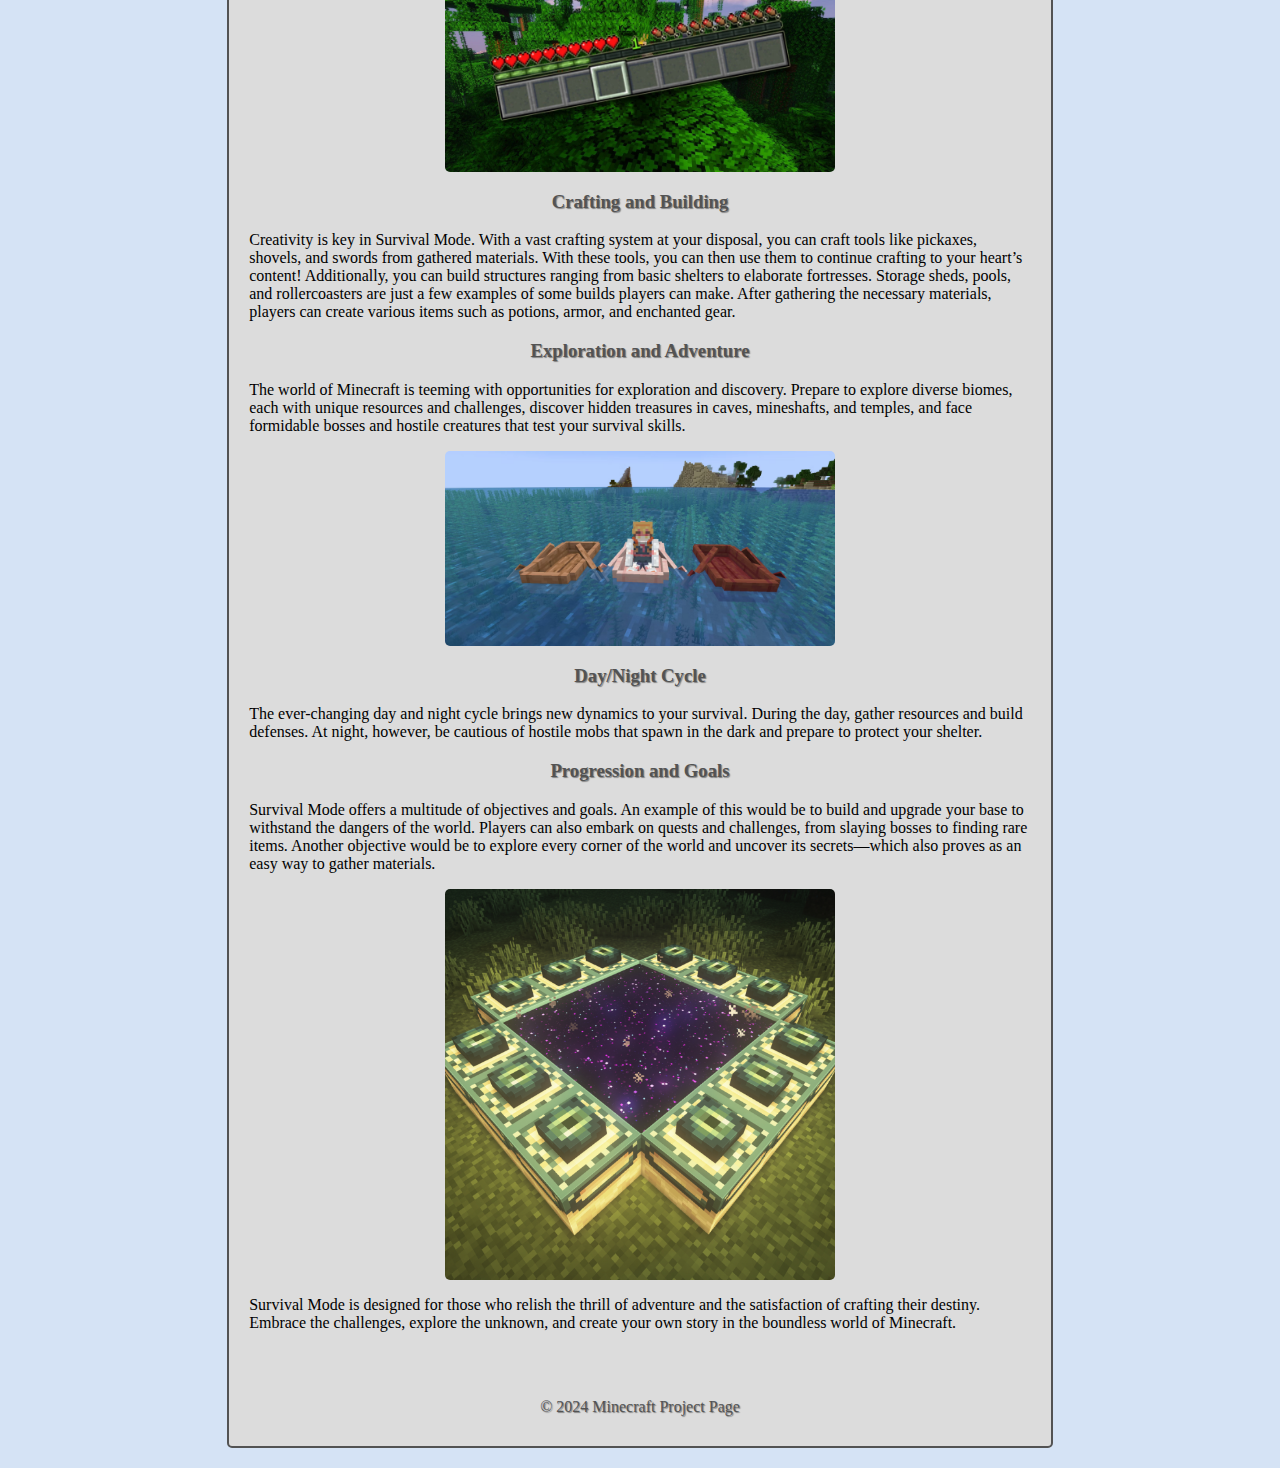
<file: responsive/survival.html>
<!DOCTYPE html>
<html lang="en">

<head>
    <meta charset="UTF-8">
    <meta name="viewport" content="width=device-width, initial-scale=1.0">
    <title>Minecraft: Survival Mode</title>
    <link rel="stylesheet" href="css/styles.css">
</head>

<body>
    <div id="container">
        <header>
            <img src="images/Minecraft.Survival.Pretty.Header.jpeg" alt="Minecraft Header">
        </header>
        <nav>
            <ul>
                <li><a href="index.html">Home</a></li>
                <li><a href="about.html">About</a></li>
                <li><a href="survival.html">Survival</a></li>
                <li><a href="creative.html">Creative</a></li>
            </ul>
        </nav>
        <hr>
        <main>
            <h1>Minecraft: Survival Mode</h1>
            <p>Welcome to the heart of Minecraft's adventure: Survival Mode. This mode challenges you to utilize your resourcefulness and creativity as you navigate a dynamic world filled with endless possibilities and dangers. In Survival Mode, every moment is a test of your ingenuity and resilience as you strive to thrive in a world that evolves around you.</p>
            <img class="game_post" src="images/Minecraft.image1.avif" alt="Minecraft Survival">
            
            <hr>

            <h2>Expectations in Survival Mode:</h2>
            

            <h3>Gathering Resources</h3>
            <p>In Survival Mode, your journey begins with the need to gather essential resources. The world is rich with materials that you’ll need to survive and prosper. As you explore, you’ll find wood from trees to craft basic tools and build shelters. Wooden materials can also be used to smelt items in a furnace in place of coal. Another important resource in Survival Mode is stone. Stone creates more durable tools and essential crafting items. Lastly, ores such as iron, gold, and diamonds can be used to upgrade your gear and create advanced tools. </p>
            <img class="game_post" src="images/steve.bed.jpg" alt="Minecraft Bed and Furnace">
            
            <hr>

            <h3>Health and Hunger</h3>
            <p>Managing your health and hunger is crucial in Survival Minecraft. The environment presents various challenges, and you'll need to hunt animals and farm crops to keep your hunger bar full. Cooking food to restore health and gain nourishment is equally important as cooked food provides players with more hunger bars from a cooked item. Also, be sure to avoid or mitigate damage from hostile mobs and environmental hazards; once players have taken enough damage to lose all their health, they will be met with a “You Died!” screen in which players will have to respawn and relocate their belongings at the place of death.</p>
            <img class="game_post" src="images/Minecraft.Hunger.Bars.jpeg" alt="Minecraft Hunger Bars">
            
            <hr>

            <h3>Crafting and Building </h3>
            <p>Creativity is key in Survival Mode. With a vast crafting system at your disposal, you can craft tools like pickaxes, shovels, and swords from gathered materials. With these tools, you can then use them to continue crafting to your heart’s content! Additionally, you can build structures ranging from basic shelters to elaborate fortresses. Storage sheds, pools, and rollercoasters are just a few examples of some builds players can make. After gathering the necessary materials, players can create various items such as potions, armor, and enchanted gear.</p>
            

            <h3>Exploration and Adventure</h3>
            <p>The world of Minecraft is teeming with opportunities for exploration and discovery. Prepare to explore diverse biomes, each with unique resources and challenges, discover hidden treasures in caves, mineshafts, and temples, and face formidable bosses and hostile creatures that test your survival skills.</p>
            <img class="game_post" src="images/Exploring.Minecraft.jepg.avif" alt="Exploring in Minecraft">
            

            <h3>Day/Night Cycle</h3>
            <p>The ever-changing day and night cycle brings new dynamics to your survival. During the day, gather resources and build defenses. At night, however, be cautious of hostile mobs that spawn in the dark and prepare to protect your shelter.</p>


            <h3>Progression and Goals</h3>
            <p>Survival Mode offers a multitude of objectives and goals. An example of this would be to build and upgrade your base to withstand the dangers of the world. Players can also embark on quests and challenges, from slaying bosses to finding rare items. Another objective would be to explore every corner of the world and uncover its secrets—which also proves as an easy way to gather materials.</p>
            <img class="game_post" src="images/Minecraft.End.Portal.jpeg" alt="Minecraft End Portal">
            
            <hr>

            <p>Survival Mode is designed for those who relish the thrill of adventure and the satisfaction of crafting their destiny. Embrace the challenges, explore the unknown, and create your own story in the boundless world of Minecraft.</p>




        </main>
        <footer> &copy; 2024 Minecraft Project Page</footer>

    </div>
</body>
</html>
</file>
<file: adv_css/css/styles.css>
body {
    background-color: thistle;
}

#container {
    background-color: gainsboro;
    width: 75%;
    margin: 20px auto;
    border: 2px solid rgb(100, 100, 100);
    padding: 20px;
}

#banner {
    width: 100%;
}

#col1 {
    width: 50%;
    border: 2px solid rgb(100, 100, 100);
    margin: 20px;
    padding: 20px;
}

#col2 {
    width: 50%;
    border: 2px solid rgb(100, 100, 100);
    margin: 20px;
    padding: 20px;
}

.heading_style {
    text-shadow: 2px 2px 2px #a09b9b;
}

.game_post {
    width: 80%;
}

img {
    display: block;
    margin: 0 auto;
    width: 1000px;
}

nav {
    text-align: center;
    margin: 20px 0;
    background-color: gainsboro;
    padding: 5px;
    
}
nav ul {
    list-style-type: none;
}

nav li {
    display: inline-block;
    padding: 0;
}

nav li a {
    display: block;
    color: rgb(97, 97, 97);
    font-size: 24px;
    font-weight: bold;
    text-decoration: none;
    margin: 0 20px; 
    width: 125px;
    height: 40px;
    line-height: 40px;
}

nav a:hover {
    background-color: honeydew;
    color: black;
}

#two_col {
    display: flex;
}


h1, 
h2,
h3,
footer {
    text-align: center;
}
</file>
<file: Final_Project/css/styles.css>
/* Global Styles */ 

body { 
    background-color: #002fff22; 
    
      font-family: "Roboto", sans-serif;
      font-weight: 400;
      font-style: normal;
    
    } 
    
    img { 
    display: block; 
    margin: 0 auto; 
    width: 100%; 
    } 
    
    #container { 
    background-color: #a1c8ee;  
    width: 90%
    } 

    
    /* Mobile Styles */ 
    
    @media (min-width: 320px) { 
    nav { 
    background-color: #0477BF;  
    padding: 5px; 
    margin-top: 10px; 
    text-align: center; 
    } 
    
    nav ul { 
    list-style-type: none; 
    padding: 0; 
    } 
    
    nav li { 
    display: block; 
    } 
    
    nav li a { 
    display: block;
    height: 35px; 
    line-height: 35px; 
    background-color: #a1c8ee; 
    color: black; 
    font-size: 24px; 
    text-decoration: none; 
    margin-top: 5px; 
    } 
    
    nav li a:hover { 
    background-color: #4cb0df;  
    } 
    
    main { 
      padding: 20px;
    } 
    
    h1, 
    h2, 
    h3 { 
      
    text-align: center;   
    color: #181717; ;  
    text-shadow: 1px 1px 1px grey; 
     
      font-family: "Anton SC", sans-serif;
      font-weight: 400;
      font-style: normal;
     
    } 
    
    footer { 
    text-align: center; 
    padding: 30px; 
    color: #181717; 
    text-shadow: 1px 1px 1px grey; 
    }  
    
    } 
    
    
    /* Tablet Styles */ 
    
    @media (min-width: 768px) {  
    nav li { 
    display: inline-block; 
    } 
    
    nav li a { 
    width: 150px; 
    height: 50px; 
    line-height: 50px; 
    margin: 5px; 
    } 
    
    .game_post { 
    width: 60%; 
    border-radius: 10px; 
    } 
    
    } 

    
    /* Desktop Styles */ 
    
    @media (min-width: 1024px) { 
    
    #container { 
    width: 70%; 
    margin: 20px auto; 
    border: 2px solid rgb(7, 7, 7); 
    border-radius: 5px; 
    } 
    
    nav { 
    padding: 2px; 
    margin: 0;
    } 
    
    nav li a { 
    background-color: #a1c8ee; 
    } 
    
    hr { 
    display: none; 
    } 
    
    #multi_col { 
    display: flex; 
    } 
    
    .col { 
    margin: 20px; 
    padding: 20px; 
    border: 2px solid black; 
    } 
    
    }
</file>
<file: HTML5_intro_to_css/css/styles.css>
body {
    background-color: thistle;
}

#container {
    background-color: gainsboro;
    width: 1200px;
    margin: 20px auto;
    border: 2px solid black;
    padding: 20px;
}

img {
    display: block;
    margin: 0 auto;
    width: 1000px;
}

nav {
    text-align: center;
    margin: 20px 0;
    font-weight: bold;
}

nav a {
    font-size: 24px;
    color: rgb(93, 104, 115);
    margin: 0 20px;
}

nav a:hover {
    text-decoration: none;
}

h1, 
h2,
h3,
footer {
    text-align: center;
}
</file>
<file: responsive/css/styles.css>
/* Global Styles */

body {
    background-color: #D5E3F5;
}

img {
    display: block;
    margin: 0 auto;
    width: 100%;
}

#container {
    background-color: gainsboro; 
}

/* Mobile Styles */

@media (min-width: 320px) {
    nav {
        background-color: #C0BFBD;
        padding: 5px;
        margin-top: 10px;
        text-align: center;
    }

    nav ul {
        list-style-type: none;
        padding: 0;
    }

    nav li {
        display: block;
    }

    nav li a {
        display: block;
        height: 35px;
        line-height: 35px;
        background-color: gainsboro;
        color: black;
        font-size: 24px;
        text-decoration: none;
        margin-top: 5px;
    }

    nav li a:hover {
        background-color: #8C8C8C;
    }

    main {
        padding: 20px;
    }

h1,
h2,
h3 {
    text-align: center;
    color: #535353;
    text-shadow: 1px 1px 1px grey;
}

footer {
    text-align: center;
    padding: 30px;
    color: #535353;
    text-shadow: 1px 1px 1px grey;
}

}

/* Tablet Styles */

@media (min-width: 768px) {
    nav li {
        display: inline-block;
    }

    nav li a {
        width: 150px;
        height: 50px;
        line-height: 50px;
        margin: 5px;
    }

    .game_post {
        width: 50%;
        border-radius: 5px;
    }

}

/* Desktop Styles */

@media (min-width: 1024px) {
    #container {
        width: 65%;
        margin: 20px auto;
        border: 2px solid #535353;
        border-radius: 5px;
}

nav {
    padding: 2px;
    margin: 0;
}

    nav li a {
        background-color: gainsboro;
    }

    hr {
        display: none;
    }

    #multi_col {
        display: flex;
    }

    .col {
        margin: 20px;
        padding: 20px;
        border: 2px solid #535353;
    }
    
}
</file>
